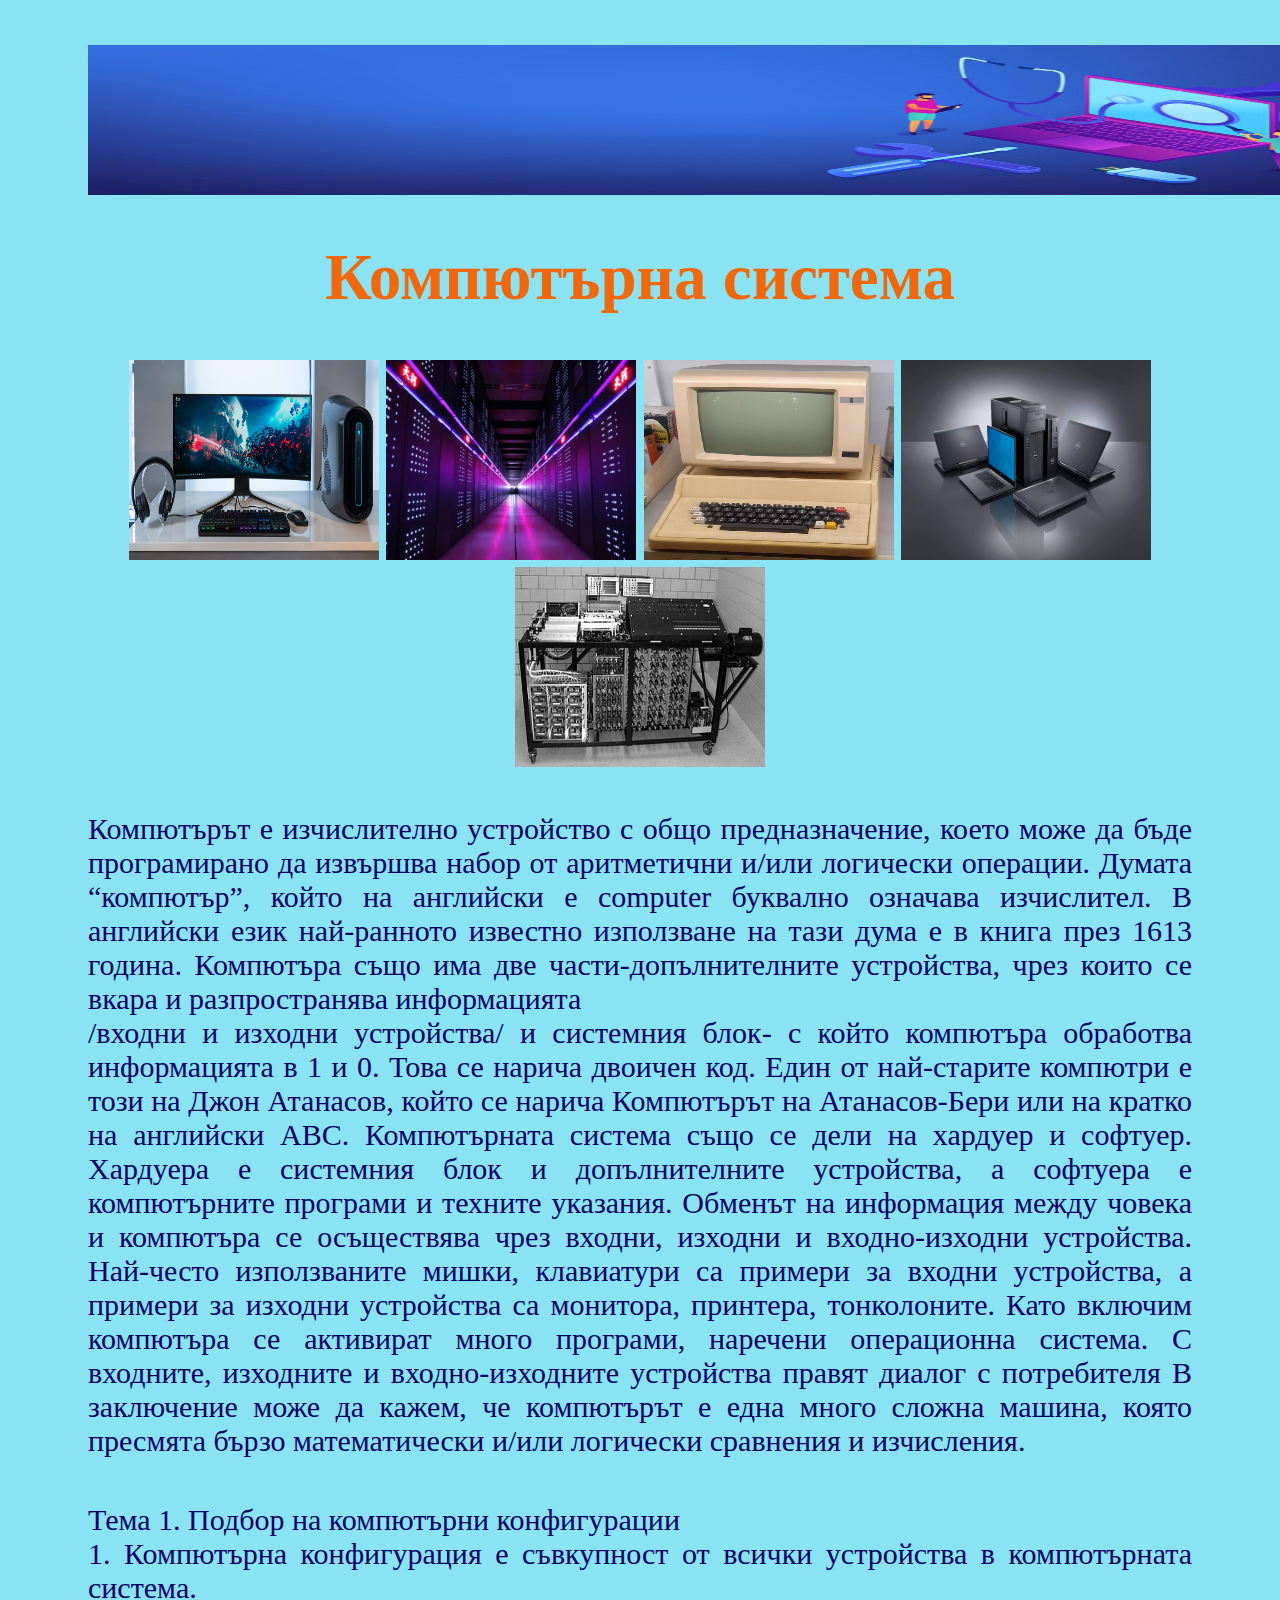
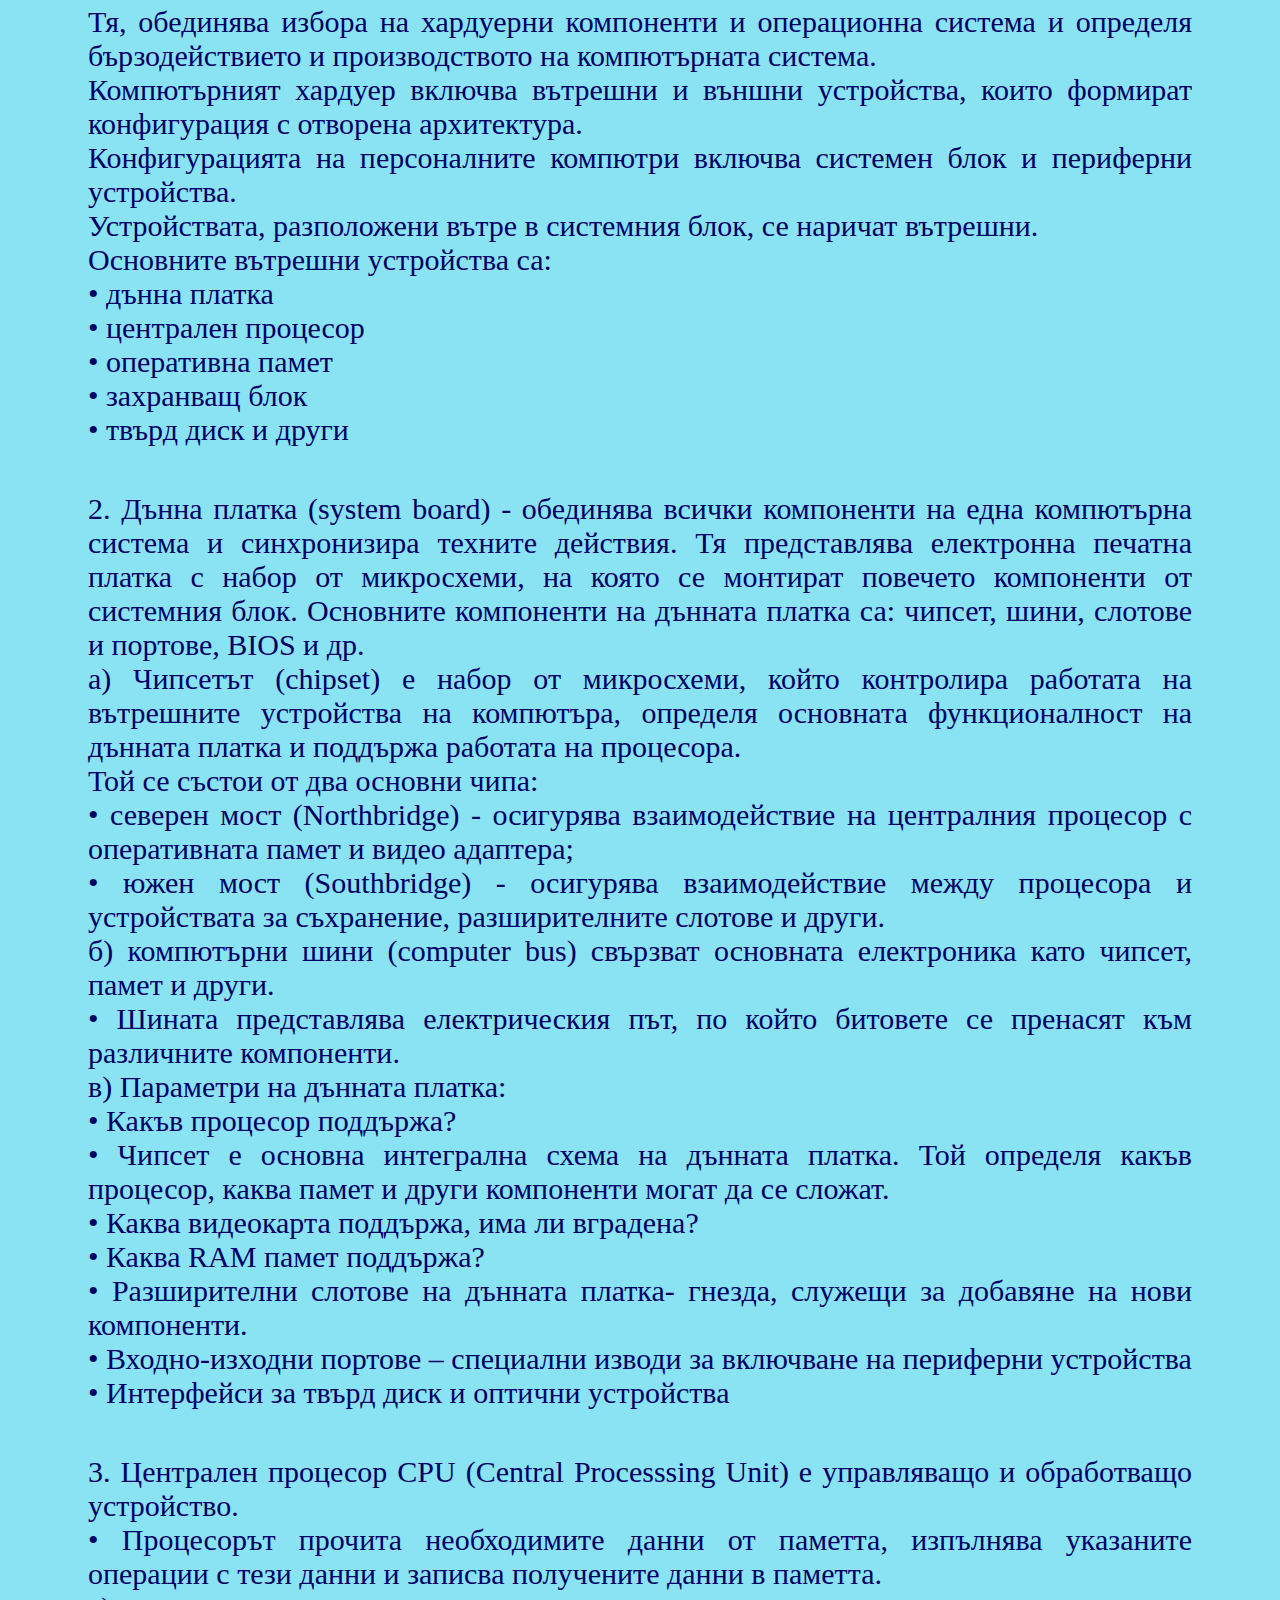
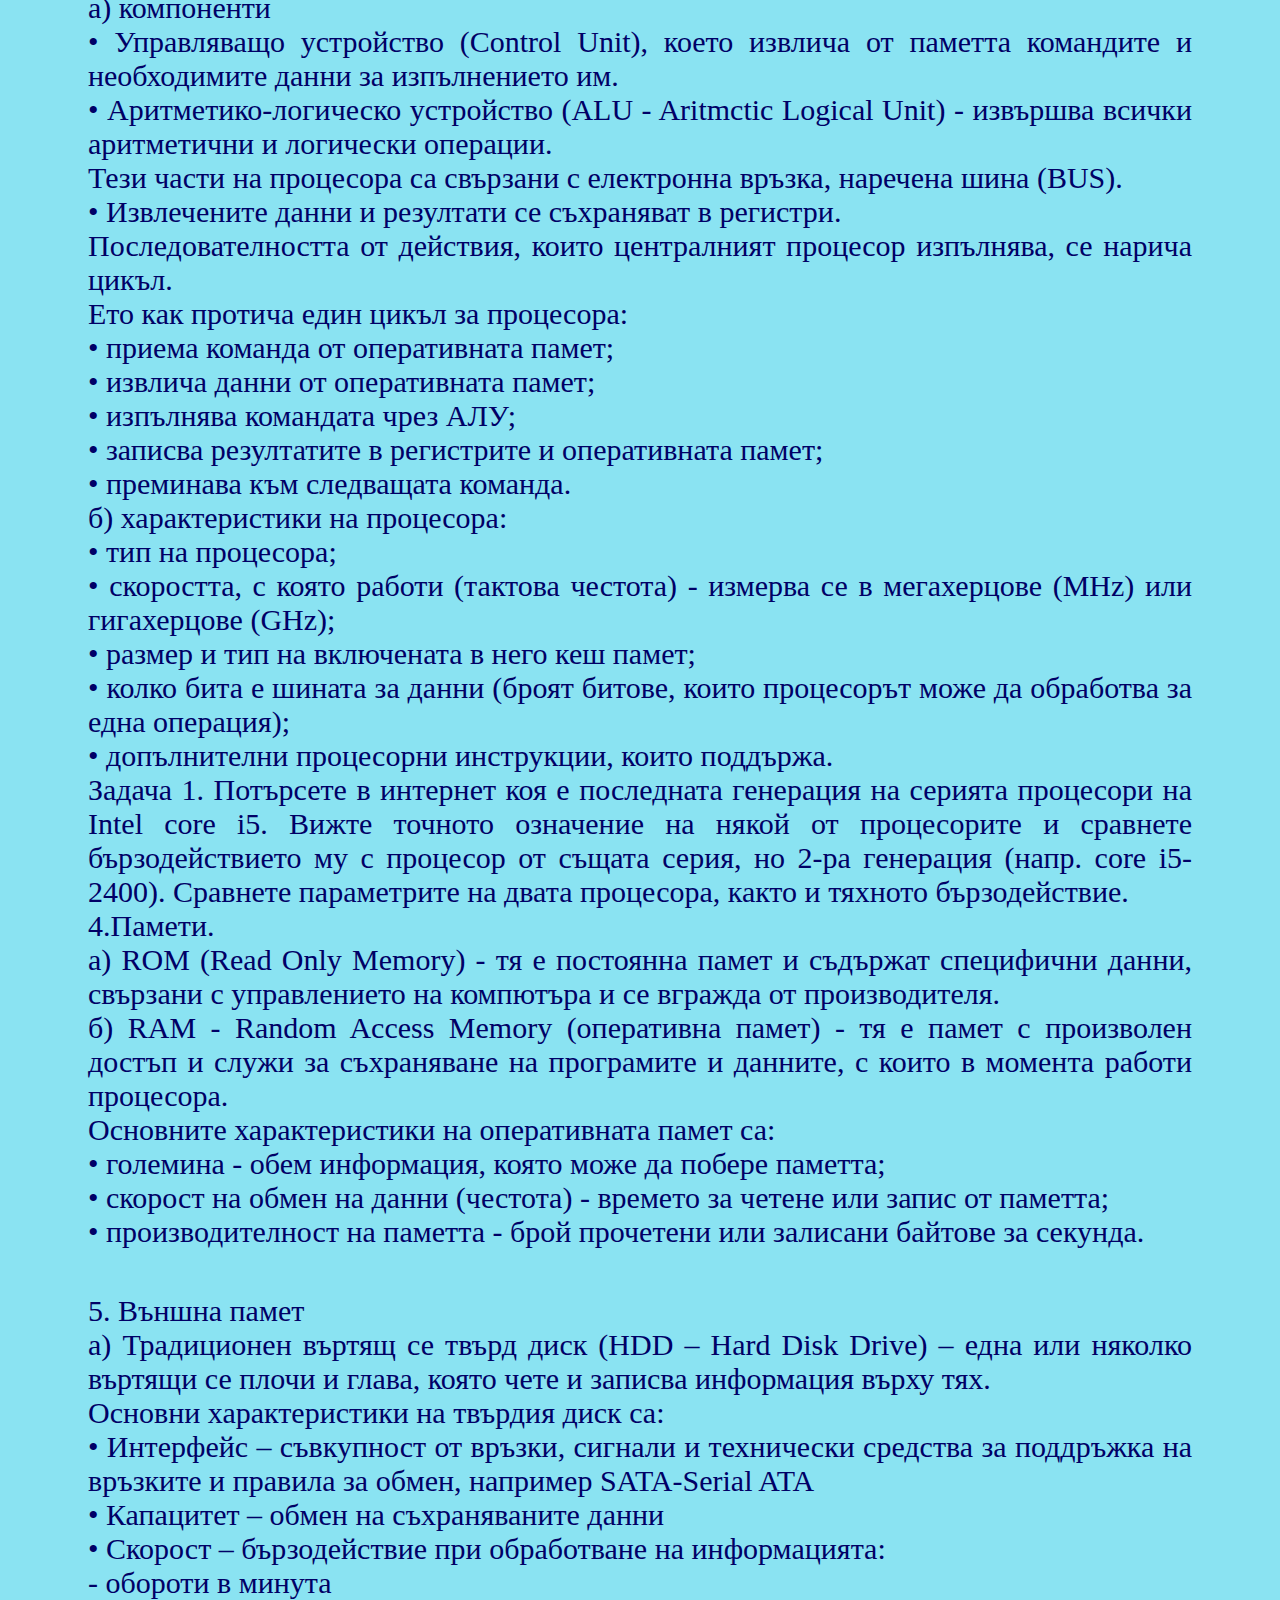
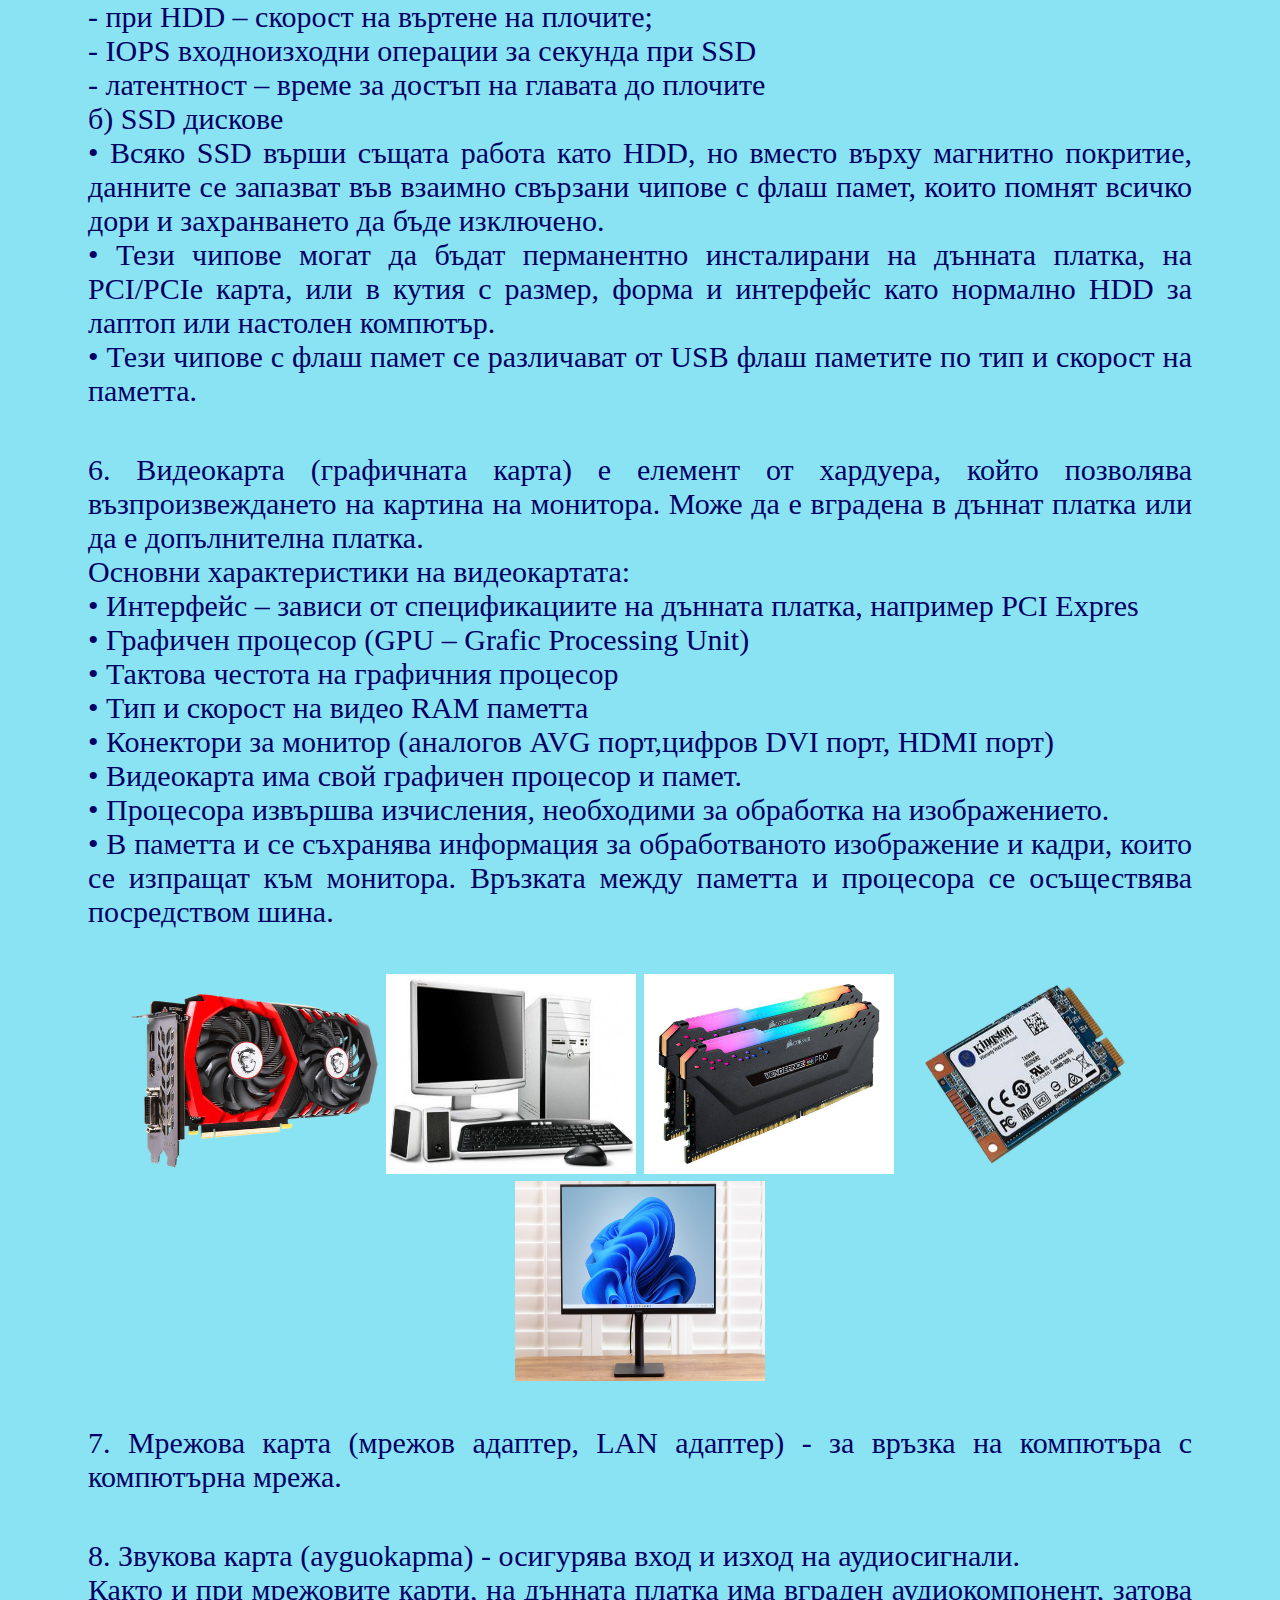
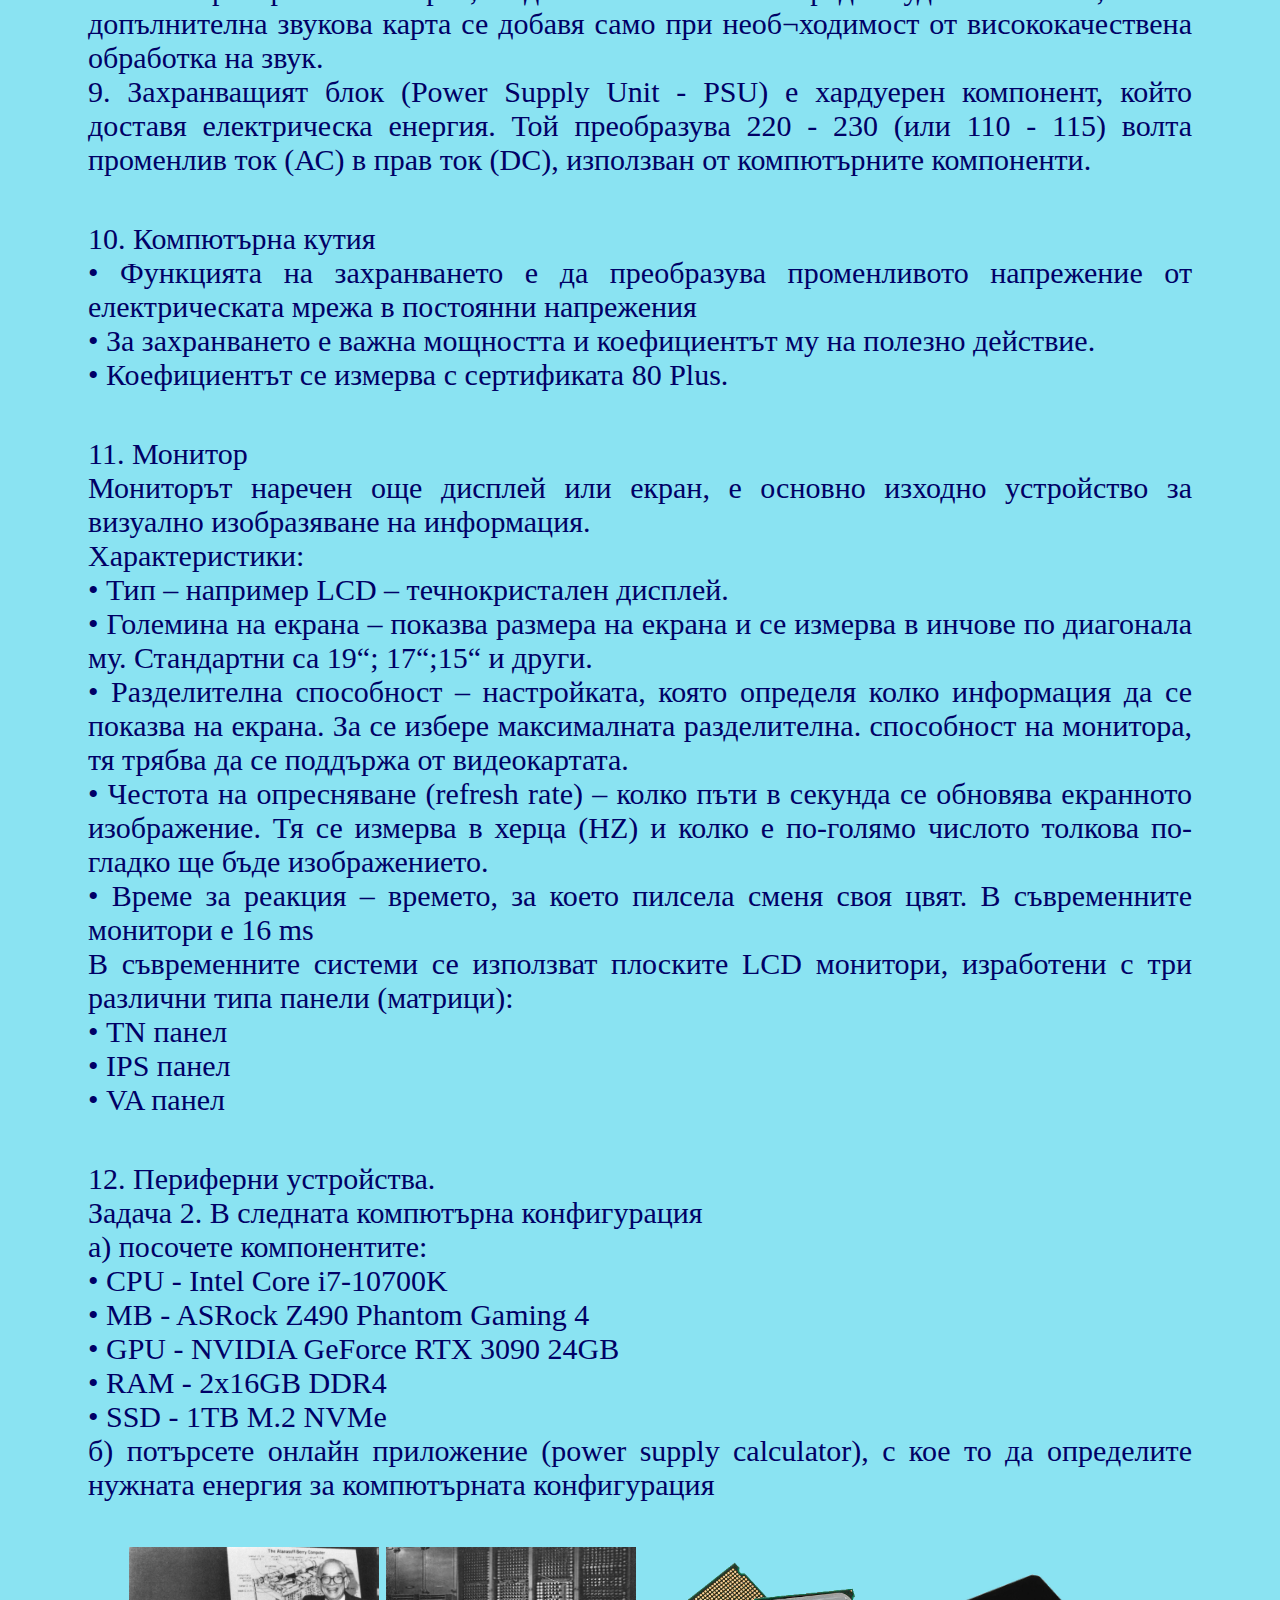
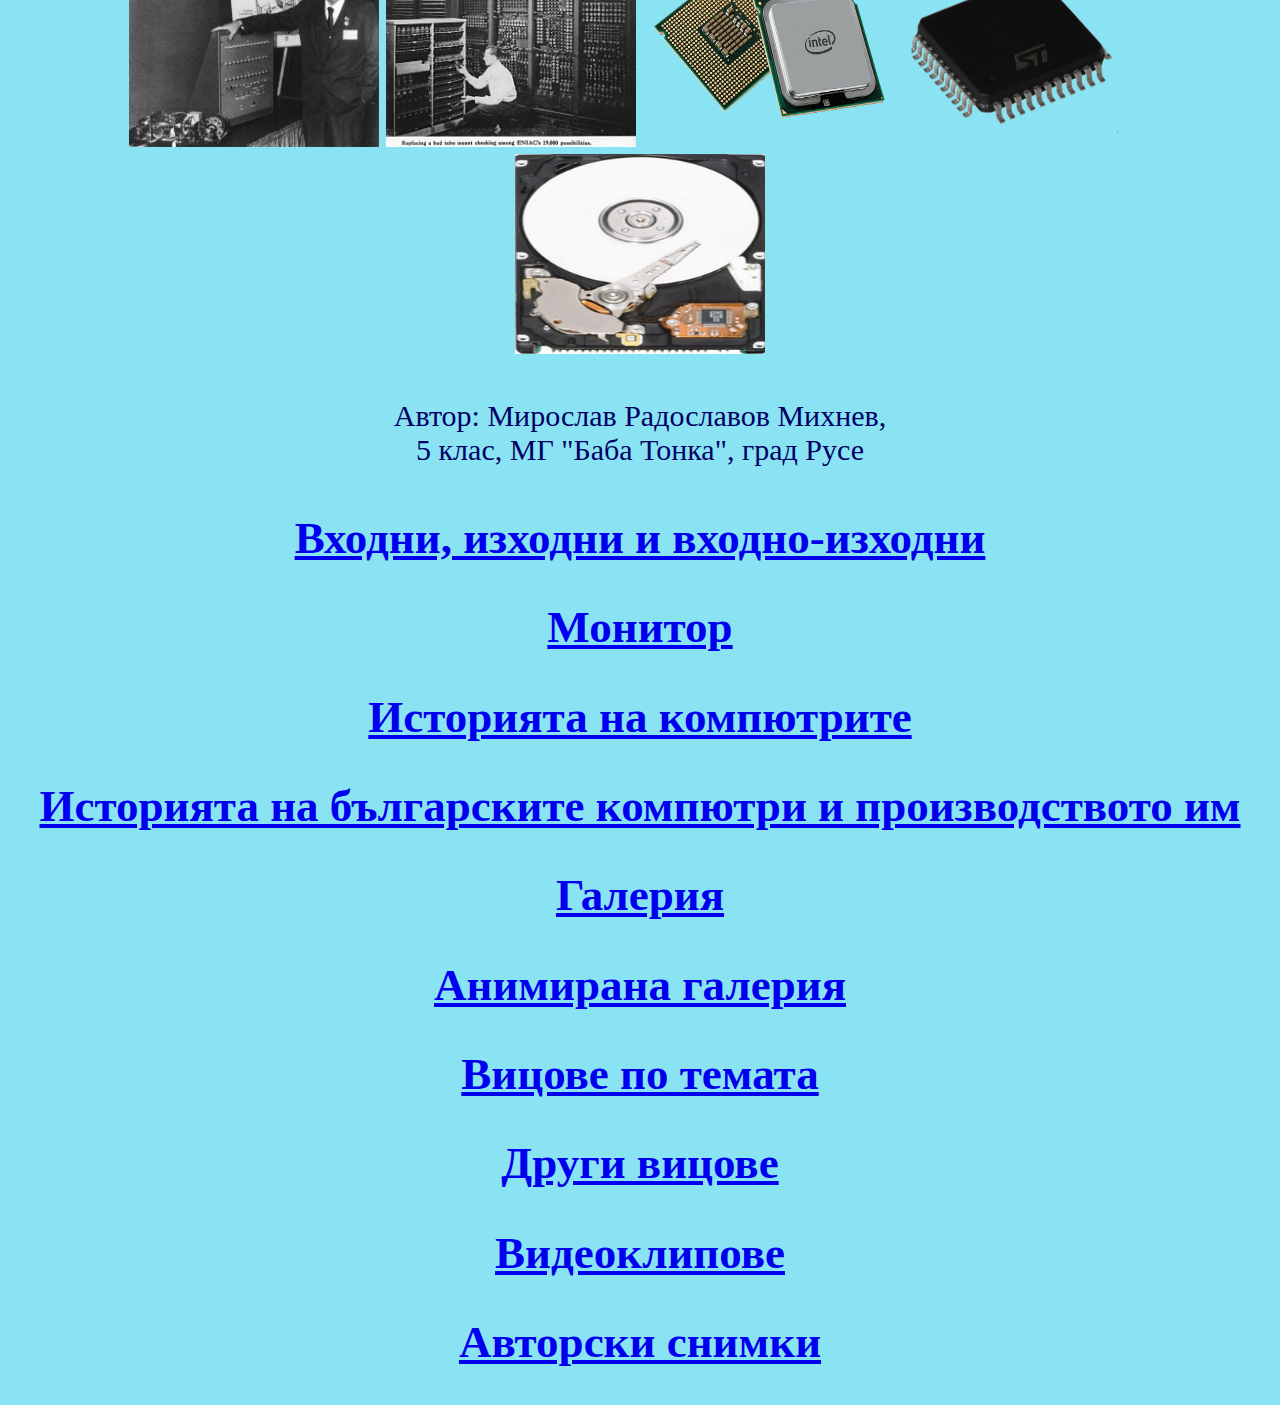
<file: Computer System/index.html>
<html>
<head>
<title>Компютърна система</title>
<link rel="shortcut icon" type="x-icon" href="icon.png">
<meta http-equiv="Content-Type"  content="text/html; charset=utf-8">
<link rel="stylesheet" type="text/css"  href="style.css">
</head>
<body>
<p style="text-align:center">
<img src="kartinki/banner.jpg" style="width:1400;height:150">
<h1>Компютърна система</h1>
<p style="text-align:center">
<img src="kartinki/str1kart1.jpg">
<img src="kartinki/str1kart2.jpg">
<img src="kartinki/str1kart3.jpg">
<img src="kartinki/str1kart4.jpg">
<img src="kartinki/str1kart5.jpg">
</p>
<p>Компютърът е изчислително устройство с общо предназначение, което може да бъде програмирано да извършва
набор от аритметични и/или логически операции.
Думата “компютър”, който на английски е computer буквално означава изчислител. 
В английски език най-ранното известно използване на тази дума е в книга през 1613 година.
Компютъра също има две части-допълнителните устройства, чрез които се вкара и разпространява информацията<br>
 /входни и изходни устройства/ и системния блок- с който компютъра обработва информацията в 1 и 0. 
Това се нарича двоичен код.
Един от най-старите компютри е този на Джон Атанасов, който се нарича Компютърът на Атанасов-Бери или 
на кратко на английски ABC.
Компютърната система също се дели на хардуер и софтуер. Хардуера е системния блок и  допълнителните
 устройства, а софтуера е компютърните програми и техните указания.
Обменът на информация между човека и компютъра се осъществява чрез входни, изходни и входно-изходни 
устройства. Най-често използваните мишки, клавиатури са примери за входни устройства, а примери за изходни
 устройства са монитора, принтера, тонколоните.
Като включим компютъра се активират много програми, наречени операционна система. 
С входните, изходните и входно-изходните устройства правят диалог с потребителя
В заключение може да кажем, че компютърът е една много сложна машина, която пресмята бързо 
математически и/или логически сравнения и изчисления. </p>
<p>
Тема 1. Подбор на компютърни конфигурации<br>
1. Компютърна конфигурация
е съвкупност от всички устройства в компютърната система. <br>
Тя, обединява избора на хардуерни компоненти и операционна система и определя бързодействието и 
производството на компютърната система.<br>

Компютърният хардуер включва вътрешни и външни устройства, които формират конфигурация с отворена архитектура.<br>

Конфигурацията на персоналните компютри включва системен блок и периферни устройства. <br>
Устройствата, разположени вътре в системния блок, се наричат вътрешни. <br>
Основните вътрешни устройства са:<br>
•	дънна платка<br>
•	централен процесор<br>
•	оперативна памет<br>
•	захранващ блок<br>
•	твърд диск и други
</p>
<p>
2. Дънна платка (system board) - обединява всички компоненти на една компютърна система и синхронизира техните действия. 
Тя представлява електронна печатна платка c набор от микросхеми, на която се монтират повечето компоненти от системния блок.
Основните компоненти на дънната платка са: чипсет, шини, слотове и портове, BIOS и др. <br>
а) Чипсетът (chipset) е набор от микросхеми, който контролира работата на вътрешните устройства на компютъра, 
определя основната функционалност на дънната платка и поддържа работата на процесора.<br> 
Той се състои от два основни чипа:<br>
•	северен мост (Northbridge) - осигурява взаимодействие на централния процесор с оперативната памет и видео адаптера;<br>
•	южен мост (Southbridge) - осигурява взаимодействие между процесора и устройствата за съхранение, разширителните слотове и други.<br>

б) компютърни шини (computer bus) свързват основната електроника като чипсет, памет и други.<br>
•	Шината представлява електрическия път, по който битовете се пренасят към различните компоненти.<br>
в) Параметри на дънната платка:<br>
•	Какъв процесор поддържа?<br>
•	Чипсет е основна интегрална схема на дънната платка. Той определя какъв процесор, каква памет и други компоненти могат да се сложат.<br>
•	Каква видеокарта поддържа, има ли вградена?<br>
•	Каква RAM памет поддържа?<br>
•	Разширителни слотове на дънната платка- гнезда, служещи за добавяне на нови компоненти.<br>
•	Входно-изходни портове – специални изводи за включване на периферни устройства<br>
•	Интерфейси за твърд диск и оптични устройства<br>

</p>
<p>
3. Централен процесор CPU (Central Processsing Unit) е управляващо и обработващо устройство.<br>
•	Процесорът прочита необходимите данни от паметта, изпълнява указаните операции с тези данни и записва получените данни в паметта. <br>
а) компоненти<br>
•	Управляващо устройство (Control Unit), което извлича от паметта командите и необходимите данни за изпълнението им.<br>
•	Аритметико-логическо устройство (ALU - Aritmctic Logical Unit)  - извършва всички аритметични и логически операции.<br>
Тези части на процесора са свързани с електронна връзка, наречена шина (BUS).<br>
•	Извлечените данни и резултати се съхраняват в регистри.<br>
Последователността от действия, които централният процесор изпълнява, се нарича цикъл.<br>
Ето как протича един цикъл за процесора:<br>
•	приема команда от оперативната памет;<br>
•	извлича данни от оперативната памет;<br>
•	изпълнява командата чрез АЛУ;<br>
•	записва резултатите в регистрите и оперативната памет;<br>
•	преминава към следващата команда.<br>

б) характеристики на процесора:<br>
•	тип на процесора;<br>
•	скоростта, с която работи (тактова честота) - измерва се в мегахерцове (MHz) или гигахерцове (GHz);<br>
•	размер и тип на включената в него кеш памет;<br>
•	колко бита е шината за данни (броят битове, които процесорът може да обработва за една операция);<br>
•	допълнителни процесорни инструкции, които поддържа.<br>

 	Задача 1. Потърсете в интернет коя е последната генерация на серията процесори на Intel core i5. Вижте точното означение на някой от процесорите и 
сравнете бързодействието му с процесор от същата серия, но 2-ра генерация (напр. core i5-2400). Сравнете параметрите на двата процесора, както и тяхното бързодействие.<br>
   4.Памети.<br>
а) ROM (Read Only Memory) - тя е постоянна памет и  съдържат специфични данни, свързани с управлението на компютъра и се вгражда от производителя.<br>
б) RAM - Random Access Memory (оперативна памет) - тя е памет с произволен достъп и служи за съхраняване на програмите и данните, с които в момента работи процесора.<br>

Основните характеристики на оперативната памет са:<br>
•	големина - обем информация, която може да побере паметта;<br>
•	скорост на обмен на данни (честота) - времето за четене или запис от паметта;<br>
•	производителност на паметта - брой прочетени или залисани байтове за секунда.<br>
</p>
<p>
           5.	Външна памет<br>
    а) Традиционен въртящ се твърд диск (HDD – Hard Disk Drive) – една или няколко въртящи се плочи и глава, която чете и записва информация върху тях.<br>

Основни характеристики на твърдия диск са:<br>
•	Интерфейс – съвкупност от връзки, сигнали и технически средства за поддръжка на връзките и правила за обмен, например SATA-Serial ATA<br>
•	Капацитет – обмен на съхраняваните данни<br>
•	Скорост – бързодействие при обработване на информацията:<br>
      - обороти в минута<br>
        - при HDD – скорост на въртене на плочите;<br>
       - IOPS входноизходни операции за секунда при SSD<br>
        - латентност – време за достъп на главата до плочите<br>
б) SSD дискове<br>
•	Всяко SSD върши същата работа като HDD, но вместо върху магнитно покритие, данните се запазват във взаимно свързани чипове с флаш памет, които помнят всичко дори 
и захранването да бъде изключено.<br>
•	Тези чипове могат да бъдат перманентно инсталирани на дънната платка, на PCI/PCIe карта, или в кутия с размер, форма и интерфейс като нормално HDD за лаптоп или настолен компютър.<br>
•	Тези чипове с флаш памет се различават от USB флаш паметите по тип и скорост на паметта.<br>
</p>
<p>
6. Видеокарта (графичната карта) е елемент от хардуера, който позволява възпроизвеждането на картина на монитора. Може да е вградена в дъннат платка или да е допълнителна платка.<br>
Основни характеристики на видеокартата:<br>
•	Интерфейс – зависи от спецификациите на дънната платка, например PCI Expres<br>
•	Графичен процесор (GPU – Grafic Processing Unit)<br>
•	Тактова честота на графичния процесор<br>
•	Тип и скорост на видео RAM паметта<br>
•	Конектори за монитор (аналогов AVG порт,цифров DVI порт, HDMI порт)<br>
•	Видеокарта има свой графичен процесор и памет.<br>
•	Процесора извършва изчисления, необходими за обработка на изображението.<br>
•	В паметта и се съхранява информация за обработваното изображение и кадри, които се изпращат към монитора. Връзката между паметта и процесора се осъществява посредством шина.<br>
</p>
<p style="text-align:center">
<img src="kartinki/str1kart11.png">
<img src="kartinki/str1kart12.jpg">
<img src="kartinki/str1kart13.jpg">
<img src="kartinki/str1kart14.png">
<img src="kartinki/str1kart15.jpg">
</p>
<p>
7. Mрежова карта (мрежов адаптер, LAN адаптер) - за връзка на компютъра с компютърна мрежа.<br>
</p>
<p>
8. Звукова карта (ayguokapma) - осигурява вход и изход на аудиосигнали. <br>
Както и при мрежовите карти, на дънната платка има вграден аудиокомпонент, затова допълнителна звукова карта се добавя само при необ¬ходимост от висококачествена обработка на звук.<br>
9. Захранващият блок (Power Supply Unit - PSU) е хардуерен компонент, който доставя електрическа енергия. Той преобразува 220 - 230 (или 110 - 115) волта променлив ток (АС) в прав ток (DC), използван от 
компютърните компоненти.<br>
</p>
<p>
10. Компютърна кутия<br>
•	Функцията на захранването е да преобразува променливото напрежение от електрическата мрежа в постоянни напрежения<br>
•	За захранването е важна мощността и коефициентът му на полезно действие.<br>
•	Коефициентът се измерва с сертификата 80 Plus.<br>
</p>
<p>
11. Монитор<br>
Мониторът наречен още дисплей или екран, е основно изходно устройство за визуално изобразяване на информация.<br>
Характеристики:<br>
•	Тип – например LCD – течнокристален дисплей.<br>
•	Големина на екрана – показва размера на екрана и се измерва в инчове по диагонала му. Стандартни са 19“; 17“;15“ и други.<br>
•	Разделителна способност – настройката, която определя колко информация да се показва нa екрана. За се избере максималната разделителна. способност на монитора, тя трябва да се поддържа от видеокартата.<br>
•	Честота на опресняване (refresh rate) – колко пъти в секунда се обновява екранното изображение. Тя се измерва в херца (HZ) и колко е по-голямо числото толкова по-гладко ще бъде изображението.<br>
•	Време за реакция – времето, за което пилсела сменя своя цвят. В съвременните монитори е 16 ms<br>
В съвременните системи се използват плоските LCD монитори, изработени с три различни типа панели (матрици):<br>
•	TN панел<br>
•	IPS панел<br>
•	VA панел<br>
</p>
<p>
12. Периферни устройства.<br>
 	Задача 2. В следната компютърна конфигурация<br>
а) посочете компонентите:<br>

•	CPU - Intel Core i7-10700K<br>
•	MB - ASRock Z490 Phantom Gaming 4<br>
•	GPU - NVIDIA GeForce RTX 3090 24GB<br>
•	RAM - 2x16GB DDR4<br>
•	SSD - 1TB M.2 NVMe<br>
б) потърсете онлайн приложение (power supply calculator), с кое то да определите нужната енергия за компютърната конфигурация<br>
</p>
<p style="text-align:center">
<img src="kartinki/str1kart6.jpg">
<img src="kartinki/str1kart7.jpg">
<img src="kartinki/str1kart8.gif">
<img src="kartinki/str1kart9.gif">
<img src="kartinki/str1kart10.gif">
</p>
<p style="text-align:center">
Автор: Мирослав Радославов Михнев,<br>
5 клас, МГ "Баба Тонка", град Русе
</p>
<center>
<a href="stranici/str1.html"><h2>Входни, изходни и входно-изходни</h2></a>
<a href="stranici/str2.html"><h2>Монитор</h2></a>
<a href="stranici/str3.html"><h2>Историята на компютрите</h2></a>
<a href="stranici/str4.html"><h2>Историята на българските компютри и производството им</h2></a>
<a href="stranici/galeria.html"><h2>Галерия</h2></a>
<a href="stranici/animirana_galeria.html"><h2>Анимирана галерия</h2></a>
<a href="stranici/vicove1.html"><h2>Вицове по темата</h2></a>
<a href="stranici/vicove2.html"><h2>Други вицове</h2></a>
<a href="stranici/video.html"><h2>Видеоклипове</h2></a>
<a href="stranici/avtorski_snimki.html"><h2>Авторски снимки</h2></a>
</center>
</body>
</html>
</file>
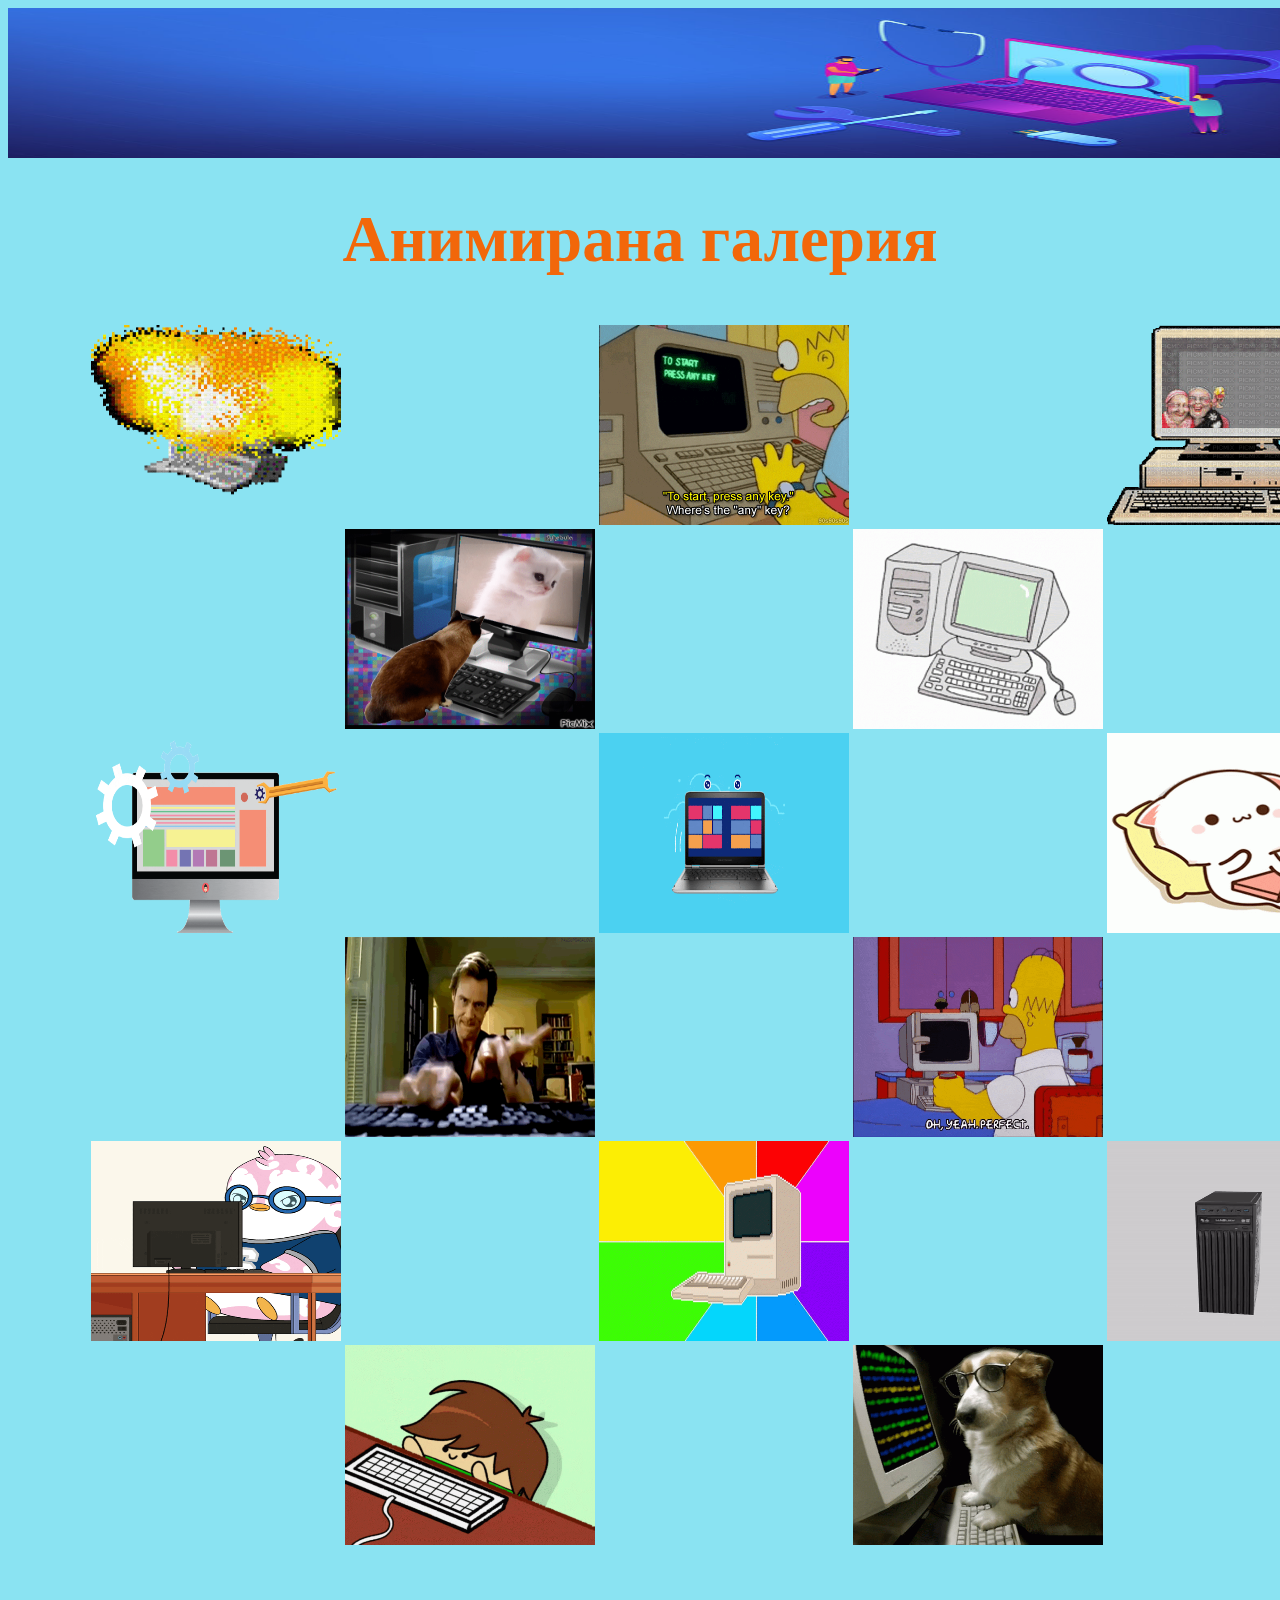
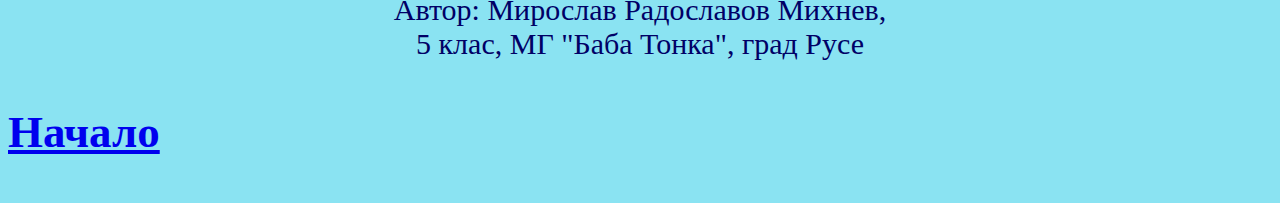
<file: Computer System/stranici/animirana_galeria.html>
<html>
<head>
<title>Анимирана галерия</title>
<link rel="shortcut icon" type="x-icon" href="../icon.png">
<meta http-equiv="Content-Type"  content="text/html; charset=utf-8">
<link rel="stylesheet" type="text/css"  href="../style.css">
</head>
<body>
<div style="text-align:center">
<img src="../kartinki/banner.jpg" style="width:1400;height:150"></div>
<h1>Анимирана галерия</h1>
<p>
<table>
<tr>
<td><img src="../kartinki/animaciya1.gif"></td>
<td> </td>
<td><img src="../kartinki/animaciya2.gif"></td>
<td> </td>
<td><img src="../kartinki/animaciya3.gif"></td>
</tr>
</tr>
<tr>
<td>  </td>
<td><img src="../kartinki/animaciya4.gif"></td>
<td>  </td>
<td><img src="../kartinki/animaciya5.gif"></td>
 <td> </td>
</tr>
<tr>
<td><img src="../kartinki/animaciya6.gif"></td>
<td> </td>
<td><img src="../kartinki/animaciya7.gif"></td>
<td> </td>
<td><img src="../kartinki/animaciya8.gif"></td>
</tr>
<tr>
<td> </td>
<td><img src="../kartinki/animaciya9.gif"></td>
<td> </td>
<td><img src="../kartinki/animaciya10.gif"></td>
<td> </td>
</tr>

<tr>
<td><img src="../kartinki/animaciya11.gif"></td>
<td> </td>
<td><img src="../kartinki/animaciya12.gif"></td>
<td> </td>
<td><img src="../kartinki/animaciya13.gif"></td>
</tr>

<tr>
<td> </td>
<td><img src="../kartinki/animaciya14.gif"></td>
<td> </td>
<td><img src="../kartinki/animaciya15.gif"></td>
<td> </td>
</tr>
</table>
</p>
<p style="text-align:center">
Автор: Мирослав Радославов Михнев,<br>
5 клас, МГ "Баба Тонка", град Русе
<a href="../index.html"><h2>Начало</h2></a>
</p>
</body>
</html>
</file>
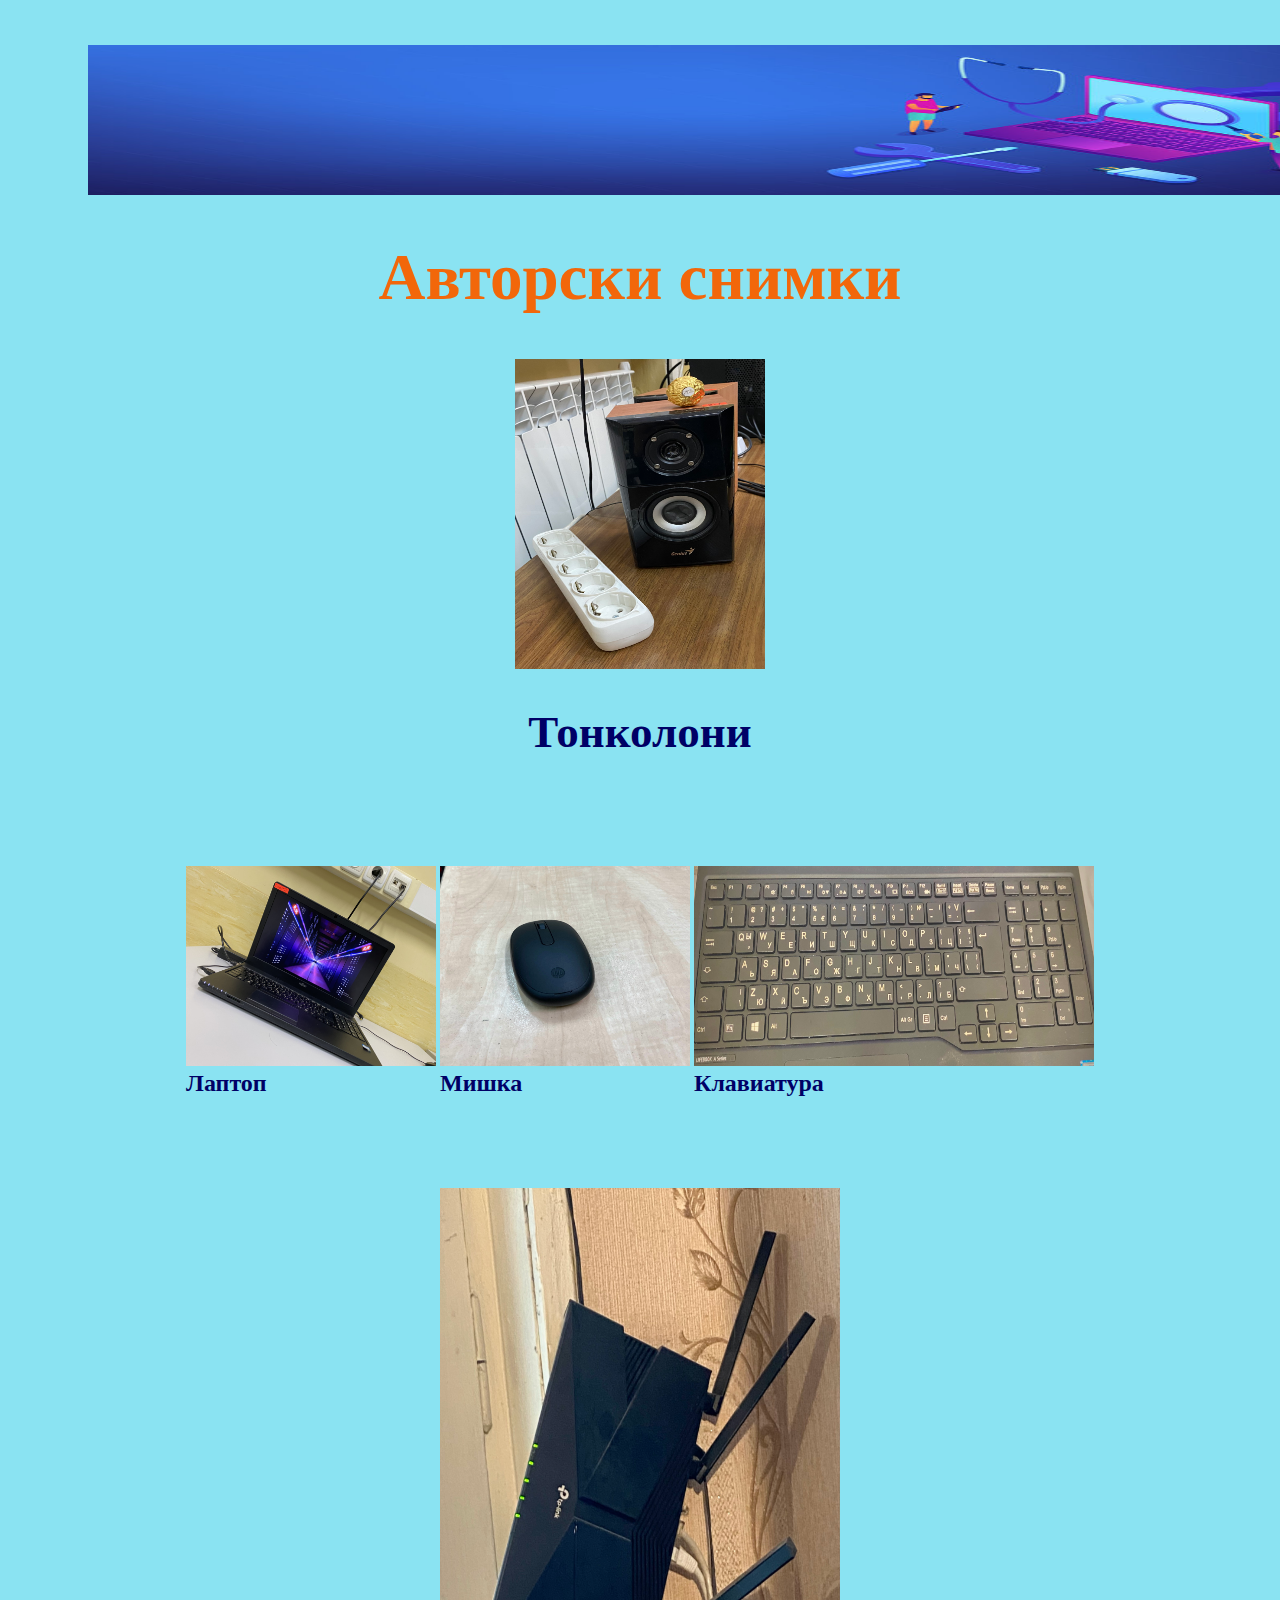
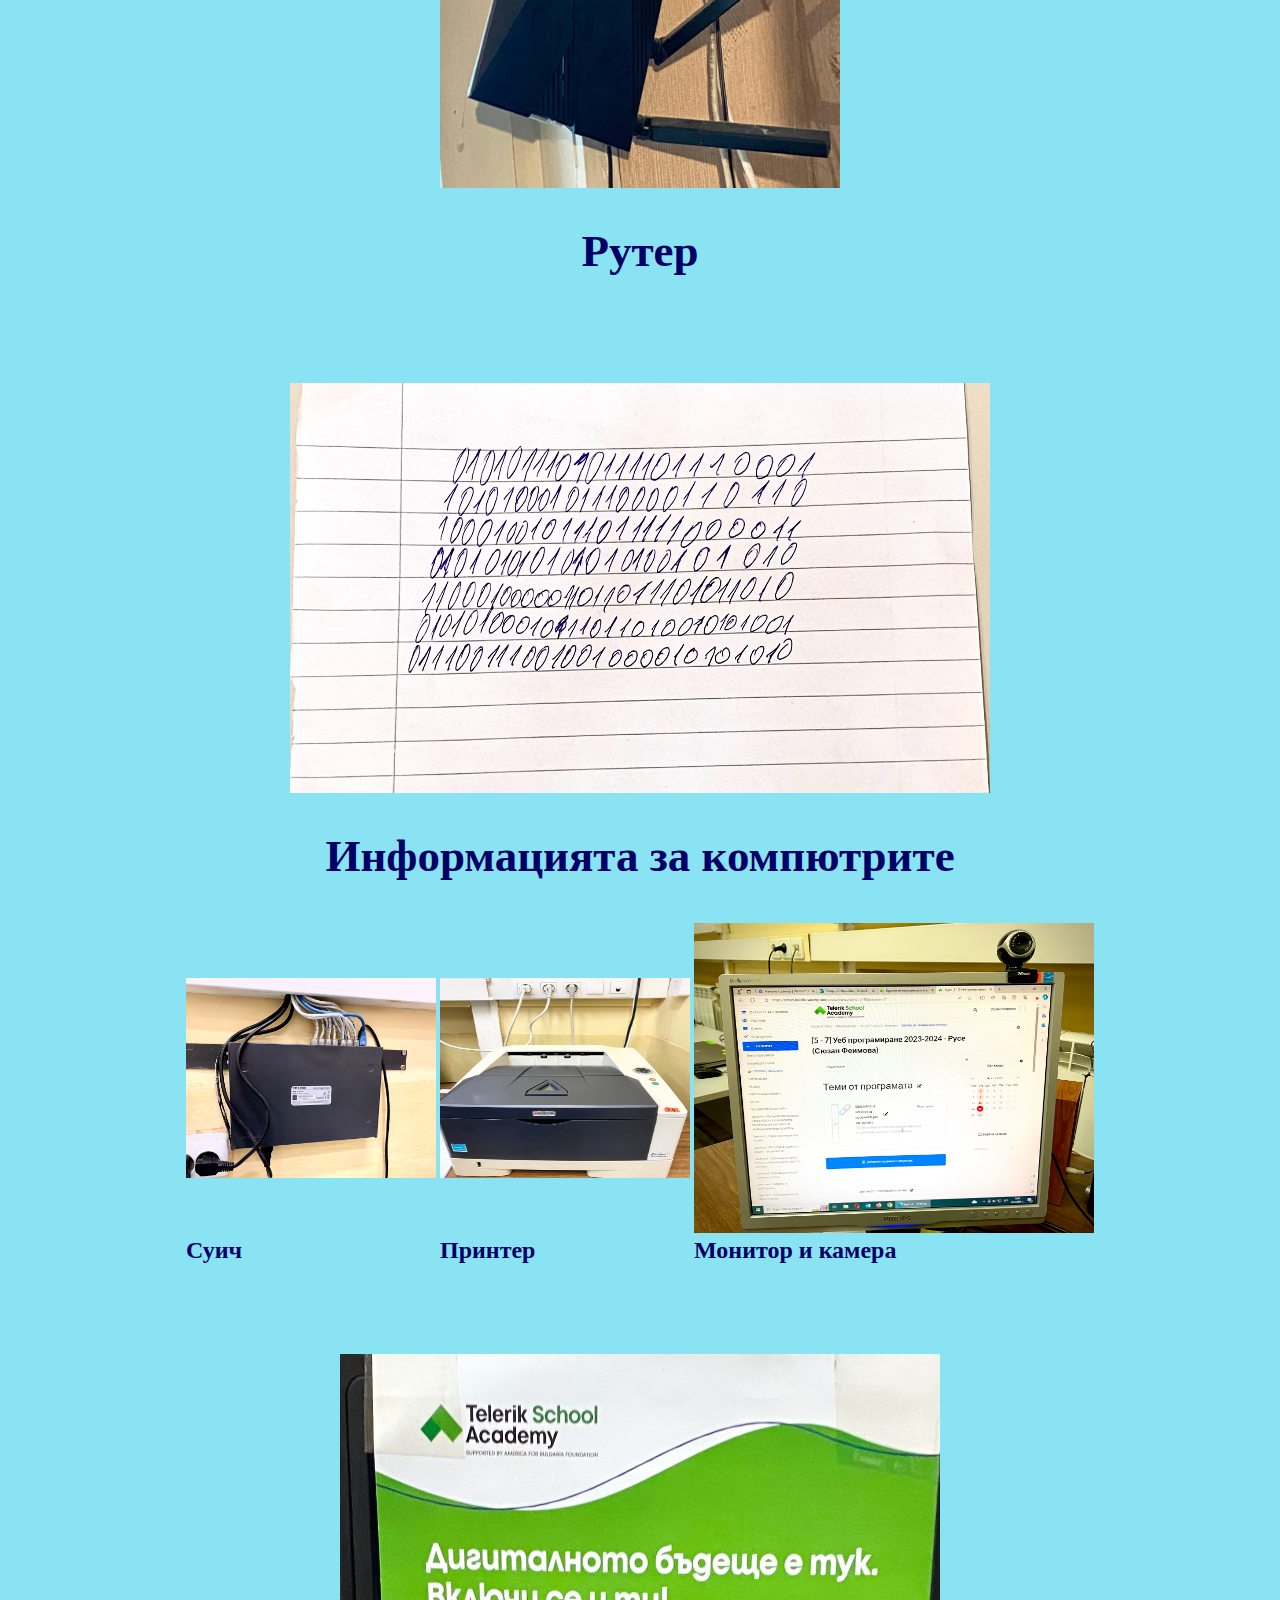
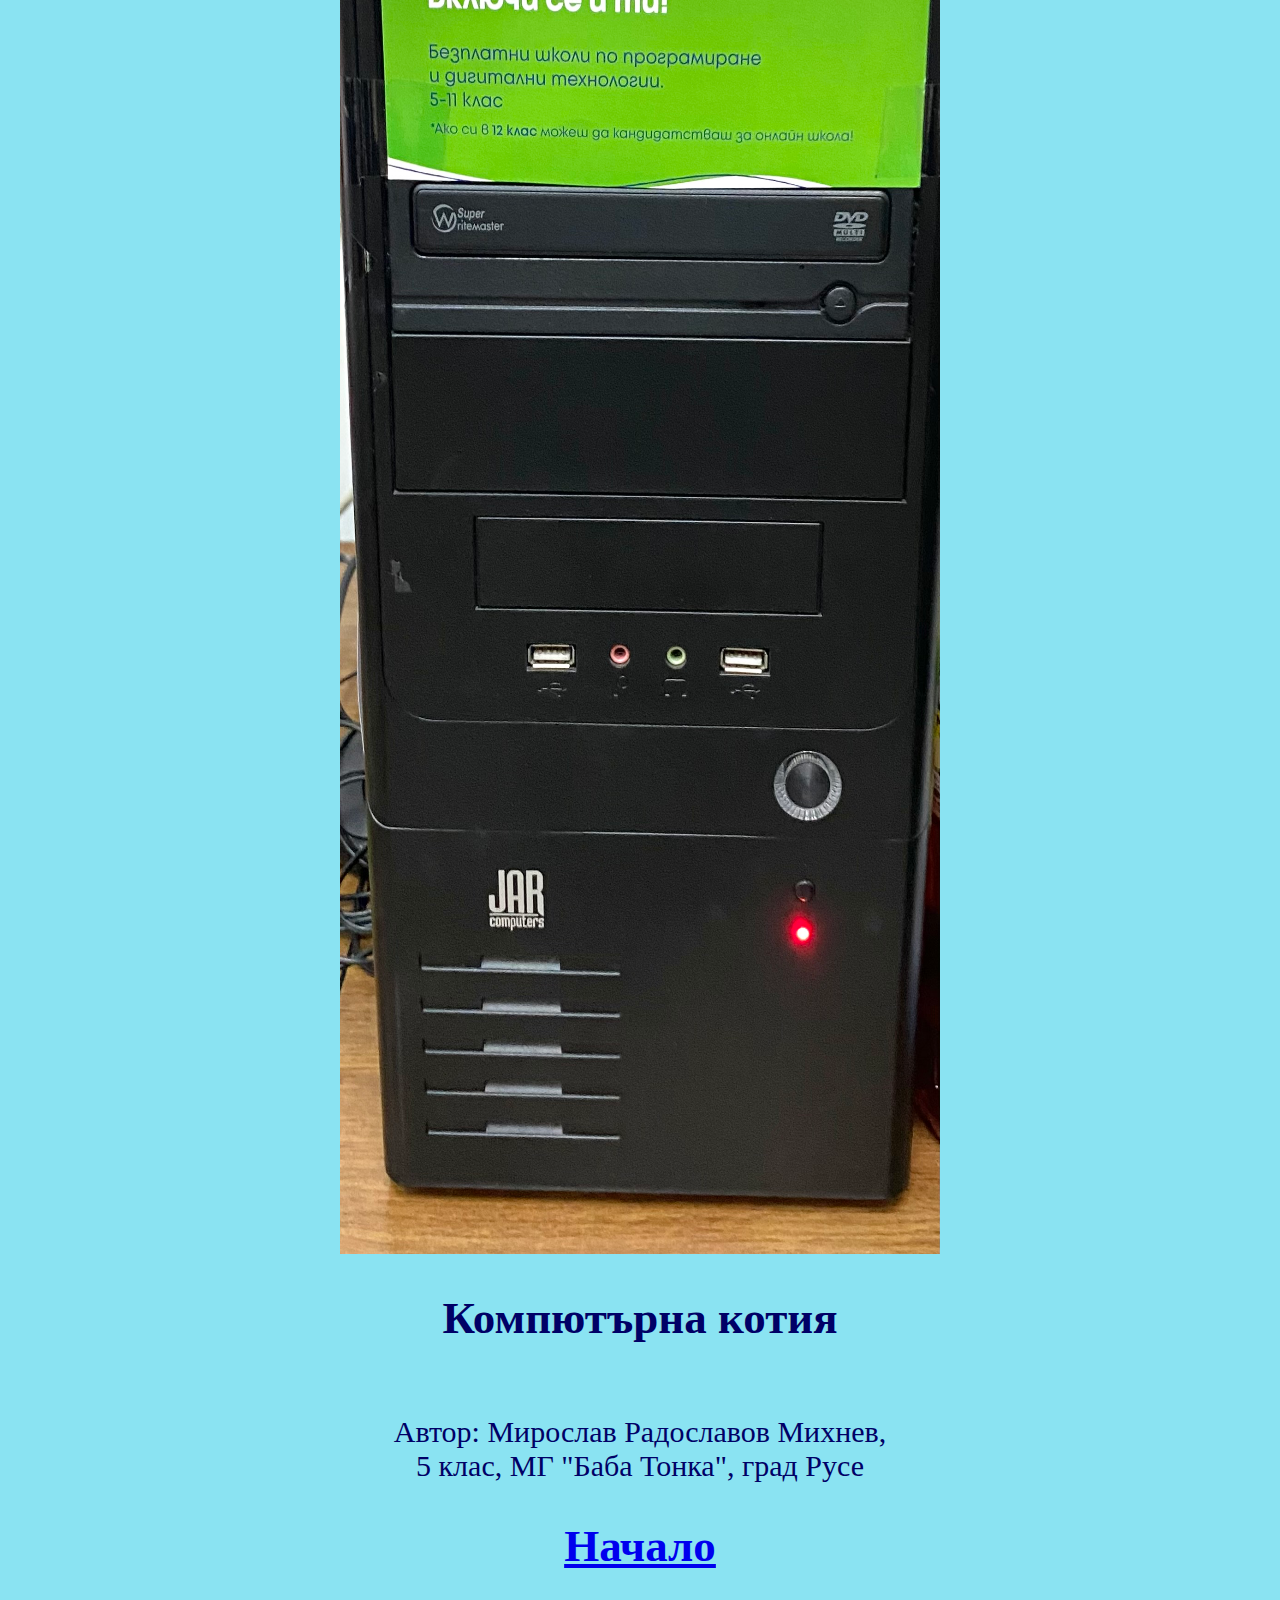
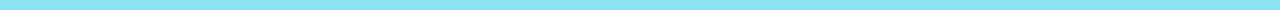
<file: Computer System/stranici/avtorski_snimki.html>
<html>
<head>
<title>Авторски снимки</title>
<link rel="shortcut icon" type="x-icon" href="../icon.png">
<meta http-equiv="Content-Type"  content="text/html; charset=utf-8">
<link rel="stylesheet" type="text/css"  href="../style.css">
</head>
<body>
<p style="text-align:center">
<img src="../kartinki/banner.jpg" style="width:1400;height:150">
<h1>Авторски снимки</h1>
<center>
<img src="../kartinki/avtorska_5.jpeg"style="width:250;height:310">
<h2>Тонколони</h2>
<br>
<br>
<table>
<tr>
<td><img src="../kartinki/avtorska_1.jpeg"></td>
<td><img src="../kartinki/avtorska_2.jpeg"></td>
<td><img src="../kartinki/avtorska_3.jpeg"style="width:400;height:200"></td>
</tr>
<tr>
<td><h2>Лаптоп</h2></td>
<td><h2>Мишка</h2></td>
<td><h2>Клавиатура</h2></td>
</tr>
</table>
<br>
<br>
<img src="../kartinki/avtorska_4.jpeg"style="width:400;height:600">
<h2>Рутер</h2>
<br>
<br>
<img src="../kartinki/avtorska_6.jpeg"style="width:700;height:410">
<h2>Информацията за компютрите</h2>
<table>
<tr >
<td><img src="../kartinki/avtorska_7.jpeg"></td>
<td><img src="../kartinki/avtorska_8.jpeg"></td>
<td><img src="../kartinki/avtorska_10.jpeg"style="width:400;height:310"></td>
</tr>
<tr>
<td><h2>Суич</h2></td>
<td><h2>Принтер</h2></td>
<td><h2>Монитор и камера</h2></td>
</tr>
</table>
<br>
<br>
</center>
<center>
<img src="../kartinki/avtorska_9.jpeg"style="width:600;height:1500">
<h2>Компютърна котия</h2>
<br>
Автор: Мирослав Радославов Михнев,<br>
5 клас, МГ "Баба Тонка", град Русе
<a href="../index.html"><h2>Начало</h2></a>
</center>
</body>
</html>
</file>
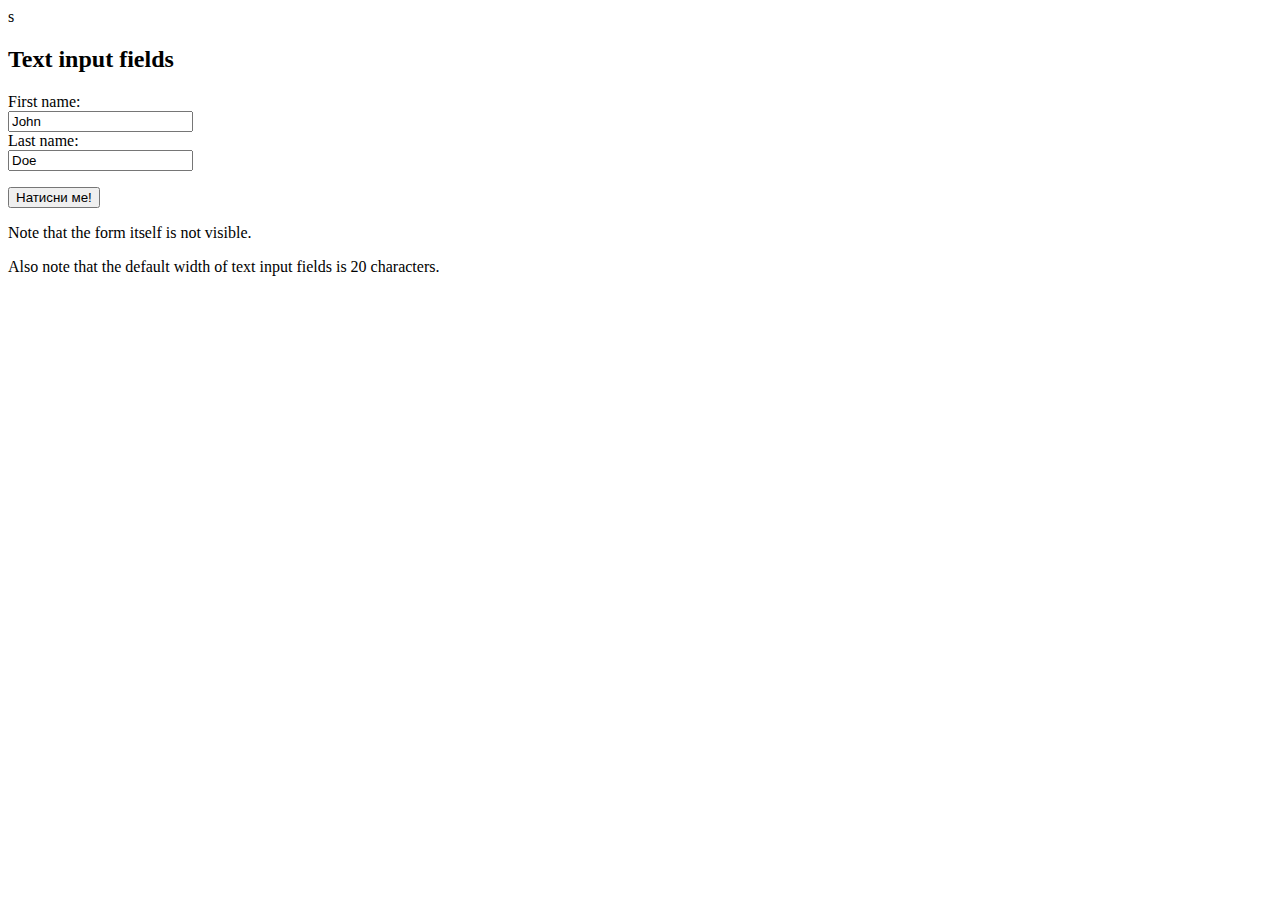
<file: Computer System/stranici/avtorski_videoklip.html>
s<!DOCTYPE html>
<html>
<body>

<h2>Text input fields</h2>

<form>
  <label for="fname">First name:</label><br>
  <input type="text" id="fname" name="fname" value="John"><br>
  <label for="lname">Last name:</label><br>
  <input type="text" id="lname" name="lname" value="Doe">
</form>
<input type="button" onclick="alert('Здрасти!')" value="Натисни ме!">

<p>Note that the form itself is not visible.</p>

<p>Also note that the default width of text input fields is 20 characters.</p>

</body>
</html>
</file>
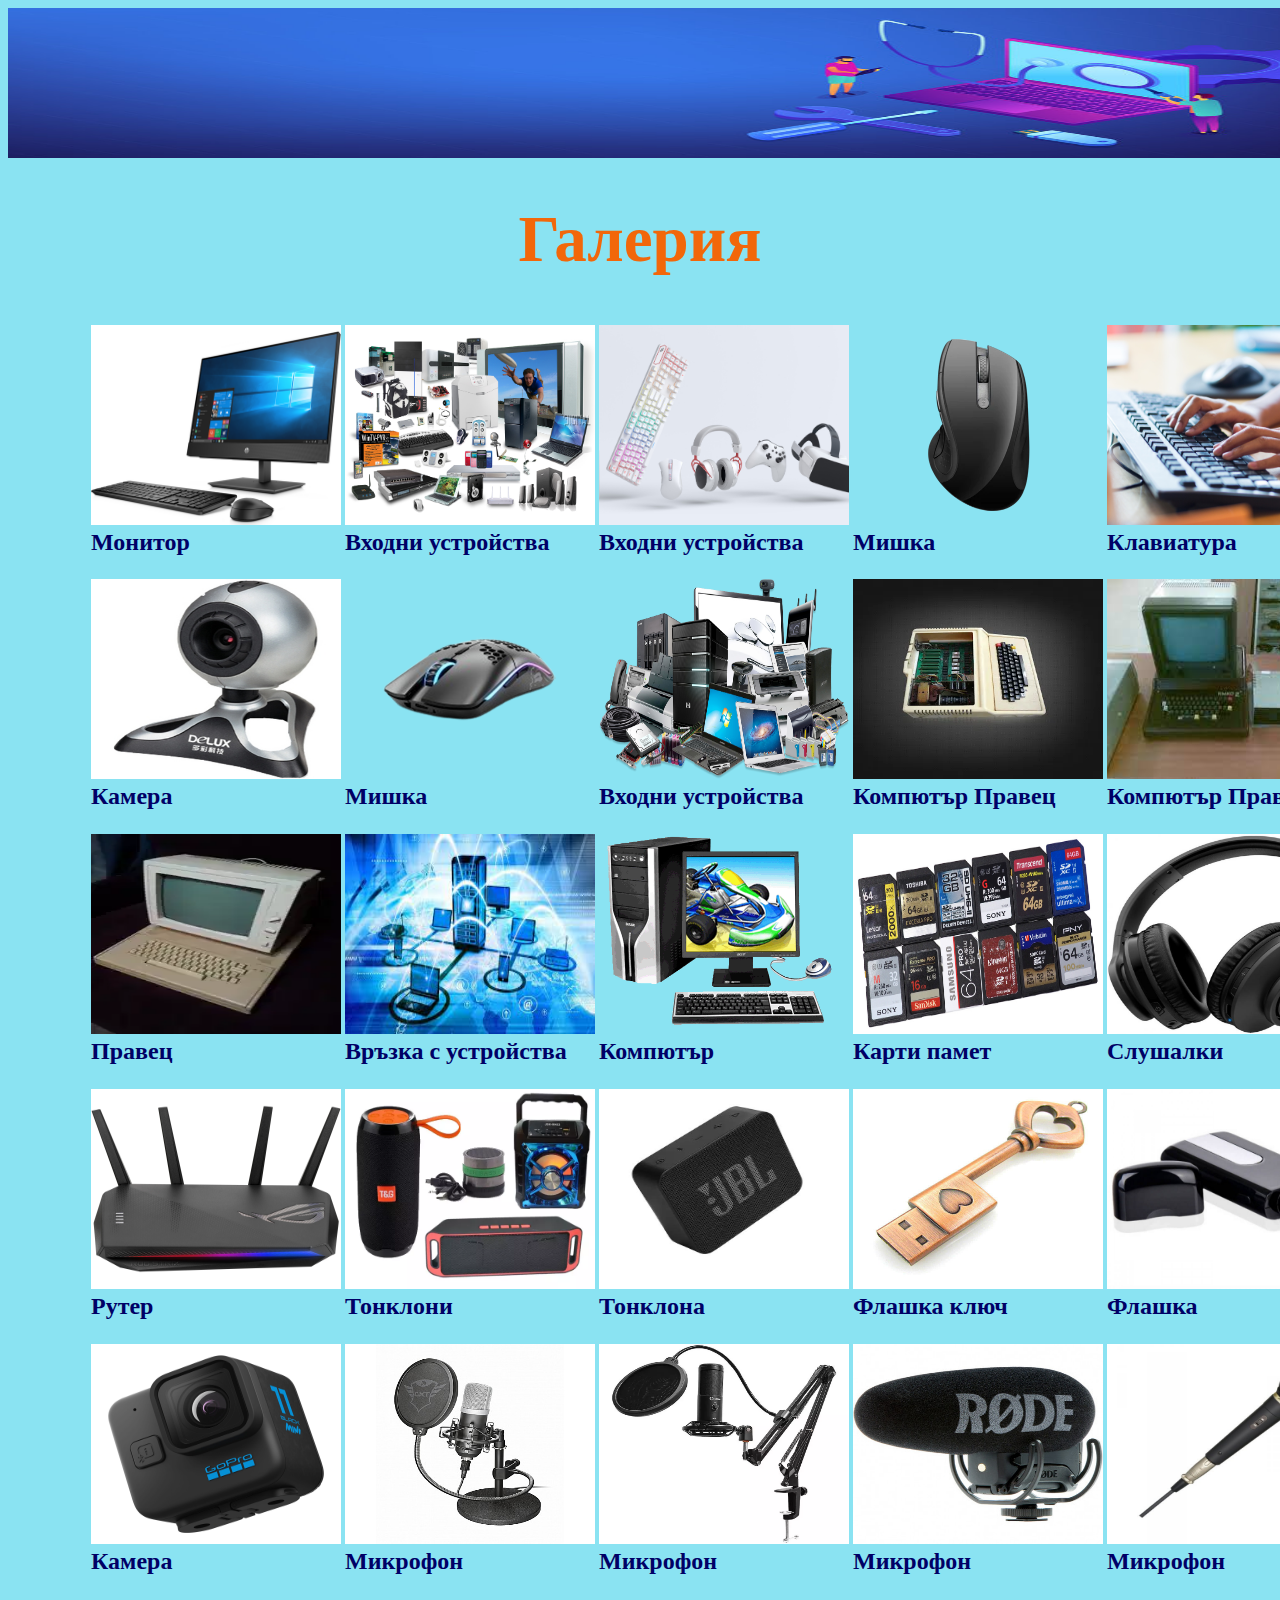
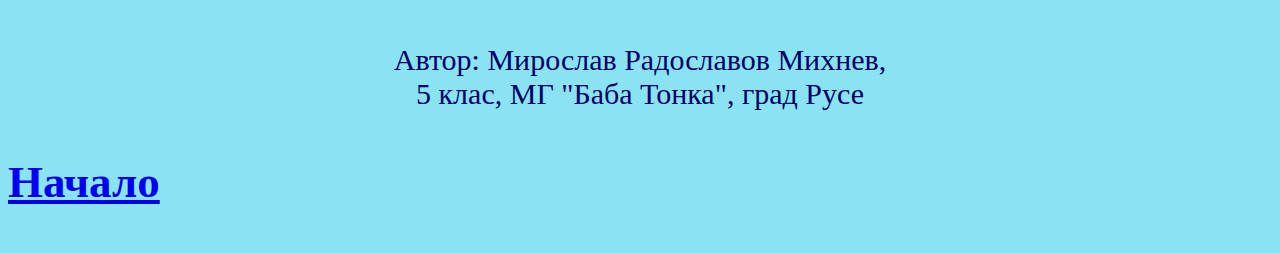
<file: Computer System/stranici/galeria.html>
<html>
<head>
<title>Галерия</title>
<meta http-equiv="Content-Type"  content="text/html; charset=utf-8">
<link rel="stylesheet" type="text/css"  href="../style.css">
<link rel="shortcut icon" type="x-icon" href="../icon.png">
</head>
<body>
<div style="text-align:center">
<img src="../kartinki/banner.jpg" style="width:1400;height:150"></div>
<h1>Галерия</h1>
<p>
<table>
<tr>
<td><img src="../kartinki/kart1.png"></td>
<td><img src="../kartinki/kart2.png"></td>
<td><img src="../kartinki/kart3.jpg"></td>
<td><img src="../kartinki/kart4.png"></td>
<td><img src="../kartinki/kart5.jpg"></td>
</tr>
<tr>
<td><h2>Монитор</h2></td>
<td><h2>Входни устройства</h2></td>
<td><h2>Входни устройства</h2></td>
<td><h2>Мишка</h2></td>
<td><h2>Клавиатура</h2></td>
</tr>
<tr>
<td><img src="../kartinki/kart6.png"></td>
<td><img src="../kartinki/kart7.jpg"></td>
<td><img src="../kartinki/kart8.png"></td>
<td><img src="../kartinki/kart9.png"></td>
<td><img src="../kartinki/kart10.jpg"></td>
</tr>
<tr>
<td><h2>Камера</h2></td>
<td><h2>Мишка</h2></td>
<td><h2>Входни устройства</h2></td>
<td><h2>Компютър Правец</h2></td>
<td><h2>Компютър Правец</h2></td>
</tr>
<tr>
<td><img src="../kartinki/kart11.jpg"></td>
<td><img src="../kartinki/kart12.jpg"></td>
<td><img src="../kartinki/kart13.jpg"></td>
<td><img src="../kartinki/kart14.jpg"></td>
<td><img src="../kartinki/kart15.jpg"></td>
</tr>
<tr>
<td><h2>Правец</h2></td>
<td><h2>Връзка с устройства</h2></td>
<td><h2>Компютър</h2></td>
<td><h2>Карти памет</h2></td>
<td><h2>Слушалки</h2></td>
</tr>
<tr>
<td><img src="../kartinki/kart16.jpg"></td>
<td><img src="../kartinki/kart17.jpg"></td>
<td><img src="../kartinki/kart18.jpg"></td>
<td><img src="../kartinki/kart19.jpg"></td>
<td><img src="../kartinki/kart20.jpg"></td>
</tr>
<tr>
<td><h2>Рутер</h2></td>
<td><h2>Тонклони</h2></td>
<td><h2>Тонклона</h2></td>
<td><h2>Флашка ключ</h2></td>
<td><h2>Флашка</h2></td>
</tr>
<tr>
<td><img src="../kartinki/kart21.jpg"></td>
<td><img src="../kartinki/kart22.jpg"></td>
<td><img src="../kartinki/kart23.jpg"></td>
<td><img src="../kartinki/kart24.jpg"></td>
<td><img src="../kartinki/kart25.jpg"></td>
</tr>
<tr>
<td><h2>Камера</h2></td>
<td><h2>Микрофон</h2></td>
<td><h2>Микрофон</h2></td>
<td><h2>Микрофон</h2></td>
<td><h2>Микрофон</h2></td>
</tr>
</table>
<p style="text-align:center">
Автор: Мирослав Радославов Михнев,<br>
5 клас, МГ "Баба Тонка", град Русе
<a href="../index.html"><h2>Начало</h2></a>
</p>
</body>
</html>
</file>
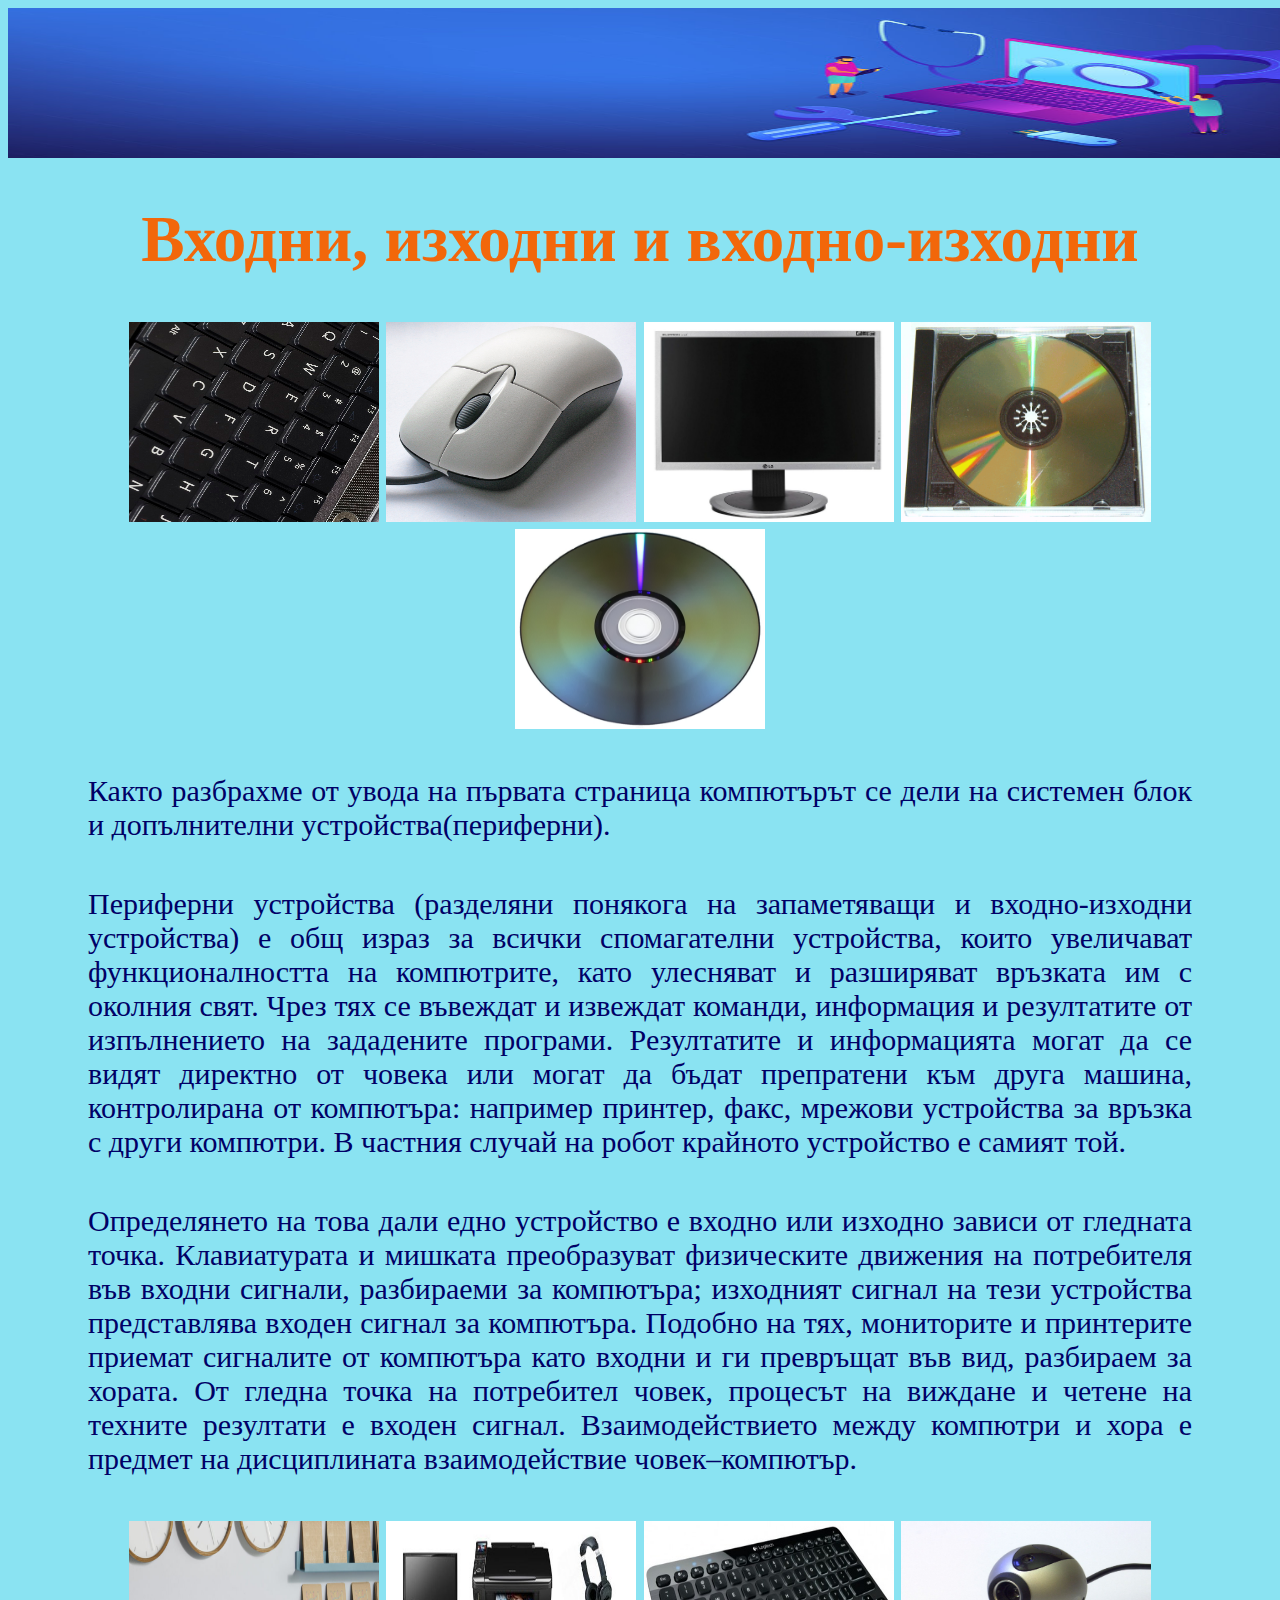
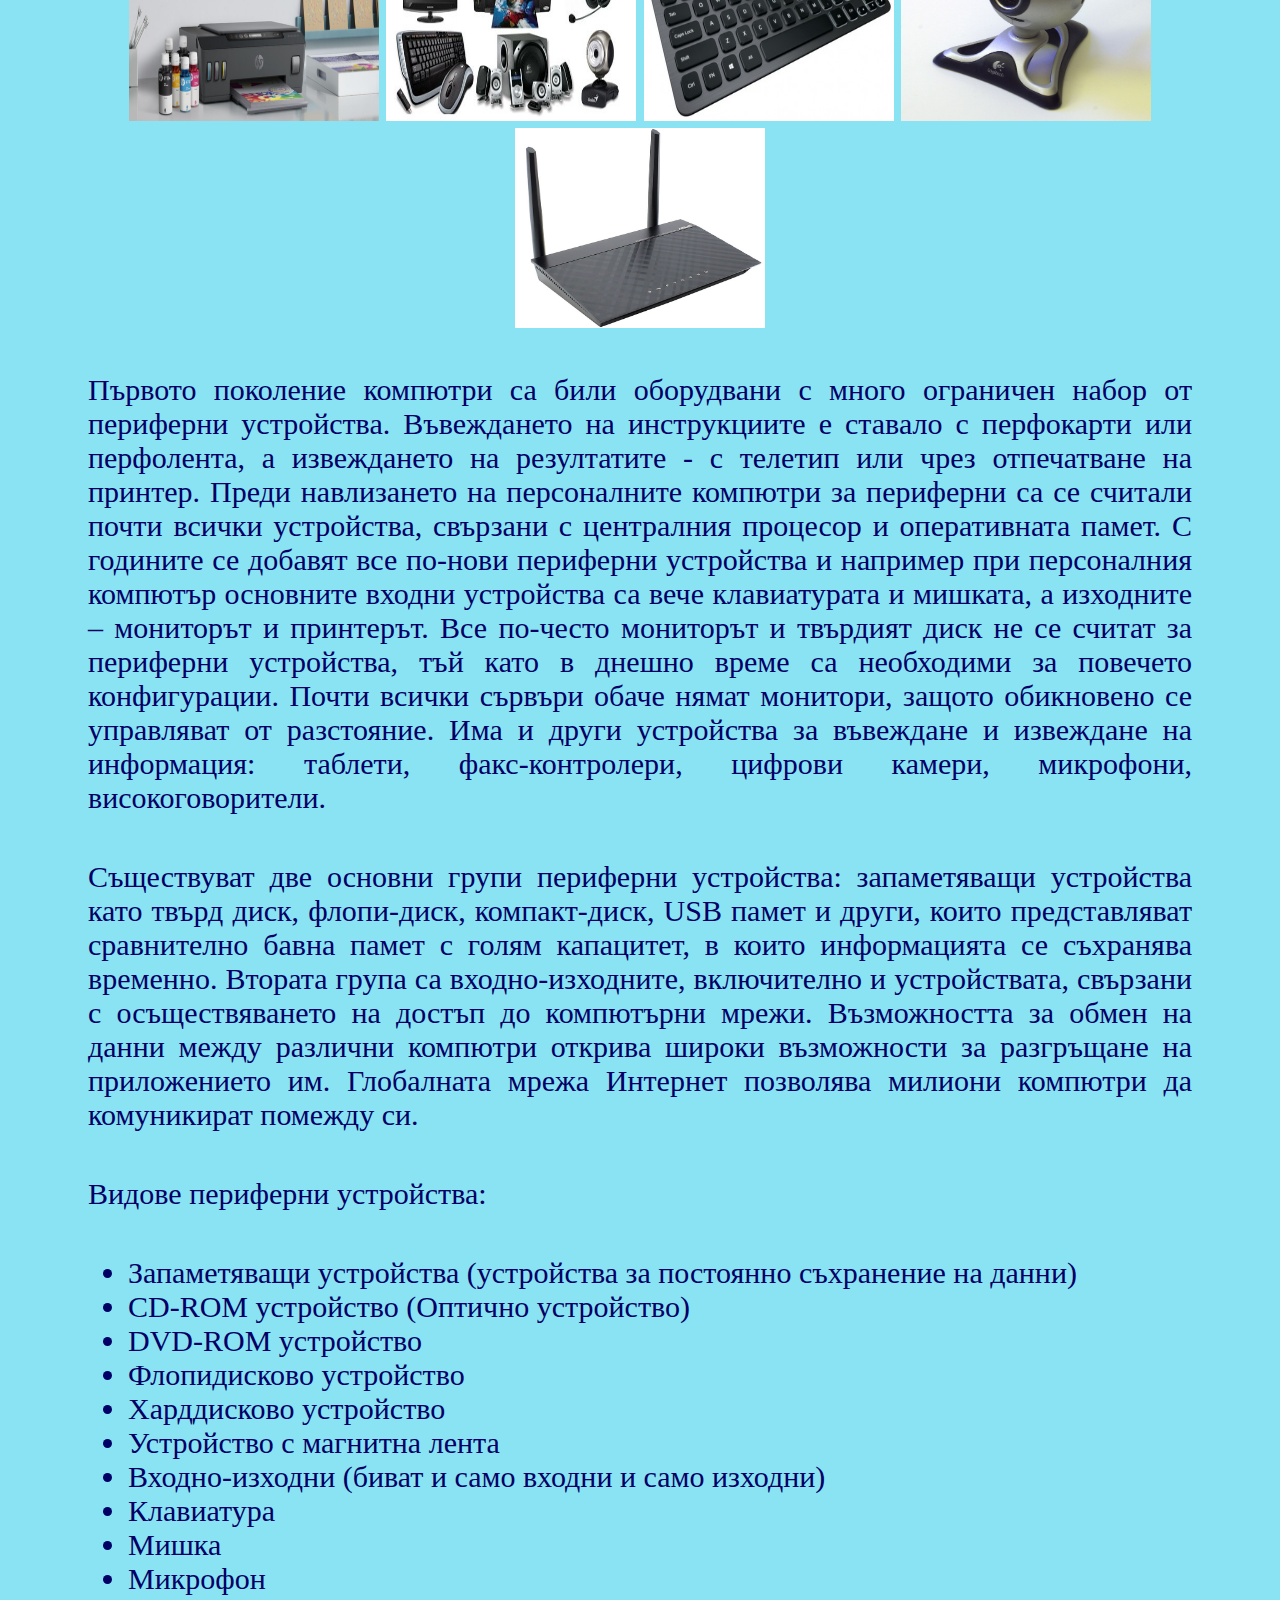
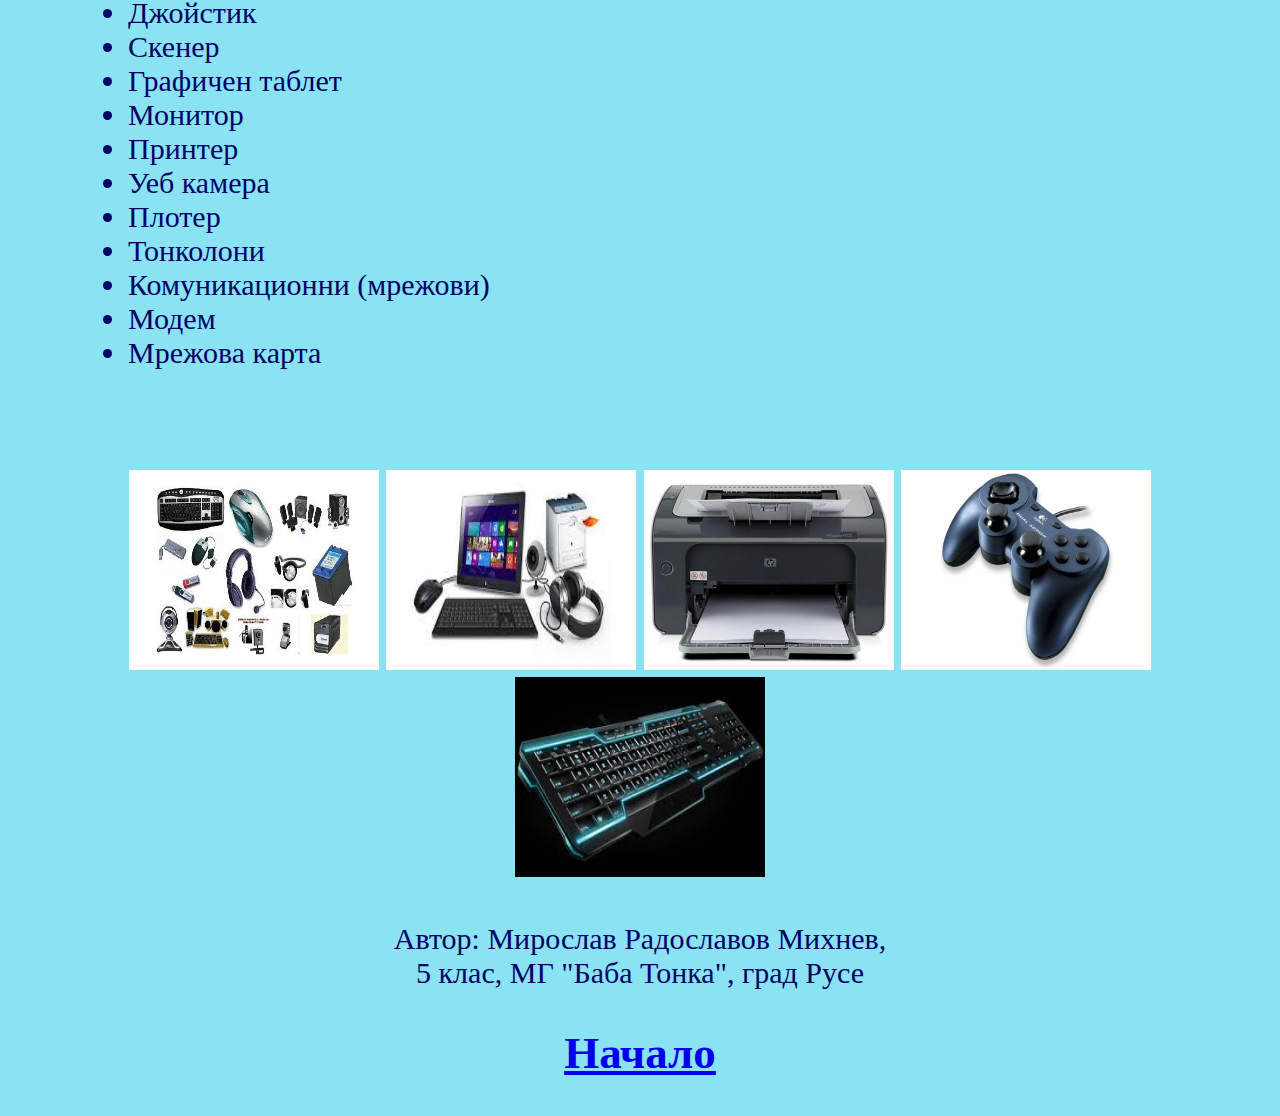
<file: Computer System/stranici/str1.html>
<html>
<head>
<title>Входни, изходни и входно-изходни</title>
<meta http-equiv="Content-Type"  content="text/html; charset=utf-8">
<link rel="shortcut icon" type="x-icon" href="../icon.png">
<link rel="stylesheet" type="text/css"  href="../style.css">
</head>
<body>
<div style="text-align:center">
<img src="../kartinki/banner.jpg" style="width:1400;height:150">
</div>
<h1>Входни, изходни и входно-изходни</h1>
<p style="text-align:center">
<img src="../kartinki/str2kart1.jpg">
<img src="../kartinki/str2kart2.jpg">
<img src="../kartinki/str2kart3.jpg">
<img src="../kartinki/str2kart4.png">
<img src="../kartinki/str2kart5.jpg">
</p>
<p>
Както разбрахме от увода на първата страница компютърът се дели на системен блок и допълнителни устройства(периферни).
</p>
<p>
Периферни устройства (разделяни понякога на запаметяващи и входно-изходни устройства) е общ израз за всички спомагателни устройства,
които увеличават функционалността на компютрите, като улесняват и разширяват връзката им с околния свят. Чрез тях се въвеждат и извеждат
 команди, информация и резултатите от изпълнението на зададените програми. Резултатите и информацията могат да се видят директно от човека 
или могат да бъдат препратени към друга машина, контролирана от компютъра: например принтер, факс, мрежови устройства за връзка с други компютри.
 В частния случай на робот крайното устройство е самият той.
</p>
<p>
Определянето на това дали едно устройство е входно или изходно зависи от гледната точка. Клавиатурата и мишката преобразуват физическите движения 
на потребителя във входни сигнали, разбираеми за компютъра; изходният сигнал на тези устройства представлява входен сигнал за компютъра. Подобно на тях, 
мониторите и принтерите приемат сигналите от компютъра като входни и ги превръщат във вид, разбираем за хората. От гледна точка на потребител човек, 
процесът на виждане и четене на техните резултати е входен сигнал. Взаимодействието между компютри и хора е предмет на дисциплината взаимодействие човек–компютър.
<p style="text-align:center">
<img src="../kartinki/str2kart6.jpg">
<img src="../kartinki/str2kart7.jpg">
<img src="../kartinki/str2kart8.jpg">
<img src="../kartinki/str2kart9.jpg">
<img src="../kartinki/str2kart10.jpg">
</p>
<p>
Първото поколение компютри са били оборудвани с много ограничен набор от периферни устройства. Въвеждането на инструкциите е ставало с перфокарти или перфолента,
 а извеждането на резултатите - с телетип или чрез отпечатване на принтер. Преди навлизането на персоналните компютри за периферни са се считали почти всички устройства,
 свързани с централния процесор и оперативната памет. С годините се добавят все по-нови периферни устройства и например при персоналния компютър основните 
 входни устройства са вече клавиатурата и мишката, а изходните – мониторът и принтерът. Все по-често мониторът и твърдият диск не се считат за периферни устройства, тъй като в днешно време са необходими за повечето конфигурации. Почти всички сървъри обаче нямат монитори, защото обикновено се управляват от разстояние.
 Има и други устройства за въвеждане и извеждане на информация: таблети, факс-контролери, цифрови камери, микрофони, високоговорители.
</p>
<p>
Съществуват две основни групи периферни устройства: запаметяващи устройства като твърд диск, флопи-диск, компакт-диск, USB памет и други, които 
представляват сравнително бавна памет с голям капацитет, в които информацията се съхранява временно. Втората група са входно-изходните, включително  
и устройствата, свързани с осъществяването на достъп до компютърни мрежи. Възможността за обмен на данни между различни компютри открива широки възможности 
 за разгръщане на приложението им. Глобалната мрежа Интернет позволява милиони компютри да комуникират помежду си.
</p>
<p>
Видове периферни устройства:
</p>
<ul>
<li>Запаметяващи устройства (устройства за постоянно съхранение на данни)</li>
<li>CD-ROM устройство (Оптично устройство)</li>
<li>DVD-ROM устройство</li>
<li>Флопидисково устройство</li>
<li>Харддисково устройство</li>
<li>Устройство с магнитна лента</li>
<li>Входно-изходни (биват и само входни и само изходни)</li>
<li>Клавиатура</li>
<li>Мишка</li>
<li>Микрофон</li>
<li>Джойстик</li>
<li>Скенер</li>
<li>Графичен таблет</li> 
<li>Монитор</li>
<li>Принтер</li>
<li>Уеб камера</li>
<li>Плотер</td>
<li>Тонколони</li>
<li>Комуникационни (мрежови)</li>
<li>Модем</li>
<li>Мрежова карта</li>
</ul>
</p>
<p style="text-align:center">
<img src="../kartinki/str2kart11.jpg">
<img src="../kartinki/str2kart12.jpg">
<img src="../kartinki/str2kart13.jpg">
<img src="../kartinki/str2kart14.jpg">
<img src="../kartinki/str2kart15.jpg">
</p>
<div style="text-align:center">
Автор: Мирослав Радославов Михнев,<br>
5 клас, МГ "Баба Тонка", град Русе
</divS>
<center>
<a href="../index.html"><h2>Начало</h2></a>
</center>
</body>
</html>
</file>
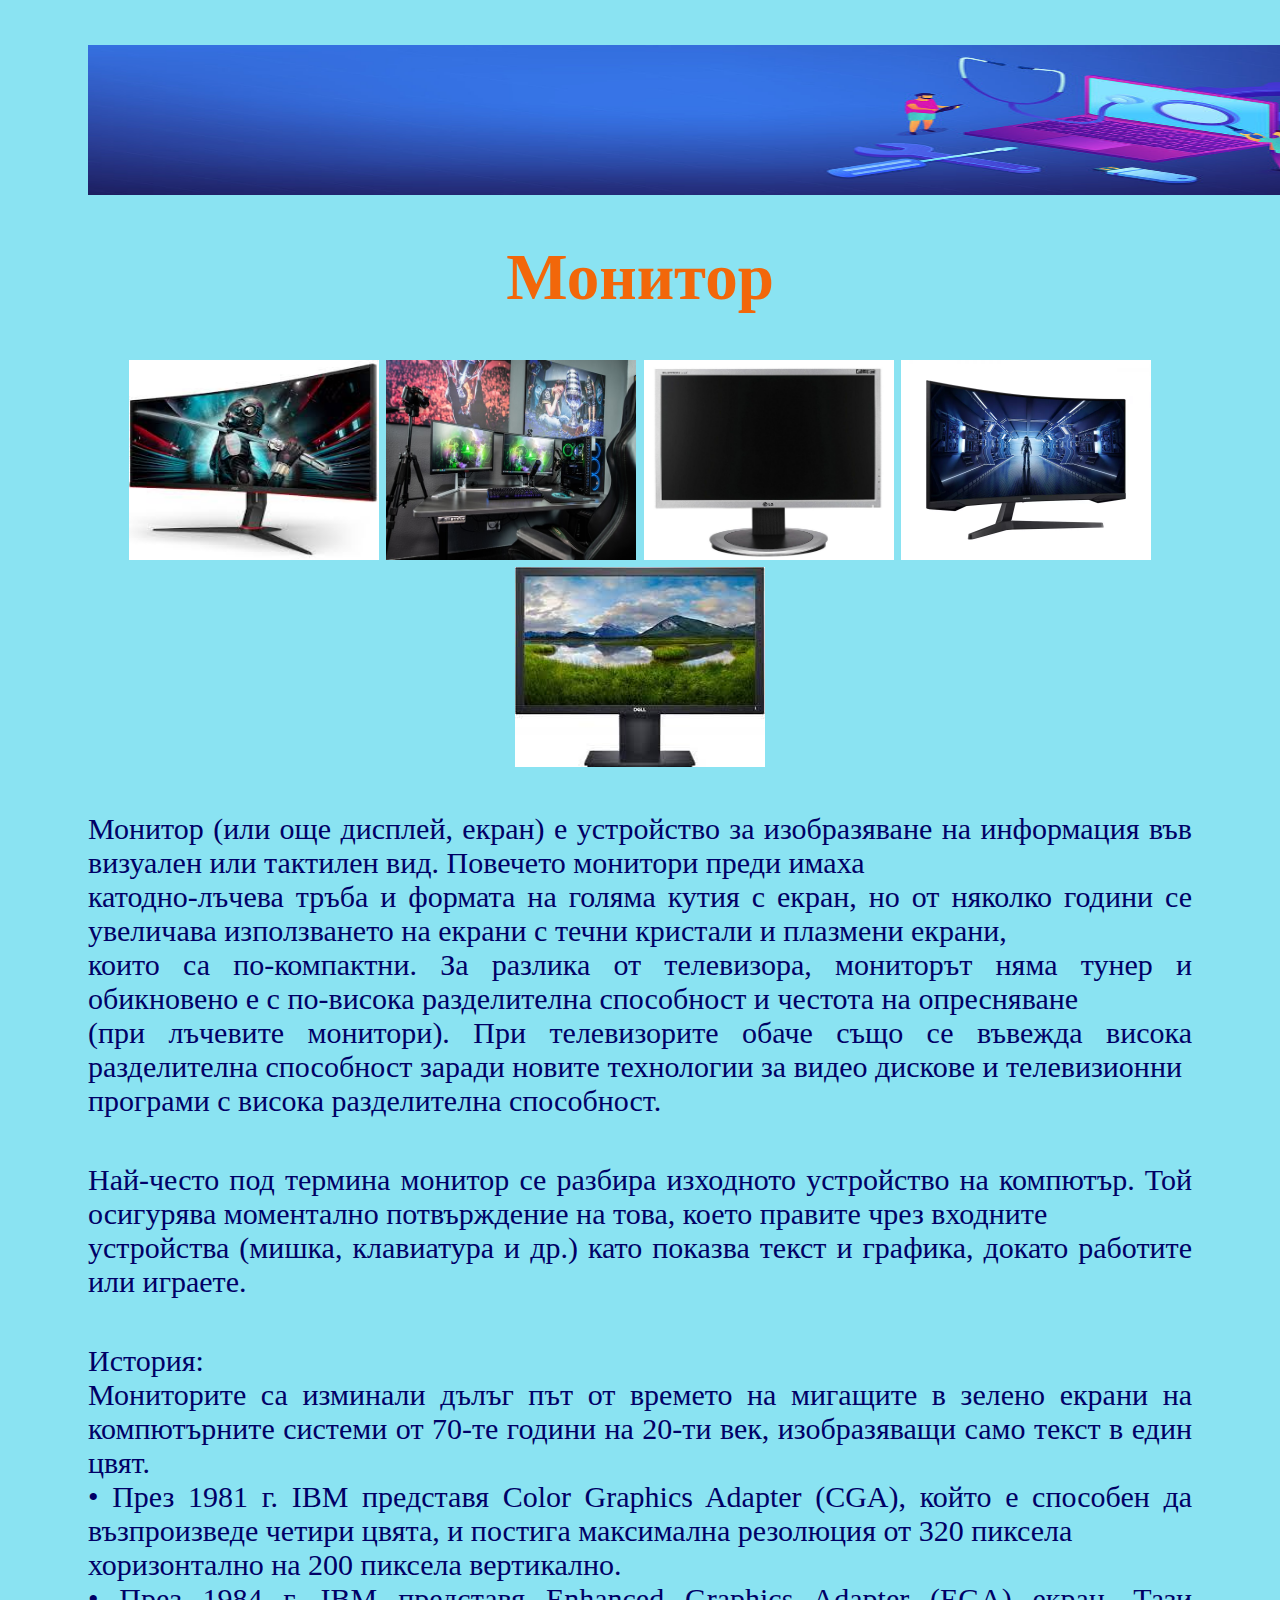
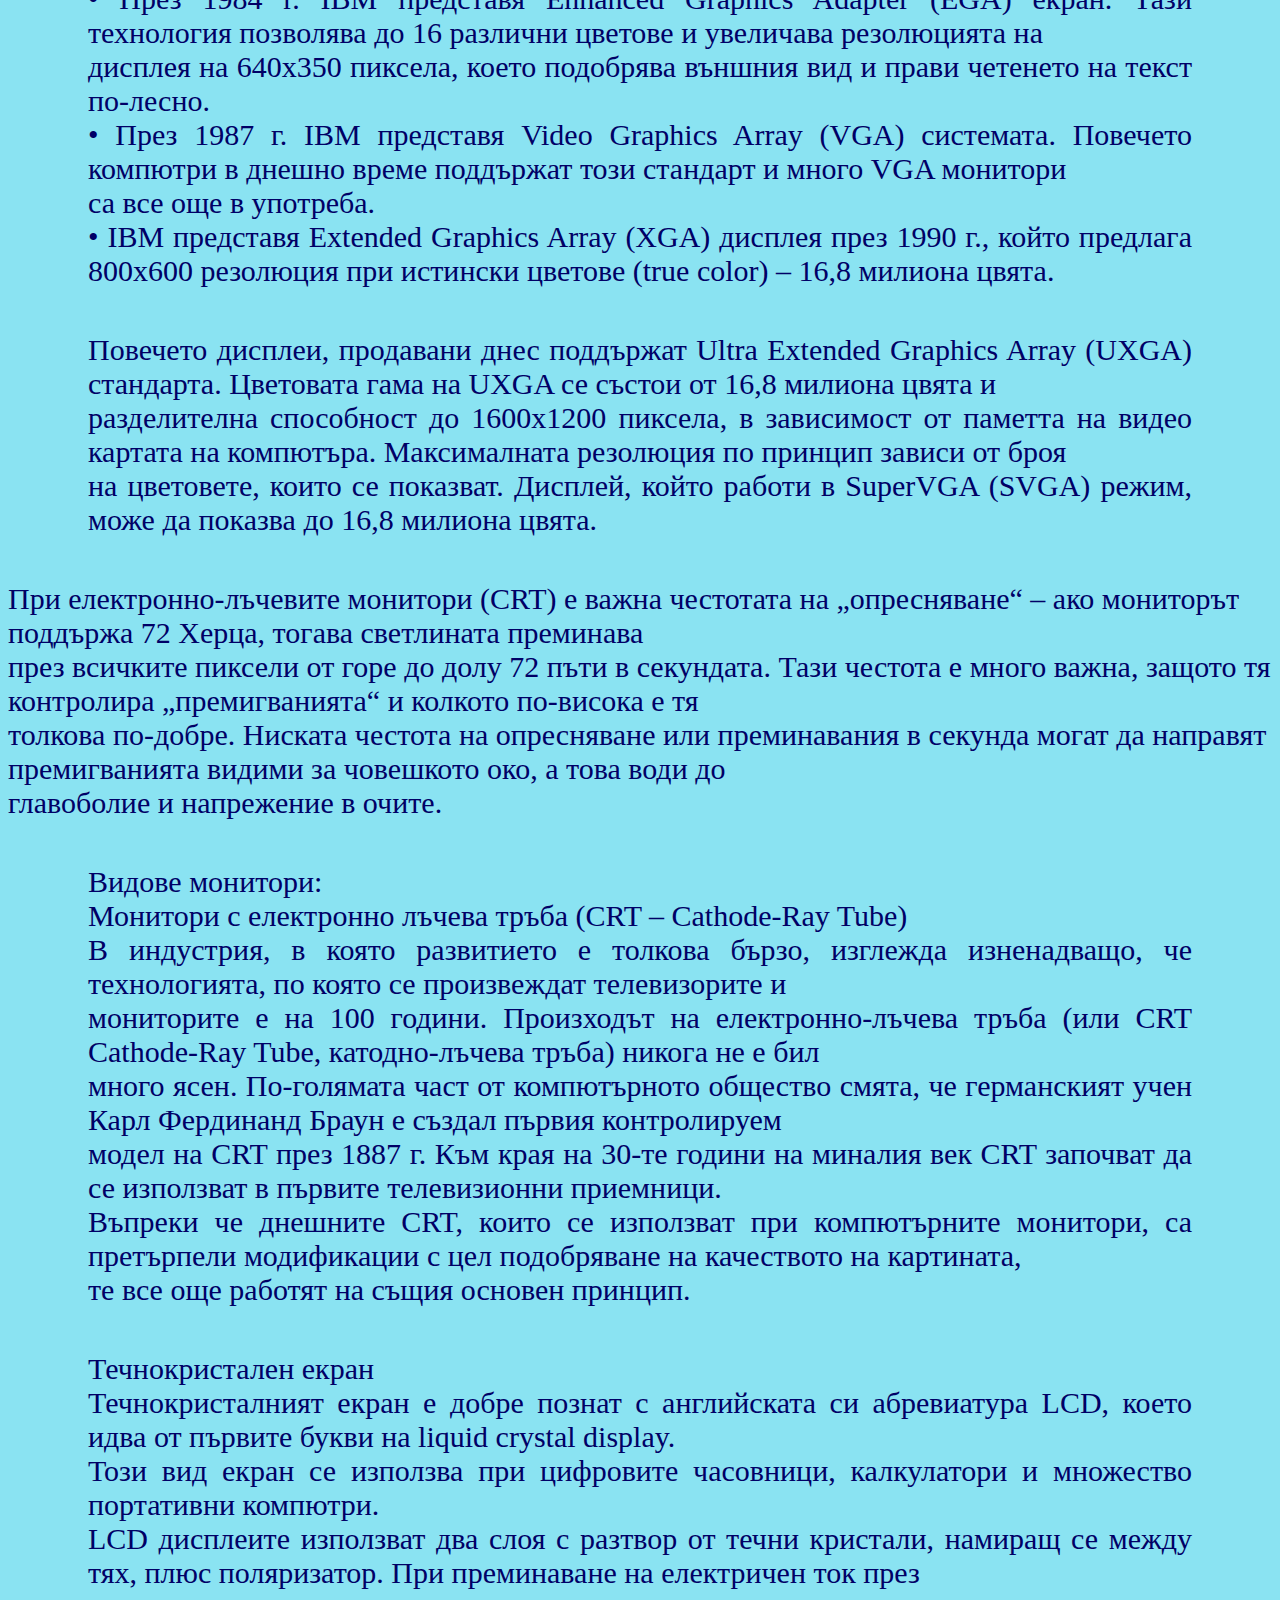
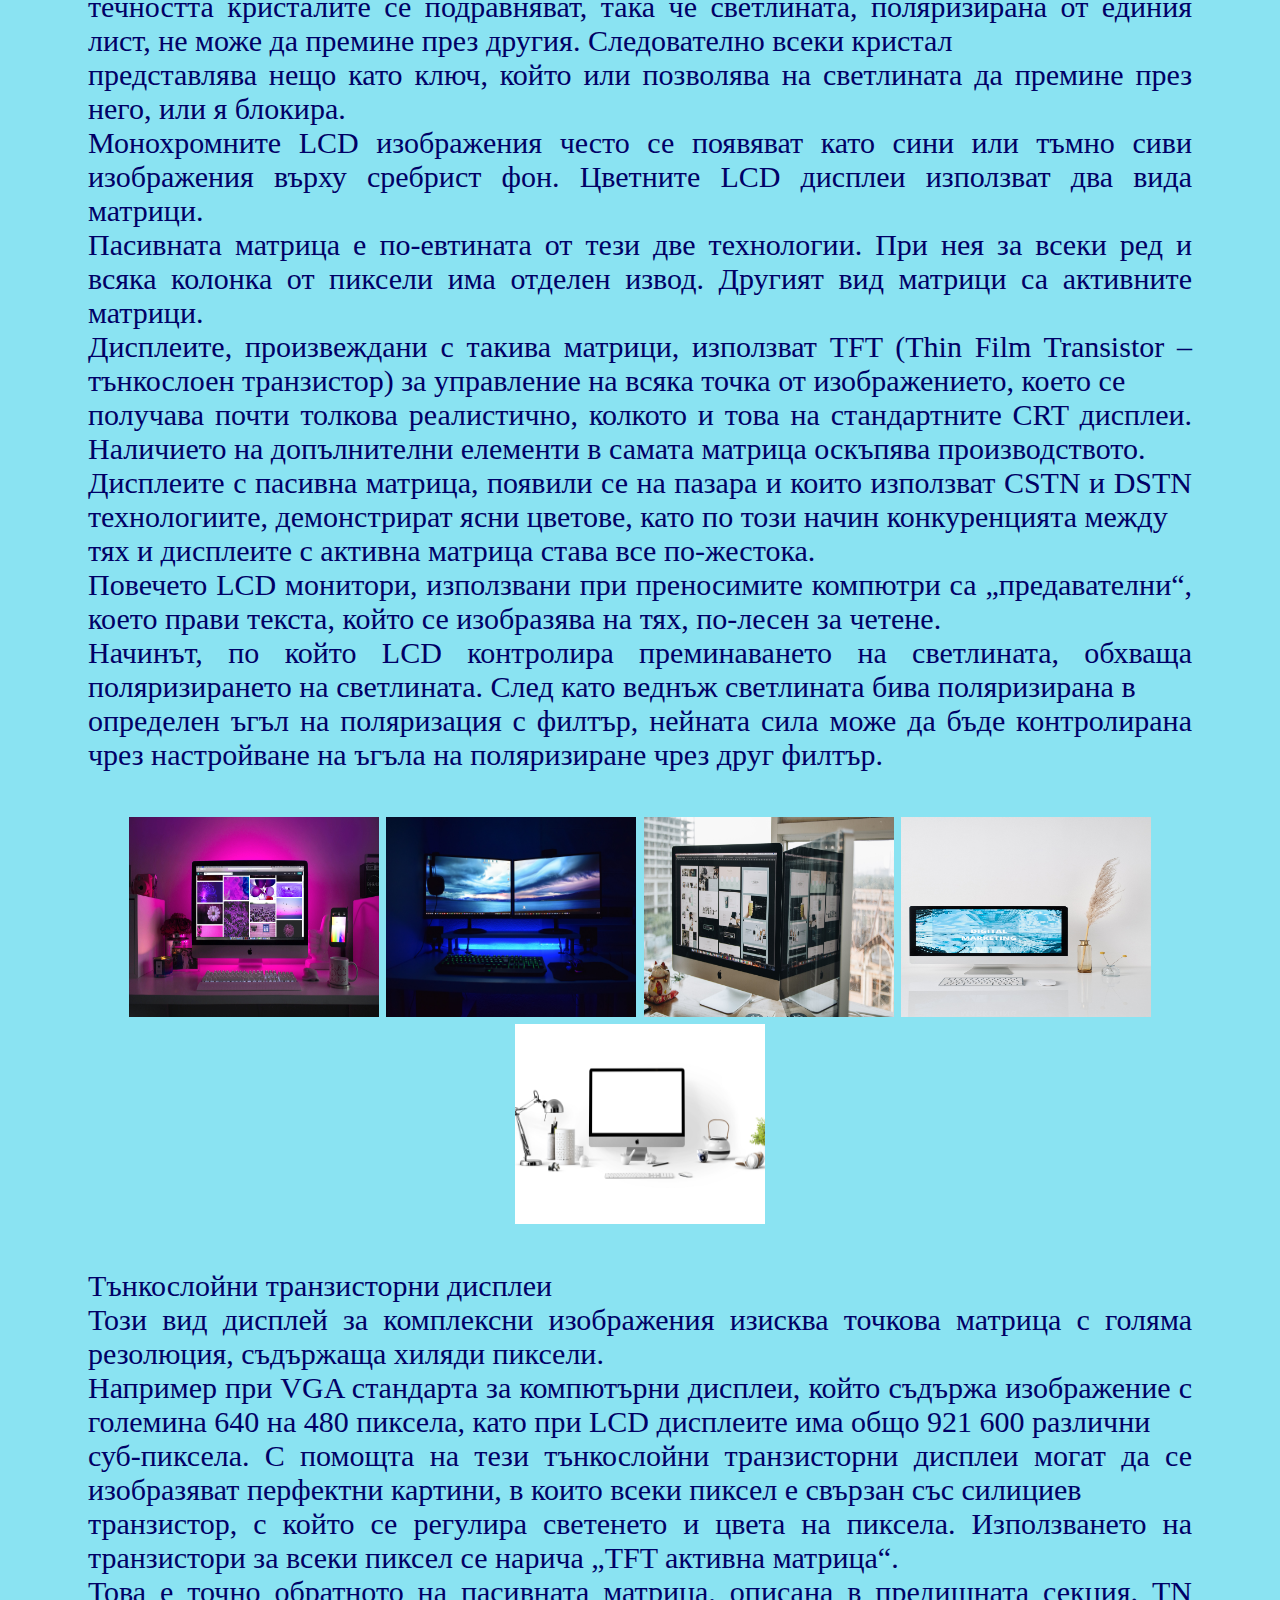
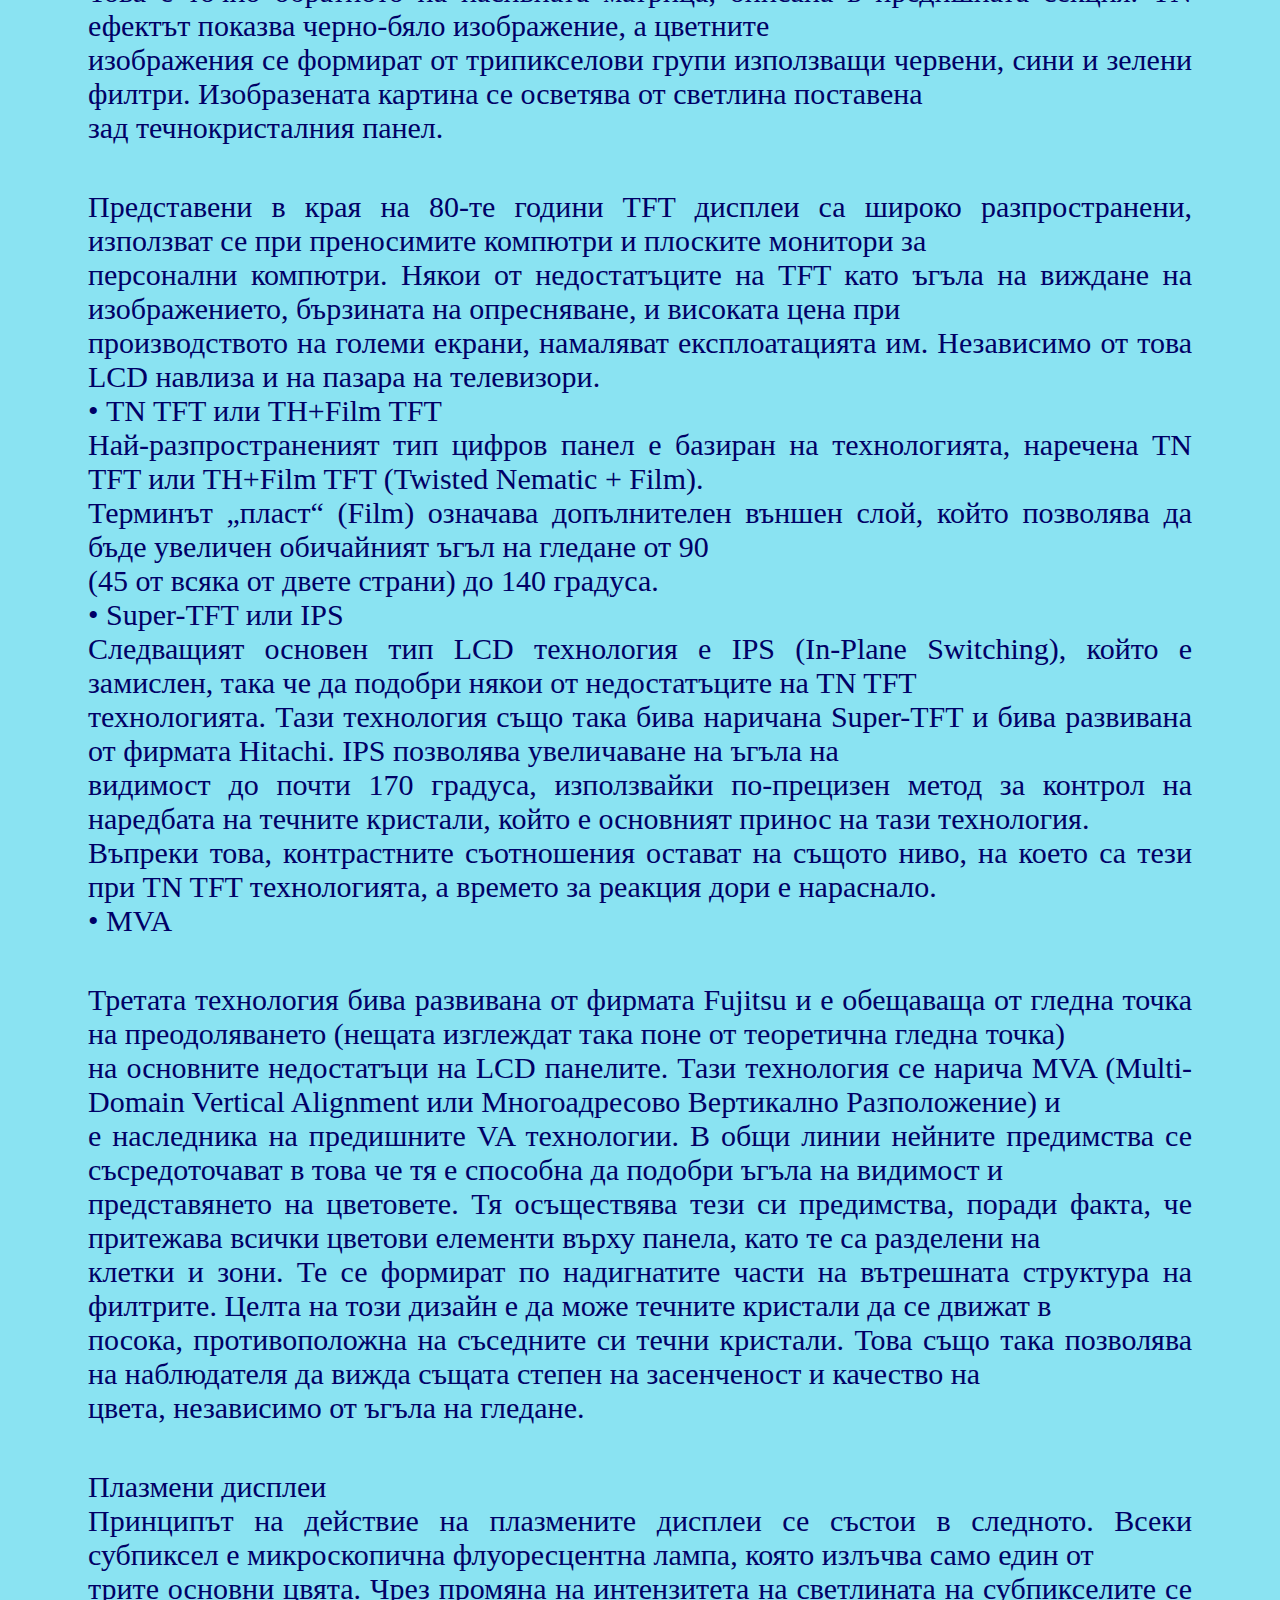
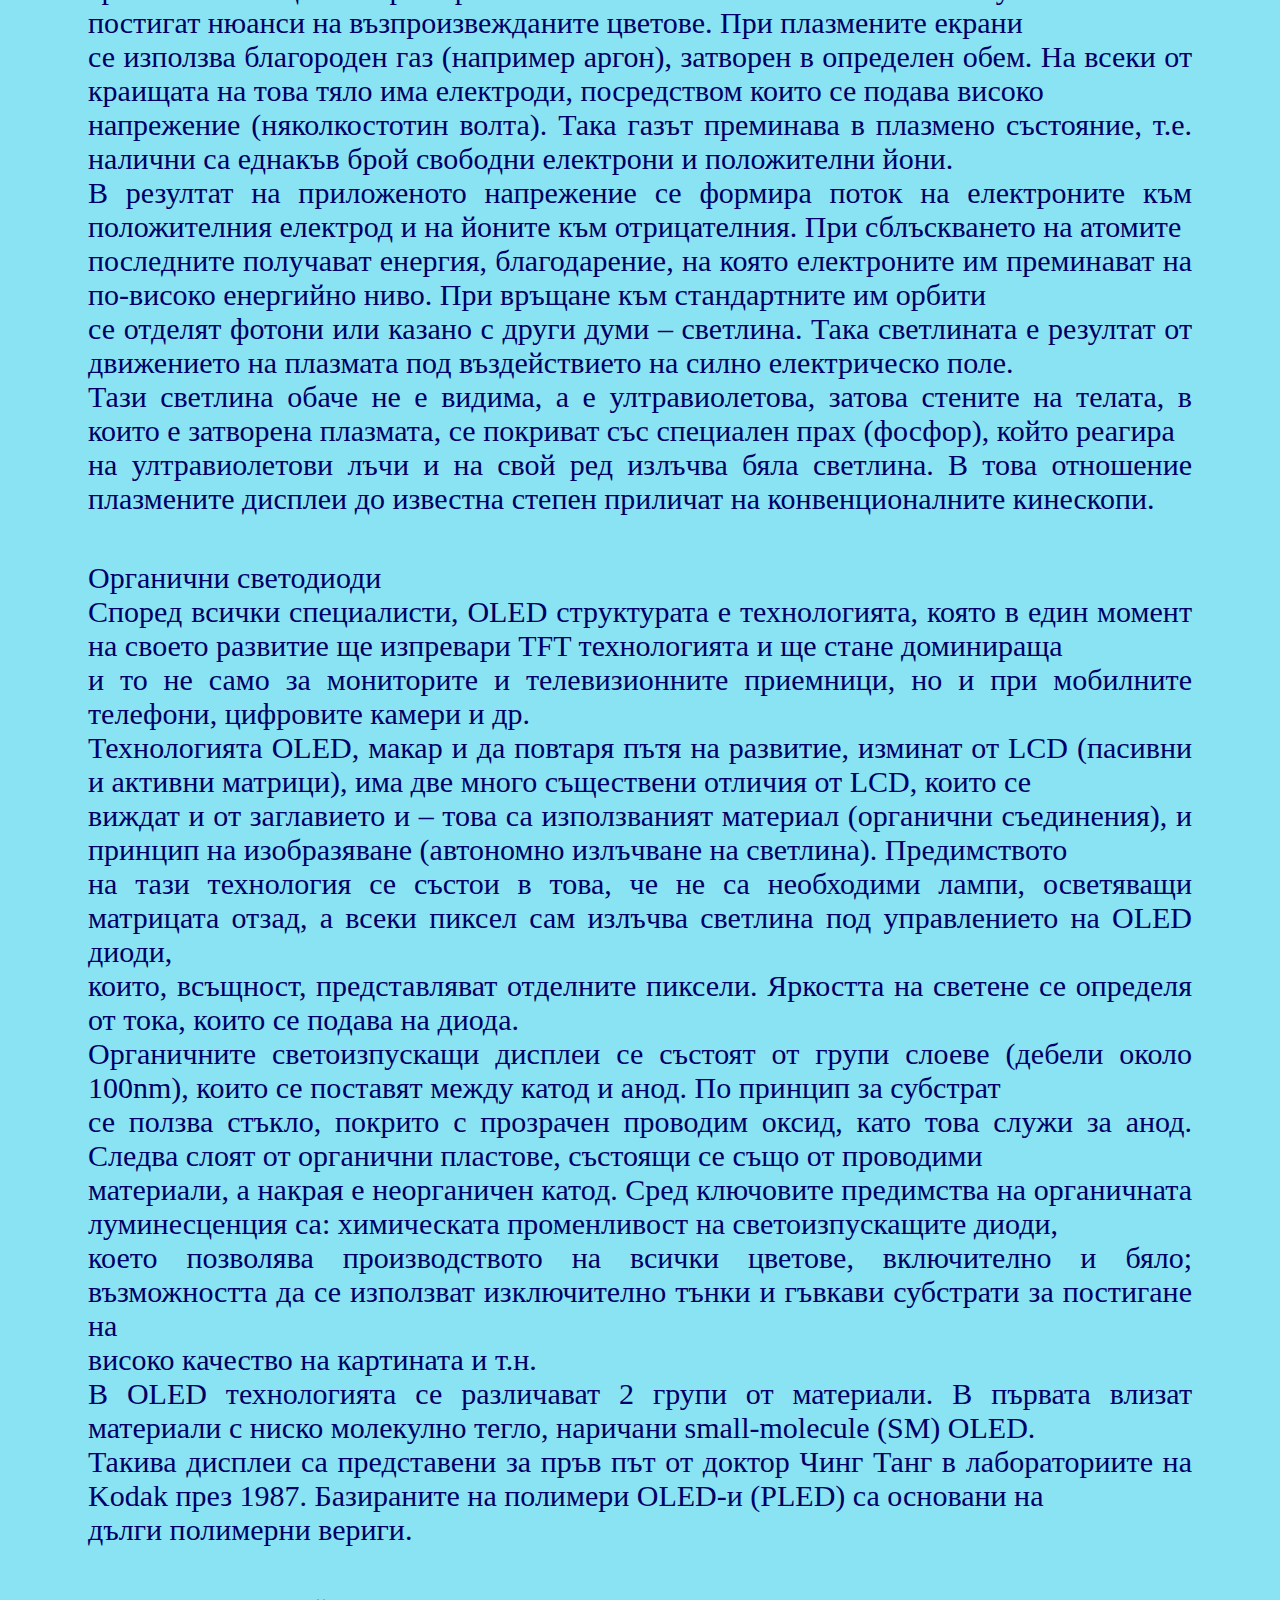
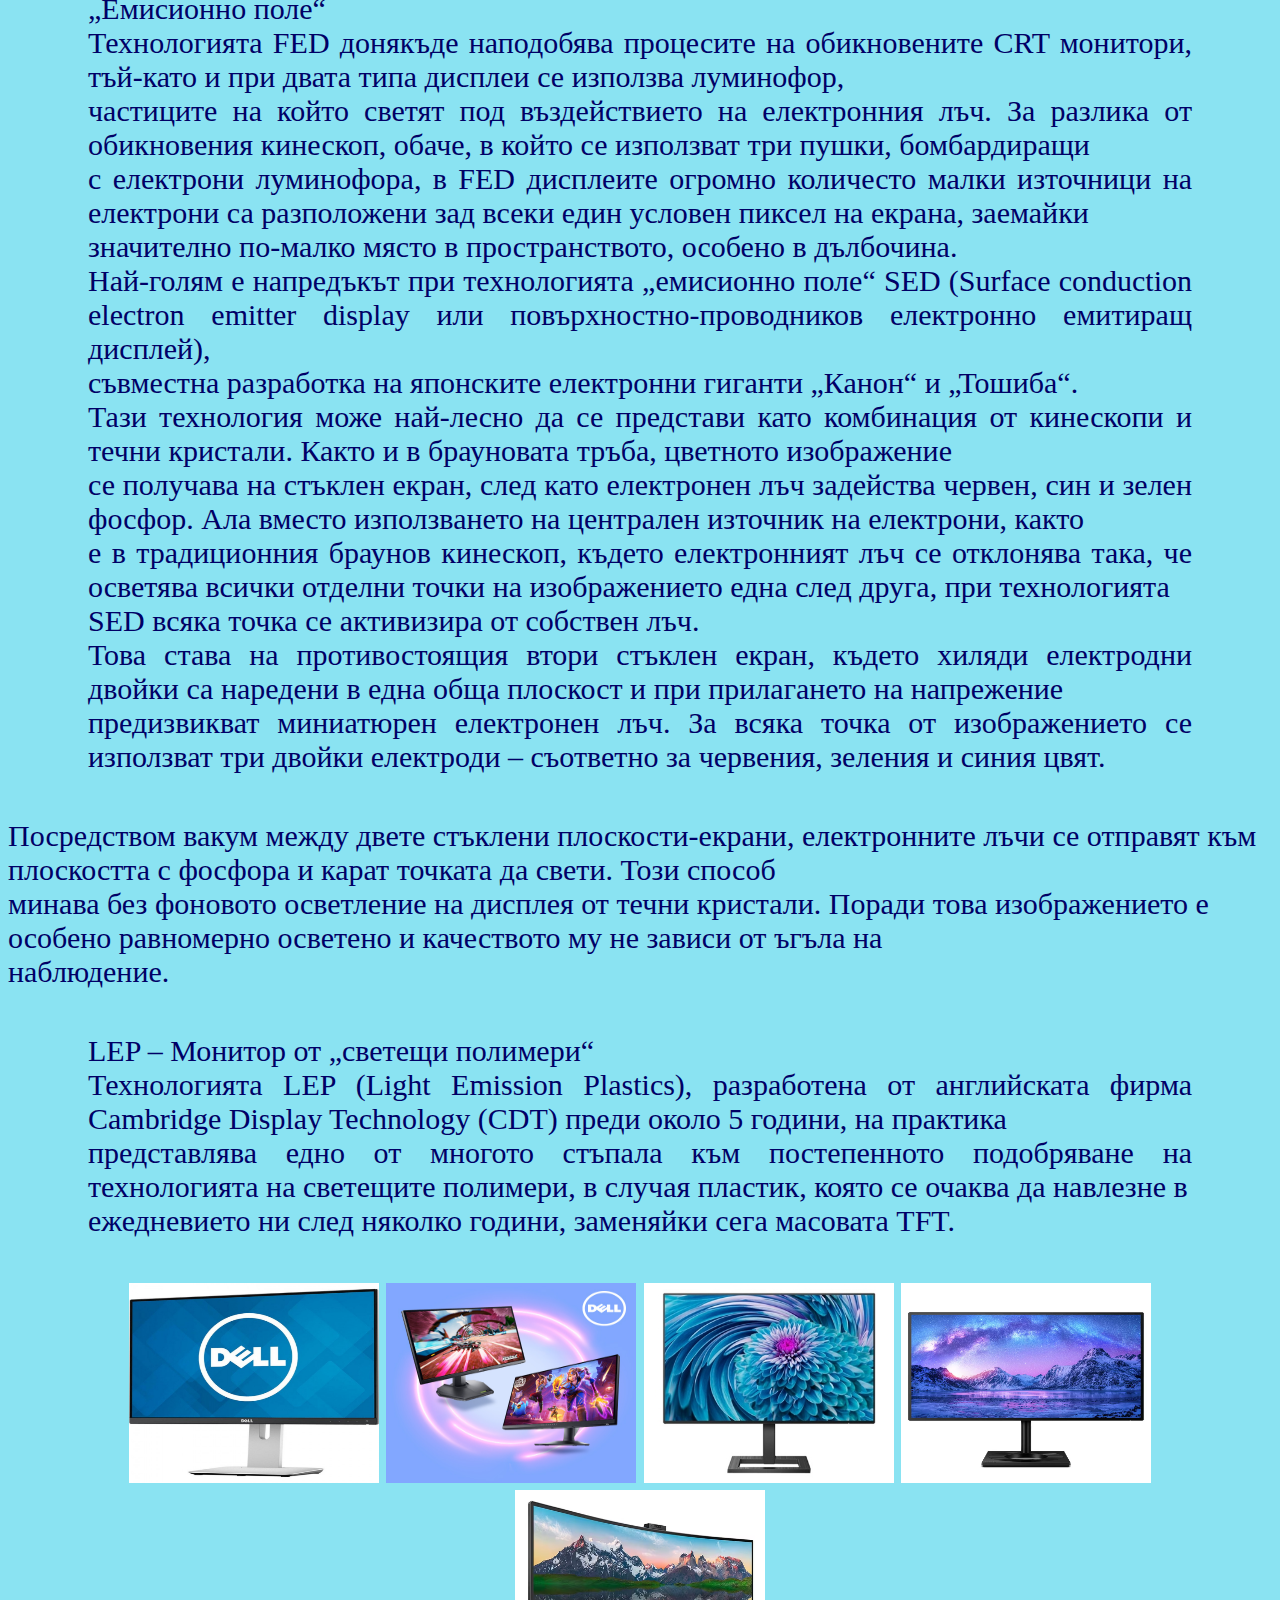
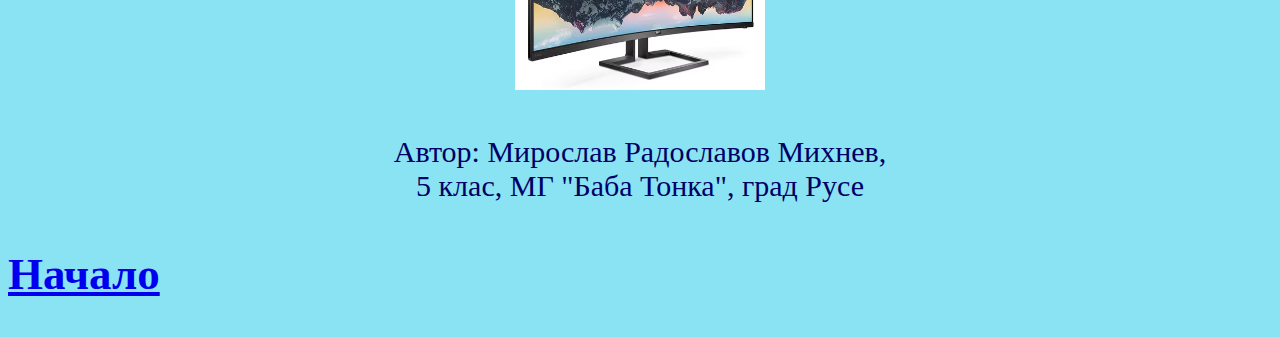
<file: Computer System/stranici/str2.html>
<html>
<head>
<title>Монитор</title>
<meta http-equiv="Content-Type"  content="text/html; charset=utf-8">
<link rel="stylesheet" type="text/css"  href="../style.css">
<link rel="shortcut icon" type="x-icon" href="../icon.png">
</head>
<body>
<p style="text-align:center">
<img src="../kartinki/banner.jpg" style="width:1400;height:150">
<h1>Монитор</h1>
<p style="text-align:center">
<img src="../kartinki/str3kart1.jpg">
<img src="../kartinki/str3kart2.jpg">
<img src="../kartinki/str3kart3.jpg">
<img src="../kartinki/str3kart4.jpg">
<img src="../kartinki/str3kart5.jpg">
</p>
<p>
Монитор (или още дисплей, екран) e устройство за изобразяване на информация във визуален или тактилен вид. Повечето монитори преди имаха <br>
катодно-лъчева тръба и формата на голяма кутия с екран, но от няколко години се увеличава използването на екрани с течни кристали и плазмени екрани, <br> 
които са по-компактни. За разлика от телевизора, мониторът няма тунер и обикновено е с по-висока разделителна способност и честота на опресняване <br>
(при лъчевите монитори). При телевизорите обаче също се въвежда висока разделителна способност заради новите технологии за видео дискове и телевизионни <br>
програми с висока разделителна способност.<br>
</p>
<p>
Най-често под термина монитор се разбира изходното устройство на компютър. Той осигурява моментално потвърждение на това, което правите чрез входните <br>
устройства (мишка, клавиатура и др.) като показва текст и графика, докато работите или играете.<br>
</p>
<p>
История:<br>
Мониторите са изминали дълъг път от времето на мигащите в зелено екрани на компютърните системи от 70-те години на 20-ти век, изобразяващи само текст в един цвят.<br>
•	През 1981 г. IBM представя Color Graphics Adapter (CGA), който е способен да възпроизведе четири цвята, и постига максимална резолюция от 320 пиксела<br>
                  хоризонтално на 200 пиксела вертикално.<br>
•	През 1984 г. IBM представя Enhanced Graphics Adapter (EGA) екран. Тази технология позволява до 16 различни цветове и увеличава резолюцията на <br>
                  дисплея на 640х350 пиксела, което подобрява външния вид и прави четенето на текст по-лесно.<br>
•	През 1987 г. IBM представя Video Graphics Array (VGA) системата. Повечето компютри в днешно време поддържат този стандарт и много VGA монитори <br>
                  са все още в употреба.<br>
•	IBM представя Extended Graphics Array (XGA) дисплея през 1990 г., който предлага 800х600 резолюция при истински цветове (true color) – 16,8 милиона цвята.<br>
</p>
<p>
Повечето дисплеи, продавани днес поддържат Ultra Extended Graphics Array (UXGA) стандарта. Цветовата гама на UXGA се състои от 16,8 милиона цвята и<br>
 разделителна способност до 1600х1200 пиксела, в зависимост от паметта на видео картата на компютъра. Максималната резолюция по принцип зависи от броя<br>
на цветовете, които се показват. Дисплей, който работи в SuperVGA (SVGA) режим, може да показва до 16,8 милиона цвята.<br>
</p>
</p>
При електронно-лъчевите монитори (CRT) е важна честотата на „опресняване“ – ако мониторът поддържа 72 Херца, тогава светлината преминава <br>
през всичките пиксели от горе до долу 72 пъти в секундата. Тази честота е много важна, защото тя контролира „премигванията“ и колкото по-висока е тя<br>
 толкова по-добре. Ниската честота на опресняване или преминавания в секунда могат да направят премигванията видими за човешкото око, а това води до <br>
главоболие и напрежение в очите.<br>
</p>
<p>
Видове монитори:<br>
Монитори с електронно лъчева тръба (CRT – Cathode-Ray Tube)<br> 
В индустрия, в която развитието е толкова бързо, изглежда изненадващо, че технологията, по която се произвеждат телевизорите и <br>
мониторите е на 100 години. Произходът на електронно-лъчева тръба (или CRT Cathode-Ray Tube, катодно-лъчева тръба) никога не е бил <br>
 много ясен. По-голямата част от компютърното общество смята, че германският учен Карл Фердинанд Браун е създал първия контролируем<br>
модел на CRT през 1887 г. Към края на 30-те години на миналия век CRT започват да се използват в първите телевизионни приемници. <br>
Въпреки че днешните CRT, които се използват при компютърните монитори, са претърпели модификации с цел подобряване на качеството на картината, <br>
те все още работят на същия основен принцип.<br>
</p>
<p>
Течнокристален екран<br>
Течнокристалният екран е добре познат с английската си абревиатура LCD, което идва от първите букви на liquid crystal display. <br>
Този вид екран се използва при цифровите часовници, калкулатори и множество портативни компютри. <br>
LCD дисплеите използват два слоя с разтвор от течни кристали, намиращ се между тях, плюс поляризатор. При преминаване на електричен ток през <br>
течността кристалите се подравняват, така че светлината, поляризирана от единия лист, не може да премине през другия. Следователно всеки кристал <br>
представлява нещо като ключ, който или позволява на светлината да премине през него, или я блокира. <br>
Монохромните LCD изображения често се появяват като сини или тъмно сиви изображения върху сребрист фон. Цветните LCD дисплеи използват два вида матрици. <br>
Пасивната матрица е по-евтината от тези две технологии. При нея за всеки ред и всяка колонка от пиксели има отделен извод. Другият вид матрици са активните матрици. <br>
Дисплеите, произвеждани с такива матрици, използват TFT (Thin Film Transistor – тънкослоен транзистор) за управление на всяка точка от изображението, което се <br>
получава почти толкова реалистично, колкото и това на стандартните CRT дисплеи. Наличието на допълнителни елементи в самата матрица оскъпява производството.<br>
Дисплеите с пасивна матрица, появили се на пазара и които използват CSTN и DSTN технологиите, демонстрират ясни цветове, като по този начин конкуренцията между <br>
тях и дисплеите с активна матрица става все по-жестока. <br>
Повечето LCD монитори, използвани при преносимите компютри са „предавателни“, което прави текста, който се изобразява на тях, по-лесен за четене.<br>
Начинът, по който LCD контролира преминаването на светлината, обхваща поляризирането на светлината. След като веднъж светлината бива поляризирана в <br>
 определен ъгъл на поляризация с филтър, нейната сила може да бъде контролирана чрез настройване на ъгъла на поляризиране чрез друг филтър. <br>
</p>

<p style="text-align:center">
<img src="../kartinki/str3kart6.jpg">
<img src="../kartinki/str3kart7.jpg">
<img src="../kartinki/str3kart8.jpg">
<img src="../kartinki/str3kart9.jpg">
<img src="../kartinki/str3kart10.jpg">
</p>

<p>
Тънкослойни транзисторни дисплеи <br>
Този вид дисплей за комплексни изображения изисква точкова матрица с голяма резолюция, съдържаща хиляди пиксели. <br>
Например при VGA стандарта за компютърни дисплеи, който съдържа изображение с големина 640 на 480 пиксела, като при LCD дисплеите има общо 921 600 различни <br>
суб-пиксела. С помощта на тези тънкослойни транзисторни дисплеи могат да се изобразяват перфектни картини, в които всеки пиксел е свързан със силициев<br>
 транзистор, с който се регулира светенето и цвета на пиксела. Използването на транзистори за всеки пиксел се нарича „TFT активна матрица“.<br>
 Това е точно обратното на пасивната матрица, описана в предишната секция. TN ефектът показва черно-бяло изображение, а цветните <br>
изображения се формират от трипикселови групи използващи червени, сини и зелени филтри. Изобразената картина се осветява от светлина поставена<br>
 зад течнокристалния панел.<br>
</p>
<p>
Представени в края на 80-те години TFT дисплеи са широко разпространени, използват се при преносимите компютри и плоските монитори за <br>
персонални компютри. Някои от недостатъците на TFT като ъгъла на виждане на изображението, бързината на опресняване, и високата цена при <br>
производството на големи екрани, намаляват експлоатацията им. Независимо от това LCD навлиза и на пазара на телевизори.<br>
•	TN TFT или ТН+Film TFT<br>
Най-разпространеният тип цифров панел е базиран на технологията, наречена TN TFT или ТН+Film TFT (Twisted Nematic + Film). <br>
Терминът „пласт“ (Film) означава допълнителен външен слой, който позволява да бъде увеличен обичайният ъгъл на гледане от 90<br>
 (45 от всяка от двете страни) до 140 градуса.<br>
•	Super-TFT или IPS<br>
Следващият основен тип LCD технология е IPS (In-Plane Switching), който е замислен, така че да подобри някои от недостатъците на TN TFT <br>
технологията. Тази технология също така бива наричана Super-TFT и бива развивана от фирмата Hitachi. IPS позволява увеличаване на ъгъла на <br>
 видимост до почти 170 градуса, използвайки по-прецизен метод за контрол на наредбата на течните кристали, който е основният принос на тази технология.<br>
 Въпреки това, контрастните съотношения остават на същото ниво, на което са тези при TN TFT технологията, а времето за реакция дори е нараснало.<br>
•	MVA<br>
</p>
<p>
Третата технология бива развивана от фирмата Fujitsu и е обещаваща от гледна точка на преодоляването (нещата изглеждат така поне от теоретична гледна точка)<br>
 на основните недостатъци на LCD панелите. Тази технология се нарича MVA (Multi-Domain Vertical Alignment или Многоадресово Вертикално Разположение) и <br>
е наследника на предишните VA технологии. В общи линии нейните предимства се съсредоточават в това че тя е способна да подобри ъгъла на видимост и <br>
представянето на цветовете. Тя осъществява тези си предимства, поради факта, че притежава всички цветови елементи върху панела, като те са разделени на <br>
клетки и зони. Те се формират по надигнатите части на вътрешната структура на филтрите. Целта на този дизайн е да може течните кристали да се движат в <br>
посока, противоположна на съседните си течни кристали. Това също така позволява на наблюдателя да вижда същата степен на засенченост и качество на <br>
цвета, независимо от ъгъла на гледане.<br>
</p>
<p>
Плазмени дисплеи<br>
Принципът на действие на плазмените дисплеи се състои в следното. Всеки субпиксел е микроскопична флуоресцентна лампа, която излъчва само един от <br>
трите основни цвята. Чрез промяна на интензитета на светлината на субпикселите се постигат нюанси на възпроизвежданите цветове. При плазмените екрани <br>
се използва благороден газ (например аргон), затворен в определен обем. На всеки от краищата на това тяло има електроди, посредством които се подава високо<br>
 напрежение (няколкостотин волта). Така газът преминава в плазмено състояние, т.е. налични са еднакъв брой свободни електрони и положителни йони.<br>
 В резултат на приложеното напрежение се формира поток на електроните към положителния електрод и на йоните към отрицателния. При сблъскването на атомите <br>
последните получават енергия, благодарение, на която електроните им преминават на по-високо енергийно ниво. При връщане към стандартните им орбити <br>
се отделят фотони или казано с други думи – светлина. Така светлината е резултат от движението на плазмата под въздействието на силно електрическо поле. <br>
Тази светлина обаче не е видима, а е ултравиолетова, затова стените на телата, в които е затворена плазмата, се покриват със специален прах (фосфор), който реагира <br>
на ултравиолетови лъчи и на свой ред излъчва бяла светлина. В това отношение плазмените дисплеи до известна степен приличат на конвенционалните кинескопи. <br>
</p>
<p>
Органични светодиоди <br>
Според всички специалисти, OLED структурата е технологията, която в един момент на своето развитие ще изпревари TFT технологията и ще стане доминираща <br>
и то не само за мониторите и телевизионните приемници, но и при мобилните телефони, цифровите камери и др. <br>
Технологията OLED, макар и да повтаря пътя на развитие, изминат от LCD (пасивни и активни матрици), има две много съществени отличия от LCD, които се <br>
виждат и от заглавието и – това са използваният материал (органични съединения), и принцип на изобразяване (автономно излъчване на светлина). Предимството<br>
 на тази технология се състои в това, че не са необходими лампи, осветяващи матрицата отзад, а всеки пиксел сам излъчва светлина под управлението на OLED диоди, <br>
които, всъщност, представляват отделните пиксели. Яркостта на светене се определя от тока, които се подава на диода.<br>
Органичните светоизпускащи дисплеи се състоят от групи слоеве (дебели около 100nm), които се поставят между катод и анод. По принцип за субстрат<br>
 се ползва стъкло, покрито с прозрачен проводим оксид, като това служи за анод. Следва слоят от органични пластове, състоящи се също от проводими <br>
материали, а накрая е неорганичен катод. Сред ключовите предимства на органичната луминесценция са: химическата променливост на светоизпускащите диоди, <br>
което позволява производството на всички цветове, включително и бяло; възможността да се използват изключително тънки и гъвкави субстрати за постигане на <br>
високо качество на картината и т.н.<br>
В OLED технологията се различават 2 групи от материали. В първата влизат материали с ниско молекулно тегло, наричани small-molecule (SM) OLED. <br>
Такива дисплеи са представени за пръв път от доктор Чинг Танг в лабораториите на Kodak през 1987. Базираните на полимери OLED-и (PLED) са основани на <br>
дълги полимерни вериги.<br>
</p>
<p>
„Емисионно поле“<br>
Технологията FED донякъде наподобява процесите на обикновените CRT монитори, тъй-като и при двата типа дисплеи се използва луминофор, <br>
частиците на който светят под въздействието на електронния лъч. За разлика от обикновения кинескоп, обаче, в който се използват три пушки, бомбардиращи <br>
 с електрони луминофора, в FED дисплеите огромно количесто малки източници на електрони са разположени зад всеки един условен пиксел на екрана, заемайки <br>
значително по-малко място в пространството, особено в дълбочина. <br>
Най-голям е напредъкът при технологията „емисионно поле“ SED (Surface conduction electron emitter display или повърхностно-проводников електронно емитиращ дисплей), <br>
съвместна разработка на японските електронни гиганти „Канон“ и „Тошиба“.<br>
Тази технология може най-лесно да се представи като комбинация от кинескопи и течни кристали. Както и в брауновата тръба, цветното изображение<br>
 се получава на стъклен екран, след като електронен лъч задейства червен, син и зелен фосфор. Ала вместо използването на централен източник на електрони, както <br>
е в традиционния браунов кинескоп, където електронният лъч се отклонява така, че осветява всички отделни точки на изображението една след друга, при технологията<br>
 SED всяка точка се активизира от собствен лъч.<br>
Това става на противостоящия втори стъклен екран, където хиляди електродни двойки са наредени в една обща плоскост и при прилагането на напрежение<br>
 предизвикват миниатюрен електронен лъч. За всяка точка от изображението се използват три двойки електроди – съответно за червения, зеления и синия цвят. <br>
</p>
Посредством вакум между двете стъклени плоскости-екрани, електронните лъчи се отправят към плоскостта с фосфора и карат точката да свети. Този способ <br>
минава без фоновото осветление на дисплея от течни кристали. Поради това изображението е особено равномерно осветено и качеството му не зависи от ъгъла на <br>
наблюдение.<br>
</p>
<p>
LEP – Монитор от „светещи полимери“<br>
Технологията LEP (Light Emission Plastics), разработена от английската фирма Cambridge Display Technology (CDT) преди около 5 години, на практика<br>
 представлява едно от многото стъпала към постепенното подобряване на технологията на светещите полимери, в случая пластик, която се очаква да навлезне в <br>
 ежедневието ни след няколко години, заменяйки сега масовата TFT.<br>


<p>

</p>
<p style="text-align:center">
<img src="../kartinki/str3kart11.jpg">
<img src="../kartinki/str3kart12.jpg">
<img src="../kartinki/str3kart13.jpg">
<img src="../kartinki/str3kart14.jpg">
<img src="../kartinki/str3kart15.jpg">
</p>


<p style="text-align:center">
Автор: Мирослав Радославов Михнев,<br>
5 клас, МГ "Баба Тонка", град Русе
</p>
<a href="../index.html"><h2>Начало</h2></a>
</body>
</html>
</file>
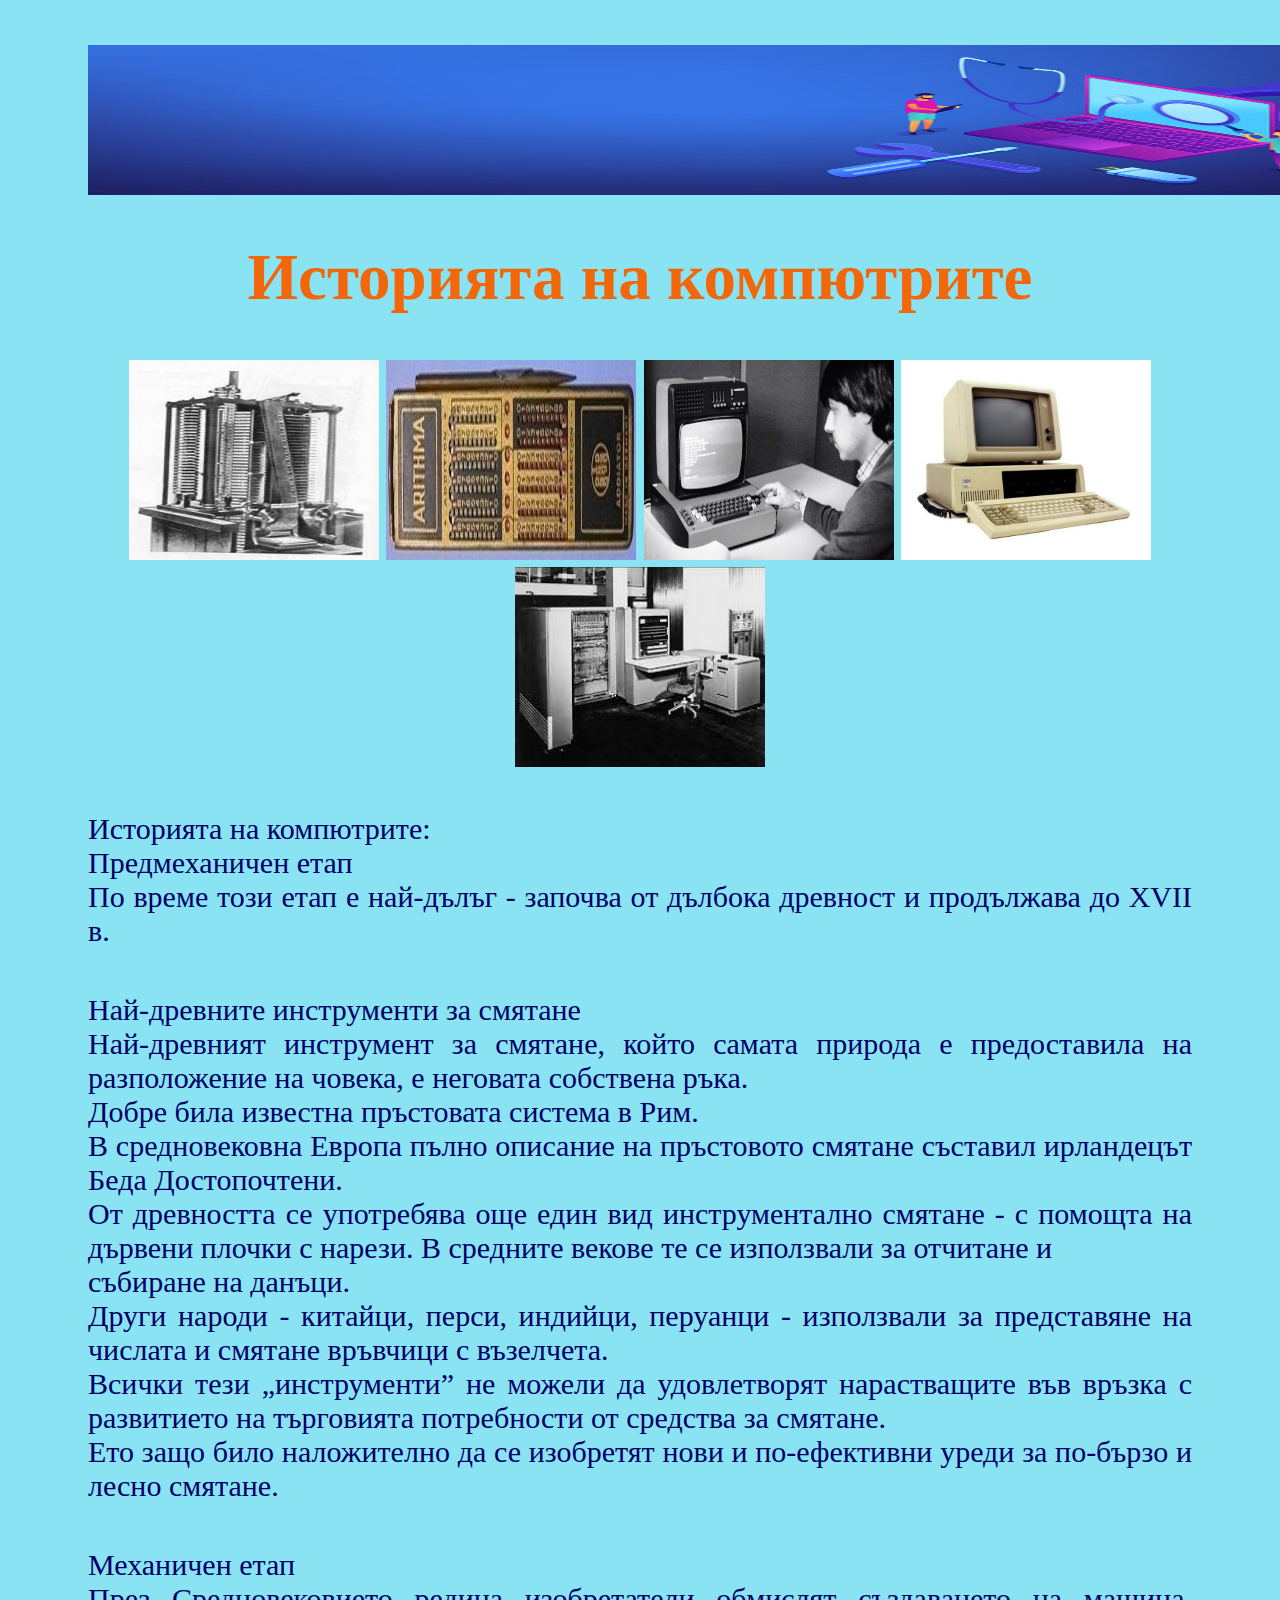
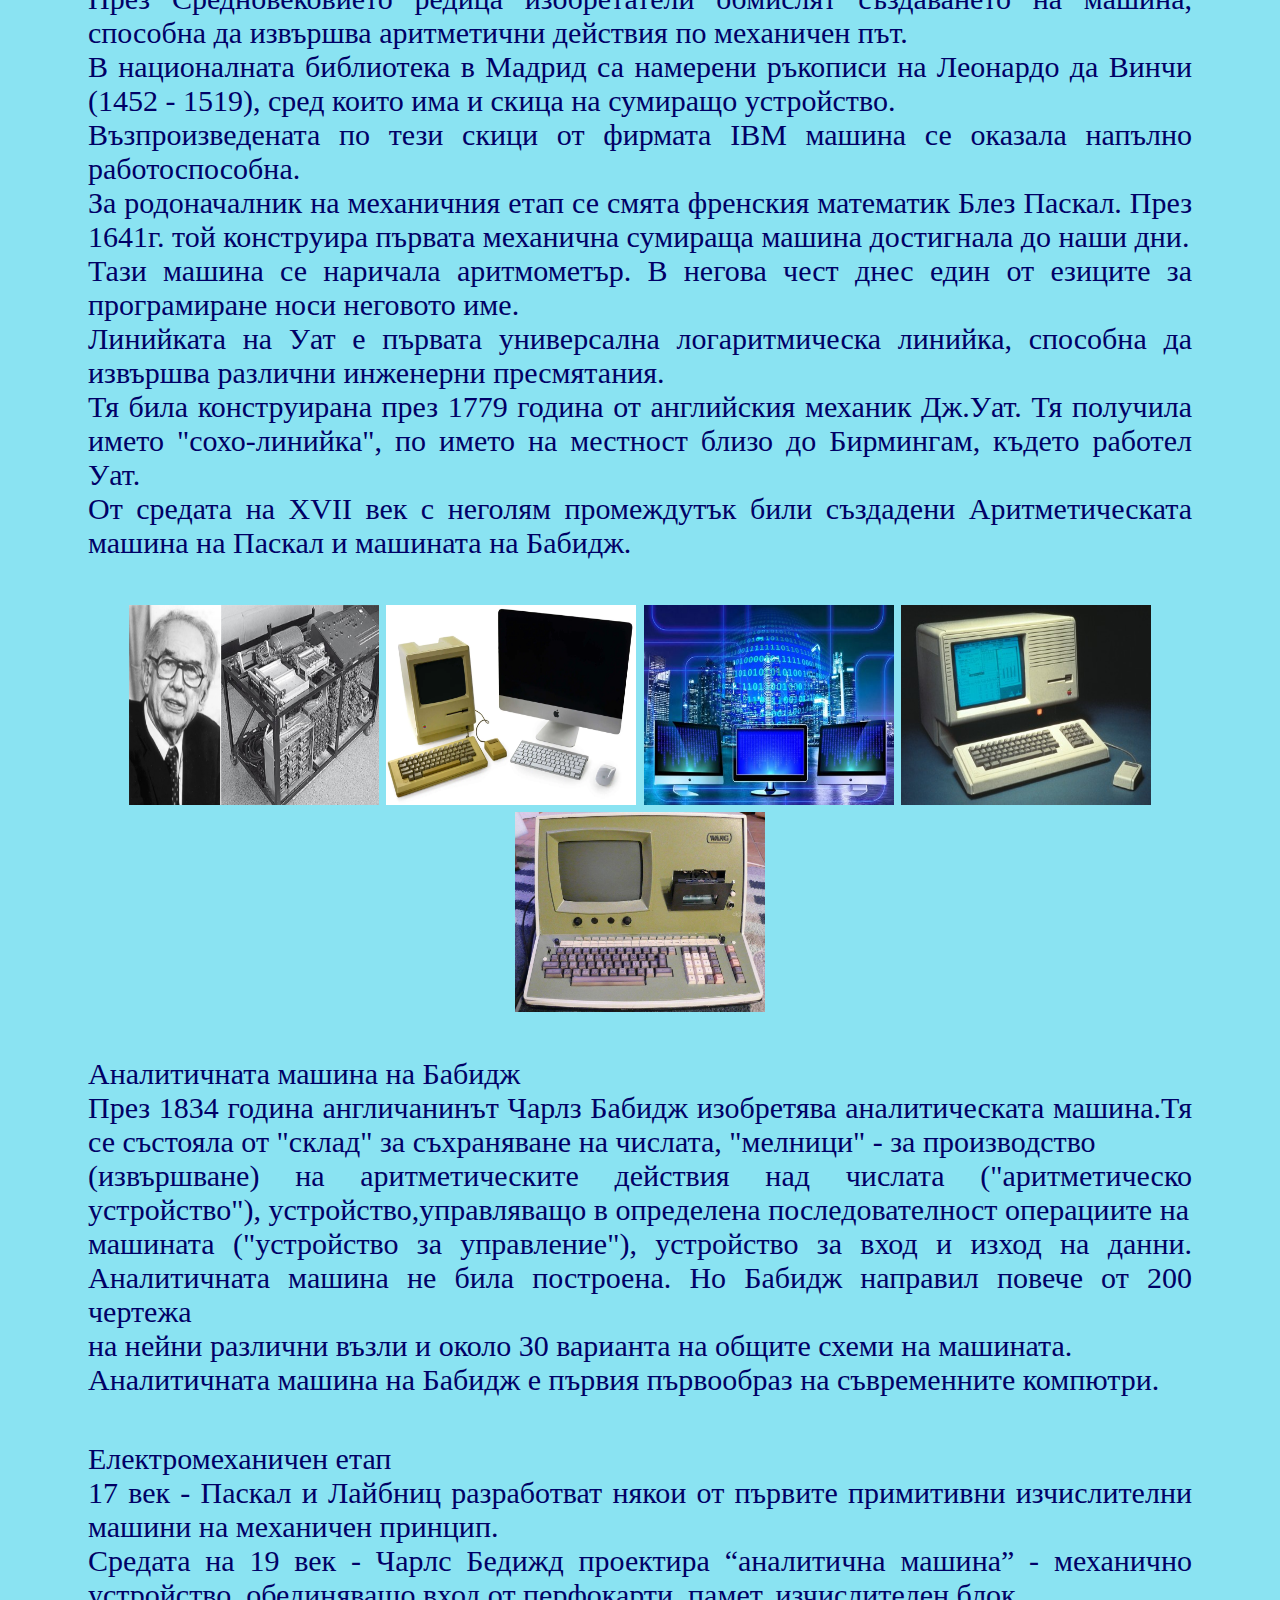
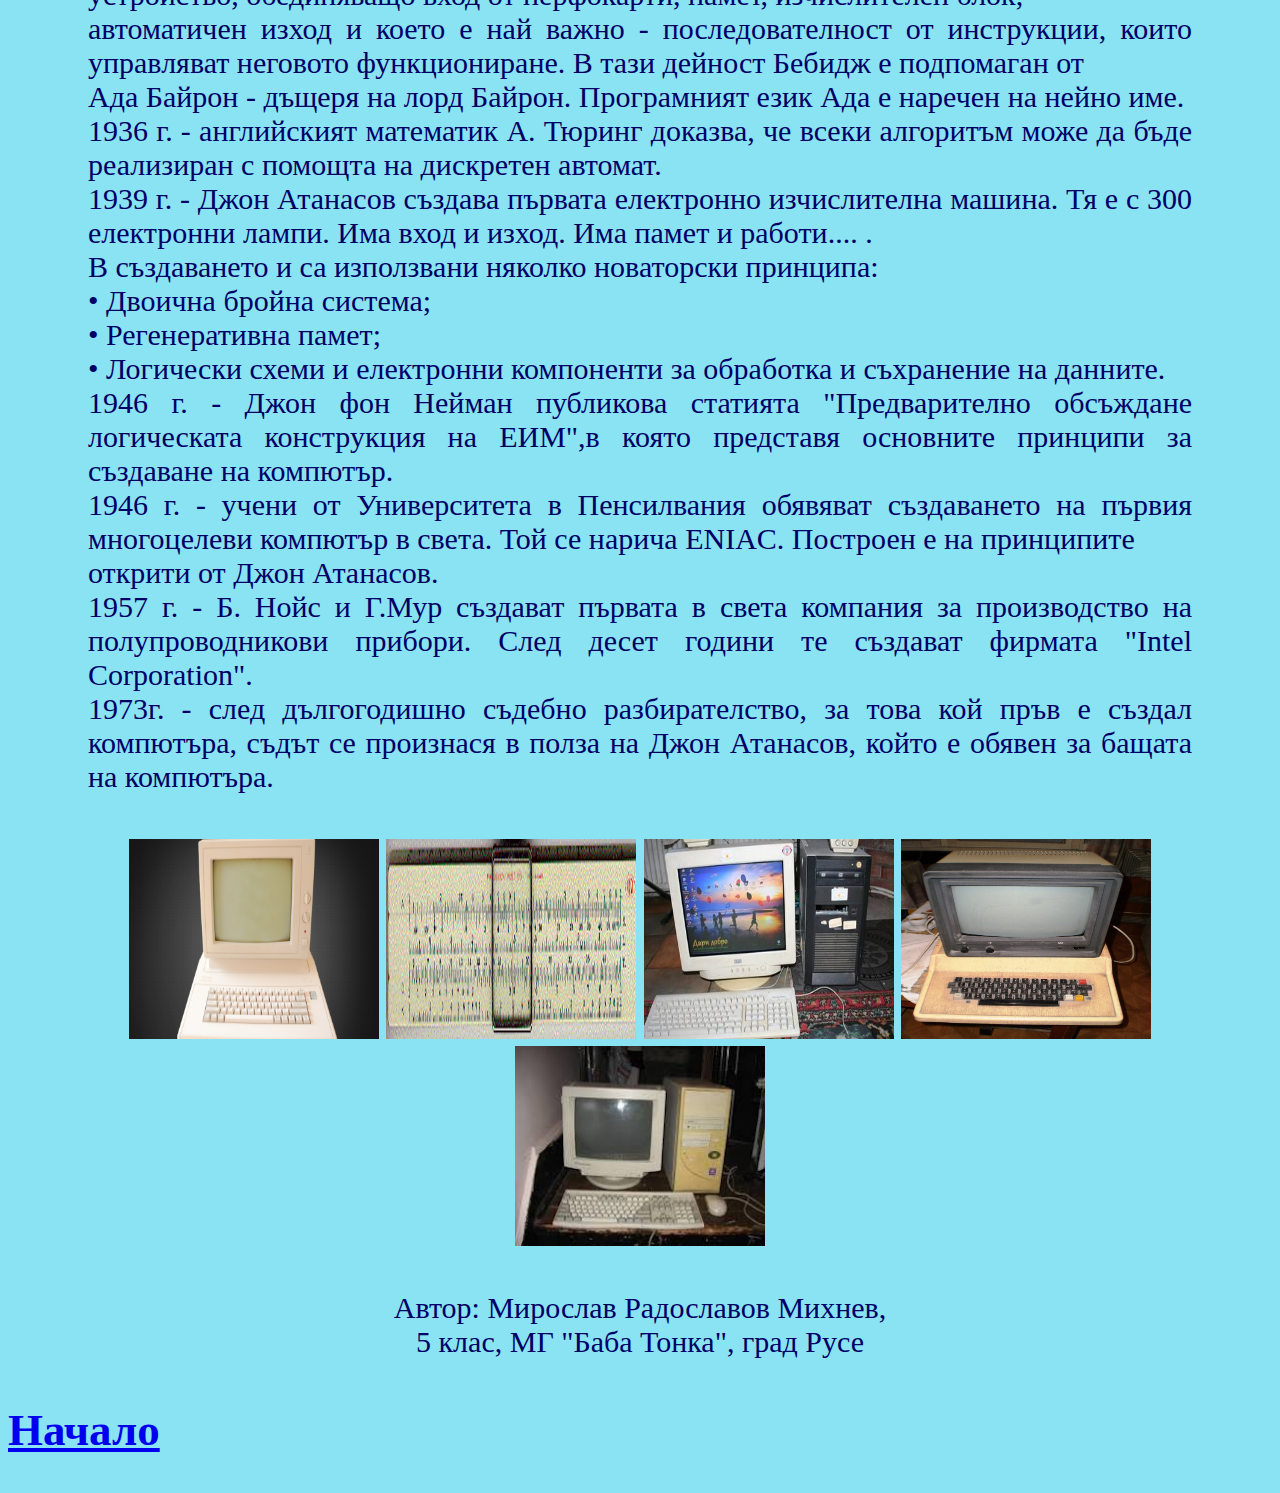
<file: Computer System/stranici/str3.html>
<html>
<head>
<title>Историята на компютрите</title>
<meta http-equiv="Content-Type"  content="text/html; charset=utf-8">
<link rel="shortcut icon" type="x-icon" href="../icon.png">
<link rel="stylesheet" type="text/css"  href="../style.css">
</head>
<body>
<p style="text-align:center">
<img src="../kartinki/banner.jpg" style="width:1400;height:150">
<h1>Историята на компютрите</h1>
<p style="text-align:center">
<img src="../kartinki/str4kart1.jpg">
<img src="../kartinki/str4kart2.jpg">
<img src="../kartinki/str4kart3.jpg">
<img src="../kartinki/str4kart4.jpg">
<img src="../kartinki/str4kart5.jpg">
</p>
<p>
Историята на компютрите:<br>
Предмеханичен етап<br>
По време този етап е най-дълъг - започва от дълбока древност и продължава до ХVII в.<br>
</p>
<p>
Най-древните инструменти за смятане<br>
Най-древният инструмент за смятане, който cамата природа е предоставила на разположение на човека, е неговата собствена ръка. <br>
Добре била известна пръстовата система в Рим. <br>
В средновековна Европа пълно описание на пръстовото смятане съставил ирландецът Беда Достопочтени. <br>
От древността се употребява още един вид инструментално смятане - с помощта на дървени плочки с нарези. В средните векове те се използвали за отчитане и <br>
 събиране на данъци. <br>
Други народи - китайци, перси, индийци, перуанци - използвали за представяне на числата и смятане връвчици с възелчета. <br>
Всички тези „инструменти” не можели да удовлетворят нарастващите във връзка с развитието на търговията потребности от средства за смятане. <br>
Ето защо било наложително да се изобретят нови и по-ефективни уреди за по-бързо и лесно смятане.<br>
</p>
<p>
Механичен етап<br>
През Средновековието редица изобретатели обмислят създаването на машина, способна да извършва аритметични действия по механичен път.<br> 
В националната библиотека в Мадрид са намерени ръкописи на Леонардо да Винчи (1452 - 1519), сред които има и скица на сумиращо устройство. <br>
Възпроизведената по тези скици от фирмата IBM  машина се оказала напълно работоспособна.<br>
За родоначалник на механичния етап се смята френския математик Блез Паскал. През 1641г. той конструира първата механична сумираща машина достигнала до наши дни.<br>
 Тази машина се наричала аритмометър. В негова чест днес един от езиците за програмиране носи неговото име.<br>
Линийката на Уат е първата универсална логаритмическа линийка, способна да извършва различни инженерни пресмятания.<br>
 Тя била конструирана през 1779 година от английския механик Дж.Уат. Тя получила името "сохо-линийка", по името на местност близо до Бирмингам, където работел Уат. <br>
От средата на XVII век с неголям промеждутък били създадени Аритметическата машина на Паскал и машината на Бабидж.<br>
</p>
<p style="text-align:center">
<img src="../kartinki/str4kart6.jpg">
<img src="../kartinki/str4kart7.jpg">
<img src="../kartinki/str4kart8.jpg">
<img src="../kartinki/str4kart9.jpg">
<img src="../kartinki/str4kart10.jpg">
</p>
<p>
Аналитичната машина на Бабидж<br>
През 1834 година англичанинът Чарлз Бабидж изобретява аналитическата машина.Тя се състояла от "склад" за съхраняване на числата, "мелници" - за производство <br>
(извършване) на аритметическите действия над числата ("аритметическо устройство"), устройство,управляващо в определена последователност операциите на <br>
машината ("устройство за управление"), устройство за вход и изход на данни. Аналитичната машина не била построена. Но Бабидж направил повече от 200 чертежа <br>
на нейни различни възли и около 30 варианта на общите схеми на машината. <br>
 Аналитичната машина на Бабидж е първия първообраз на съвременните компютри.<br>
</p>
<p>
Електромеханичен етап<br>
17 век - Паскал и Лайбниц разработват някои от първите примитивни изчислителни  машини на механичен принцип.<br>
Средата на 19 век - Чарлс Бедижд проектира “аналитична машина” - механично устройство, обединяващо вход от перфокарти, памет, изчислителен блок, <br>
автоматичен изход и което е най важно - последователност от инструкции, които управляват неговото функциониране. В тази дейност Бебидж е подпомаган от <br>
Ада Байрон - дъщеря на лорд Байрон. Програмният език Ада е наречен на нейно име.<br>
1936 г. - английският математик А. Тюринг доказва, че всеки алгоритъм може да бъде реализиран с помощта на дискретен  автомат.<br>
 1939 г. - Джон Атанасов  създава първата електронно изчислителна машина. Тя е с 300 електронни лампи. Има вход и изход. Има памет и работи.... .<br>
В създаването и са използвани  няколко  новаторски принципа:<br>
•	Двоична бройна система;<br>
•	Регенеративна памет;<br>
•	Логически схеми и електронни компоненти за обработка и съхранение на данните.<br>
1946 г. - Джон фон Нейман публикова статията "Предварително обсъждане логическата  конструкция на  ЕИМ",в която представя основните принципи за създаване на компютър.<br>
 1946 г. -  учени от Университета в Пенсилвания обявяват създаването на първия многоцелеви компютър в света. Той се нарича ENIAC. Построен е на принципите<br> 
открити от Джон Атанасов.<br>
 1957 г. - Б. Нойс и Г.Мур създават първата в света компания за производство на полупроводникови прибори. След десет години те създават фирмата "Intel Corporation".<br>
 1973г. - след дългогодишно съдебно разбирателство, за това кой пръв е създал компютъра, съдът  се произнася в полза на  Джон Атанасов, който е обявен за бащата на компютъра.<br>
</p>
<p style="text-align:center">
<img src="../kartinki/str4kart11.jpg">
<img src="../kartinki/str4kart12.gif">
<img src="../kartinki/str4kart13.jpg">
<img src="../kartinki/str4kart14.jpg">
<img src="../kartinki/str4kart15.jpg">
</p>
<p style="text-align:center">
Автор: Мирослав Радославов Михнев,<br>
5 клас, МГ "Баба Тонка", град Русе
</p>
<a href="../index.html"><h2>Начало</h2></a>
</body>
</html>
</file>
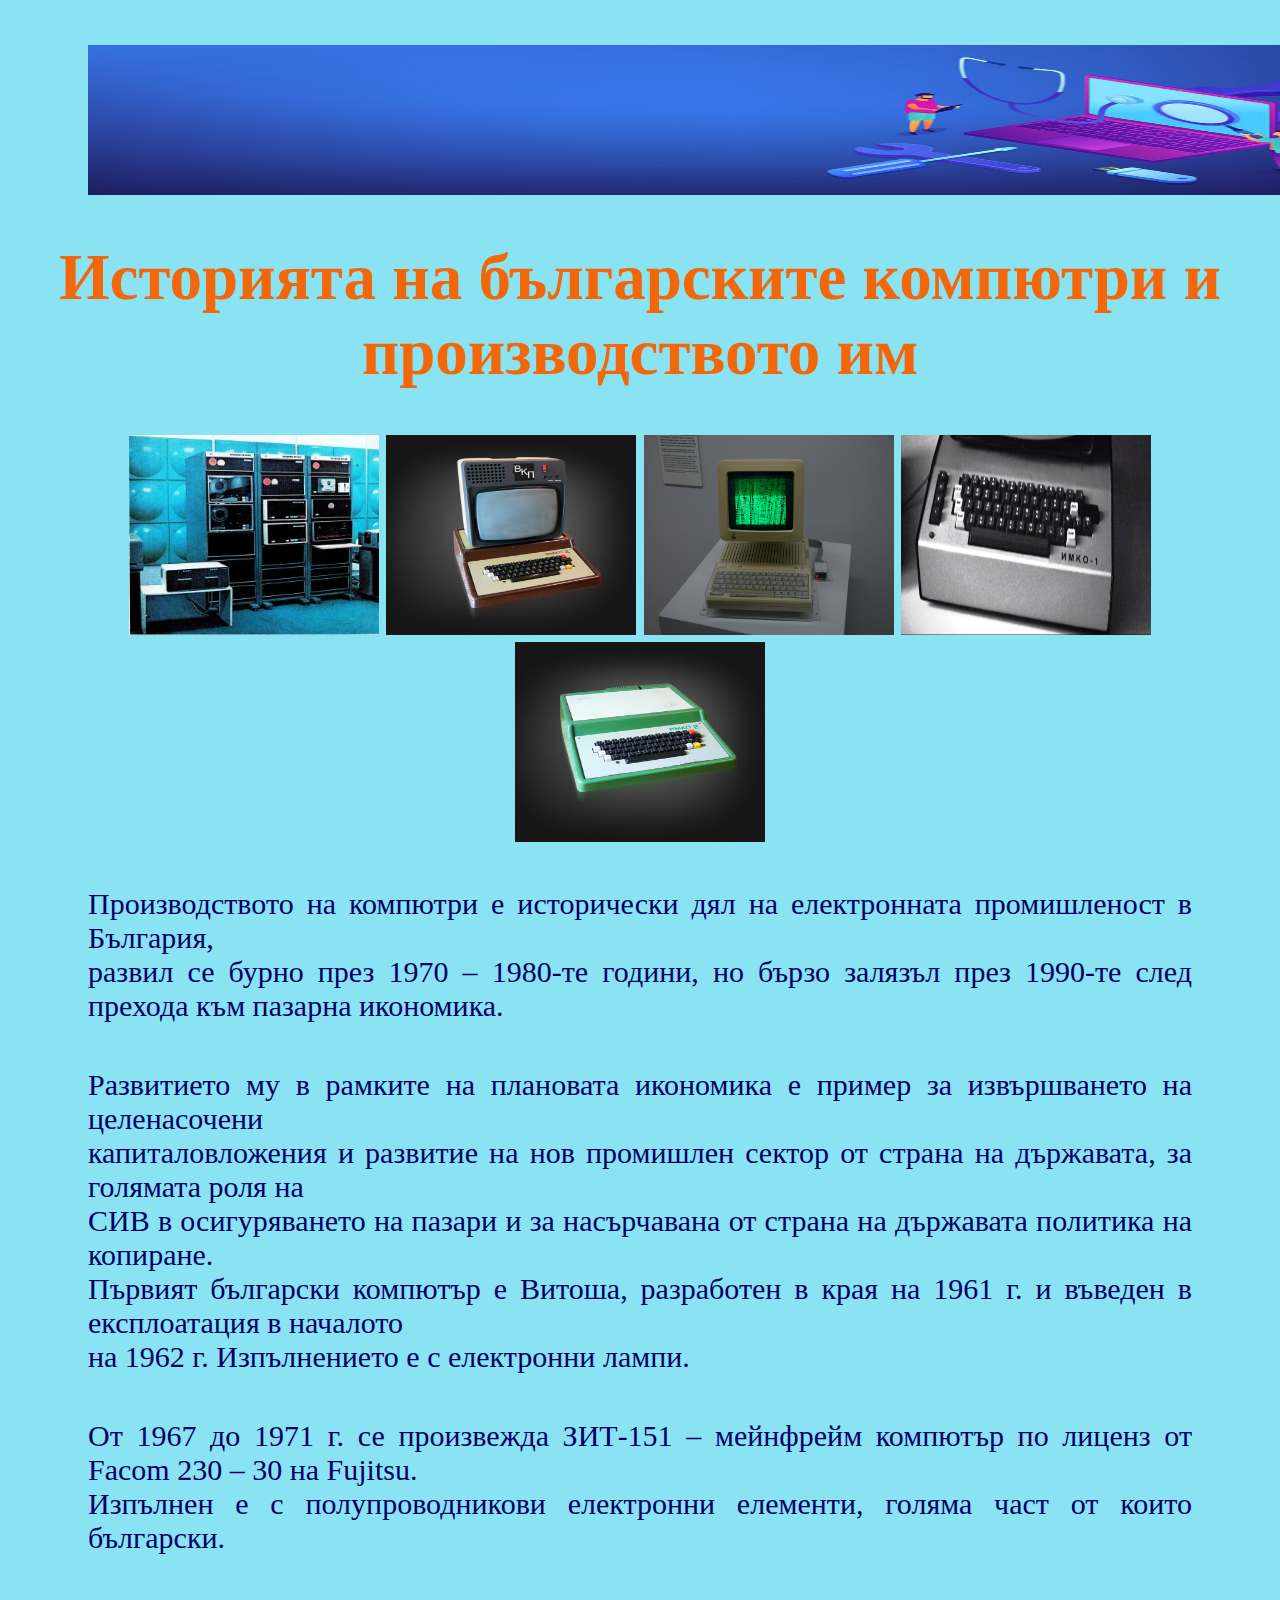
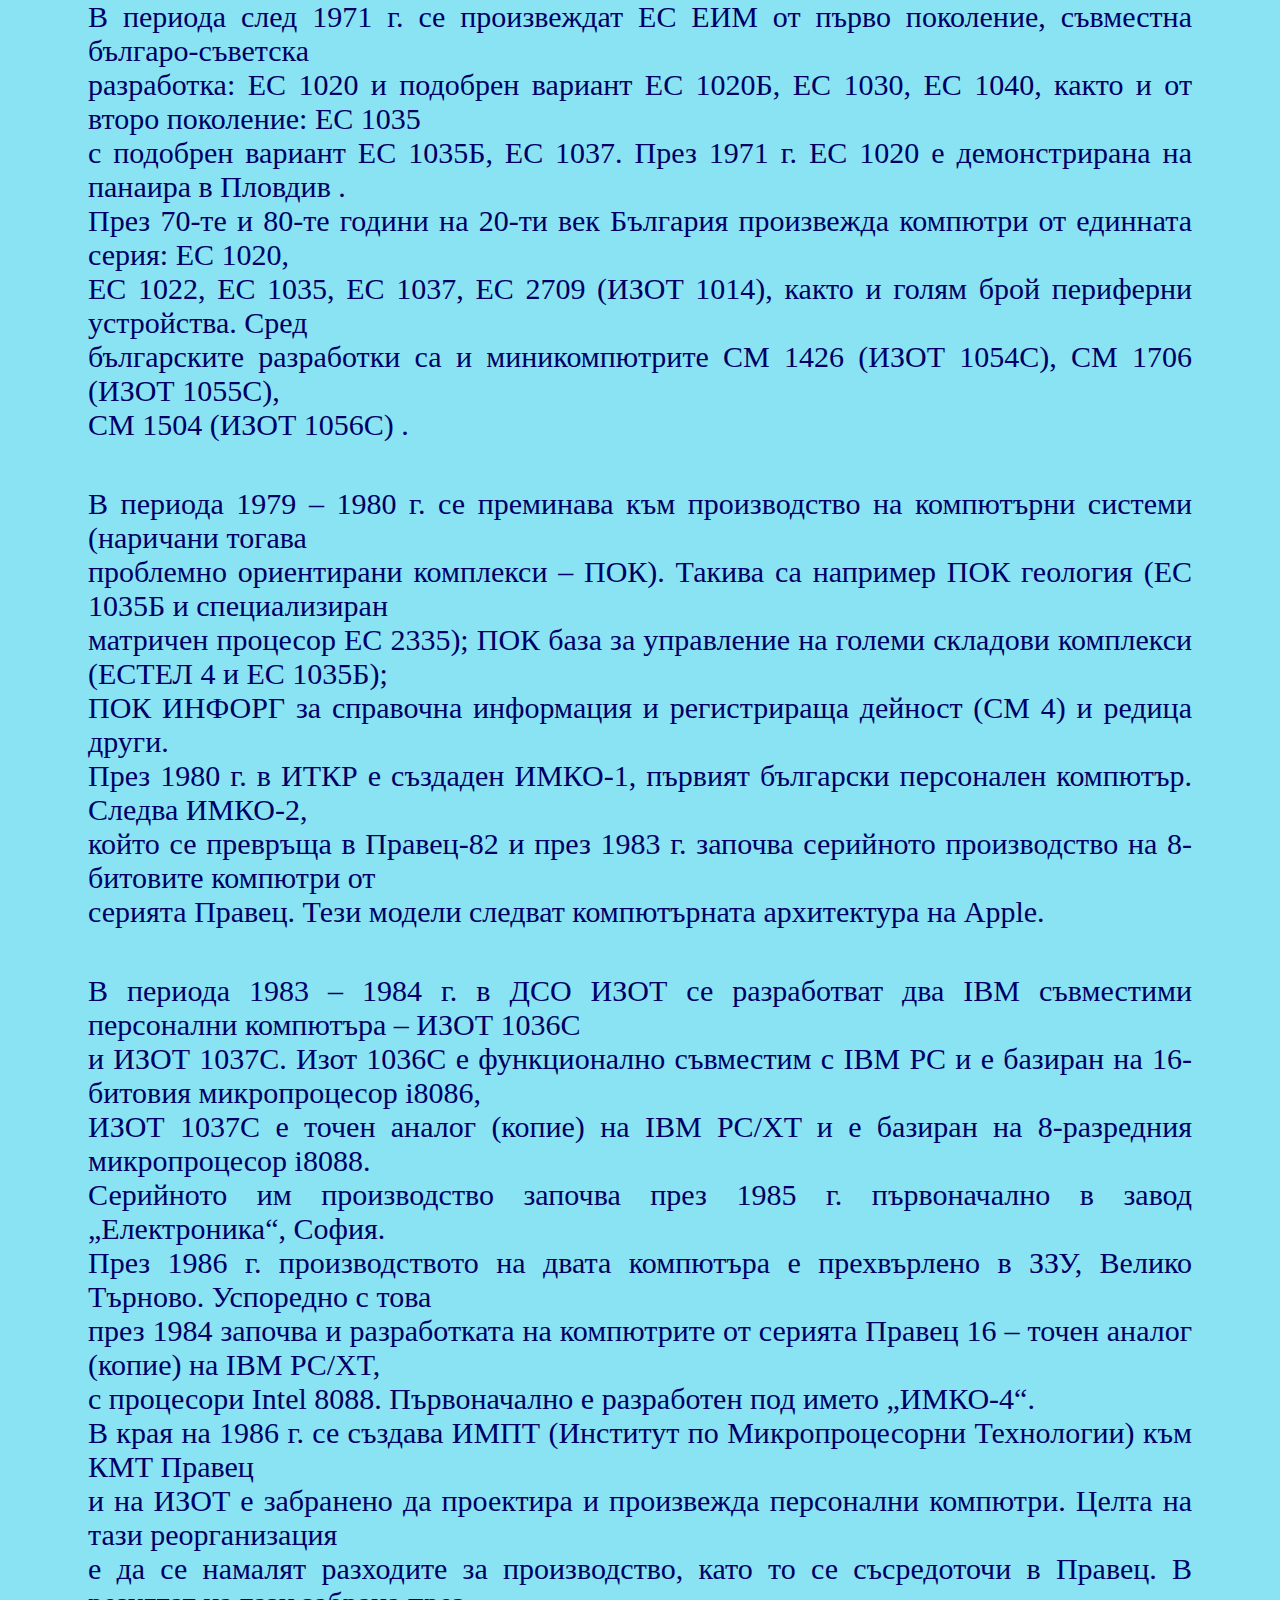
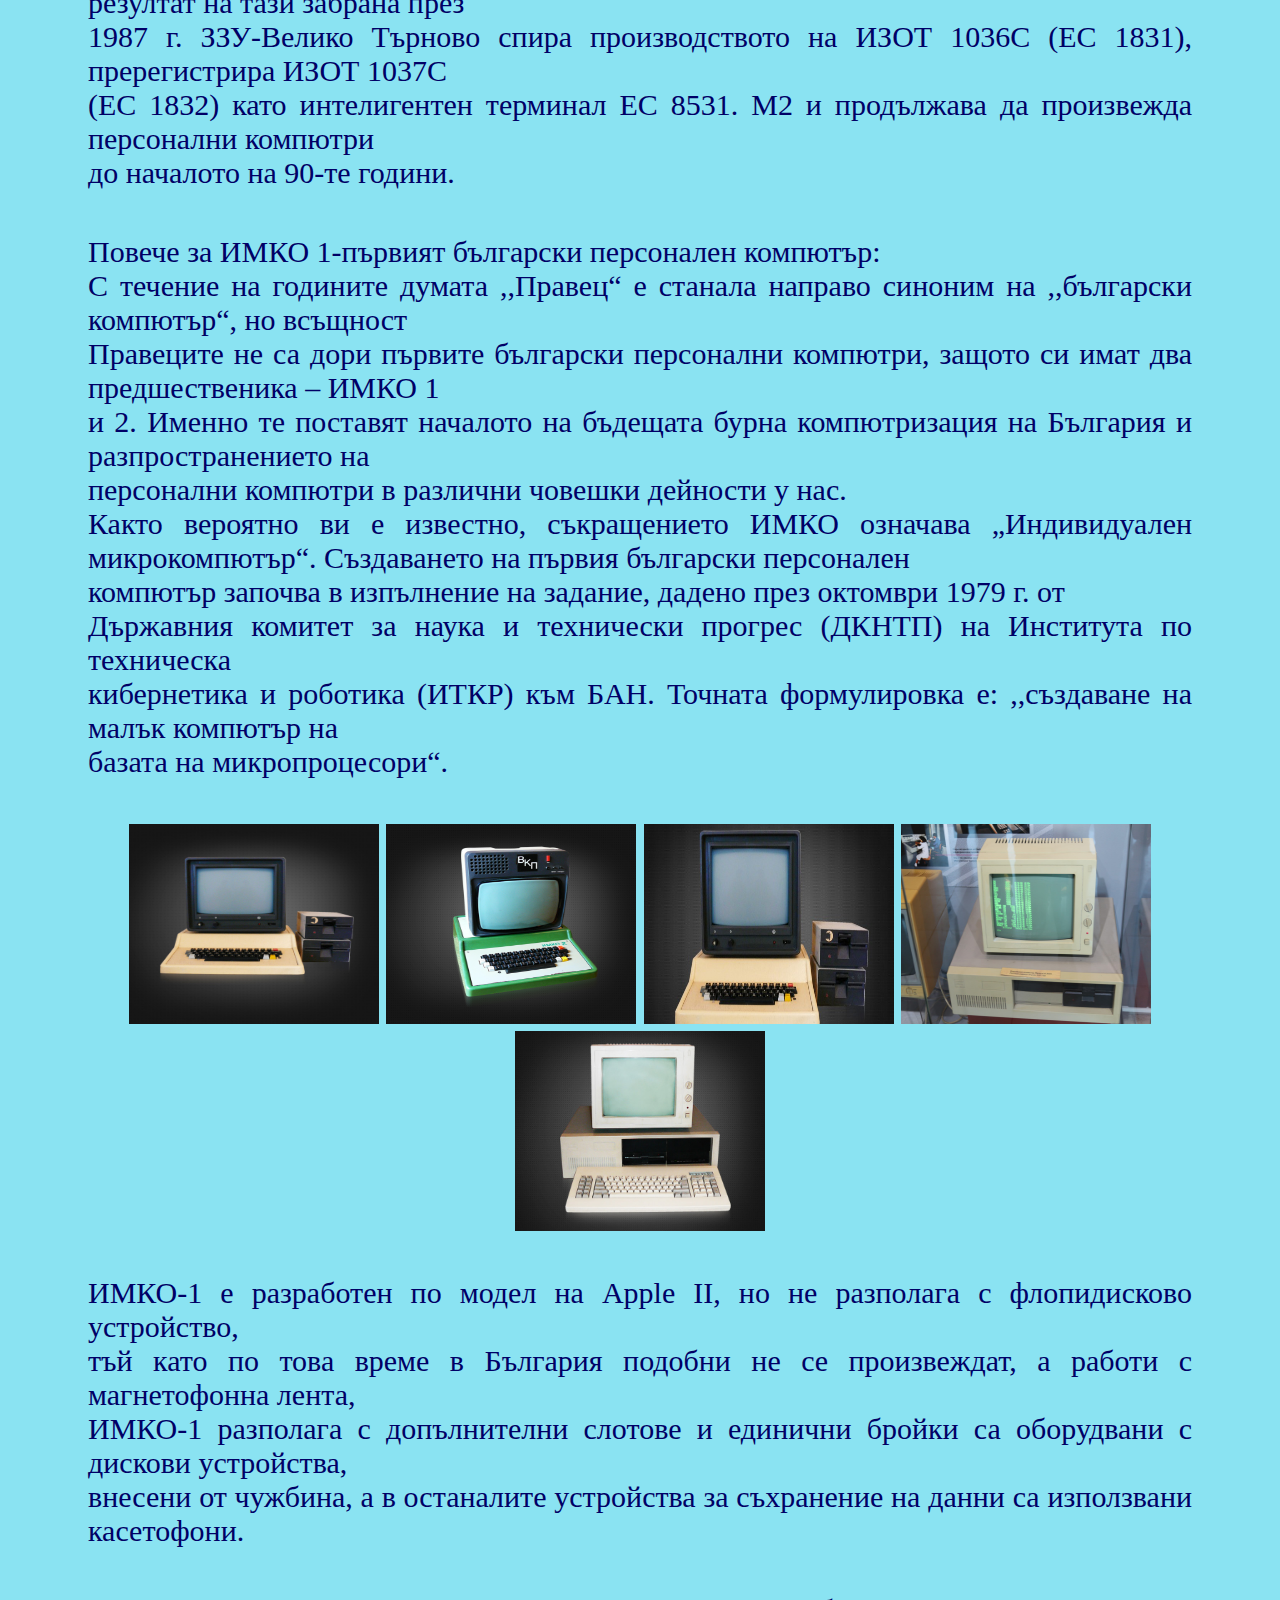
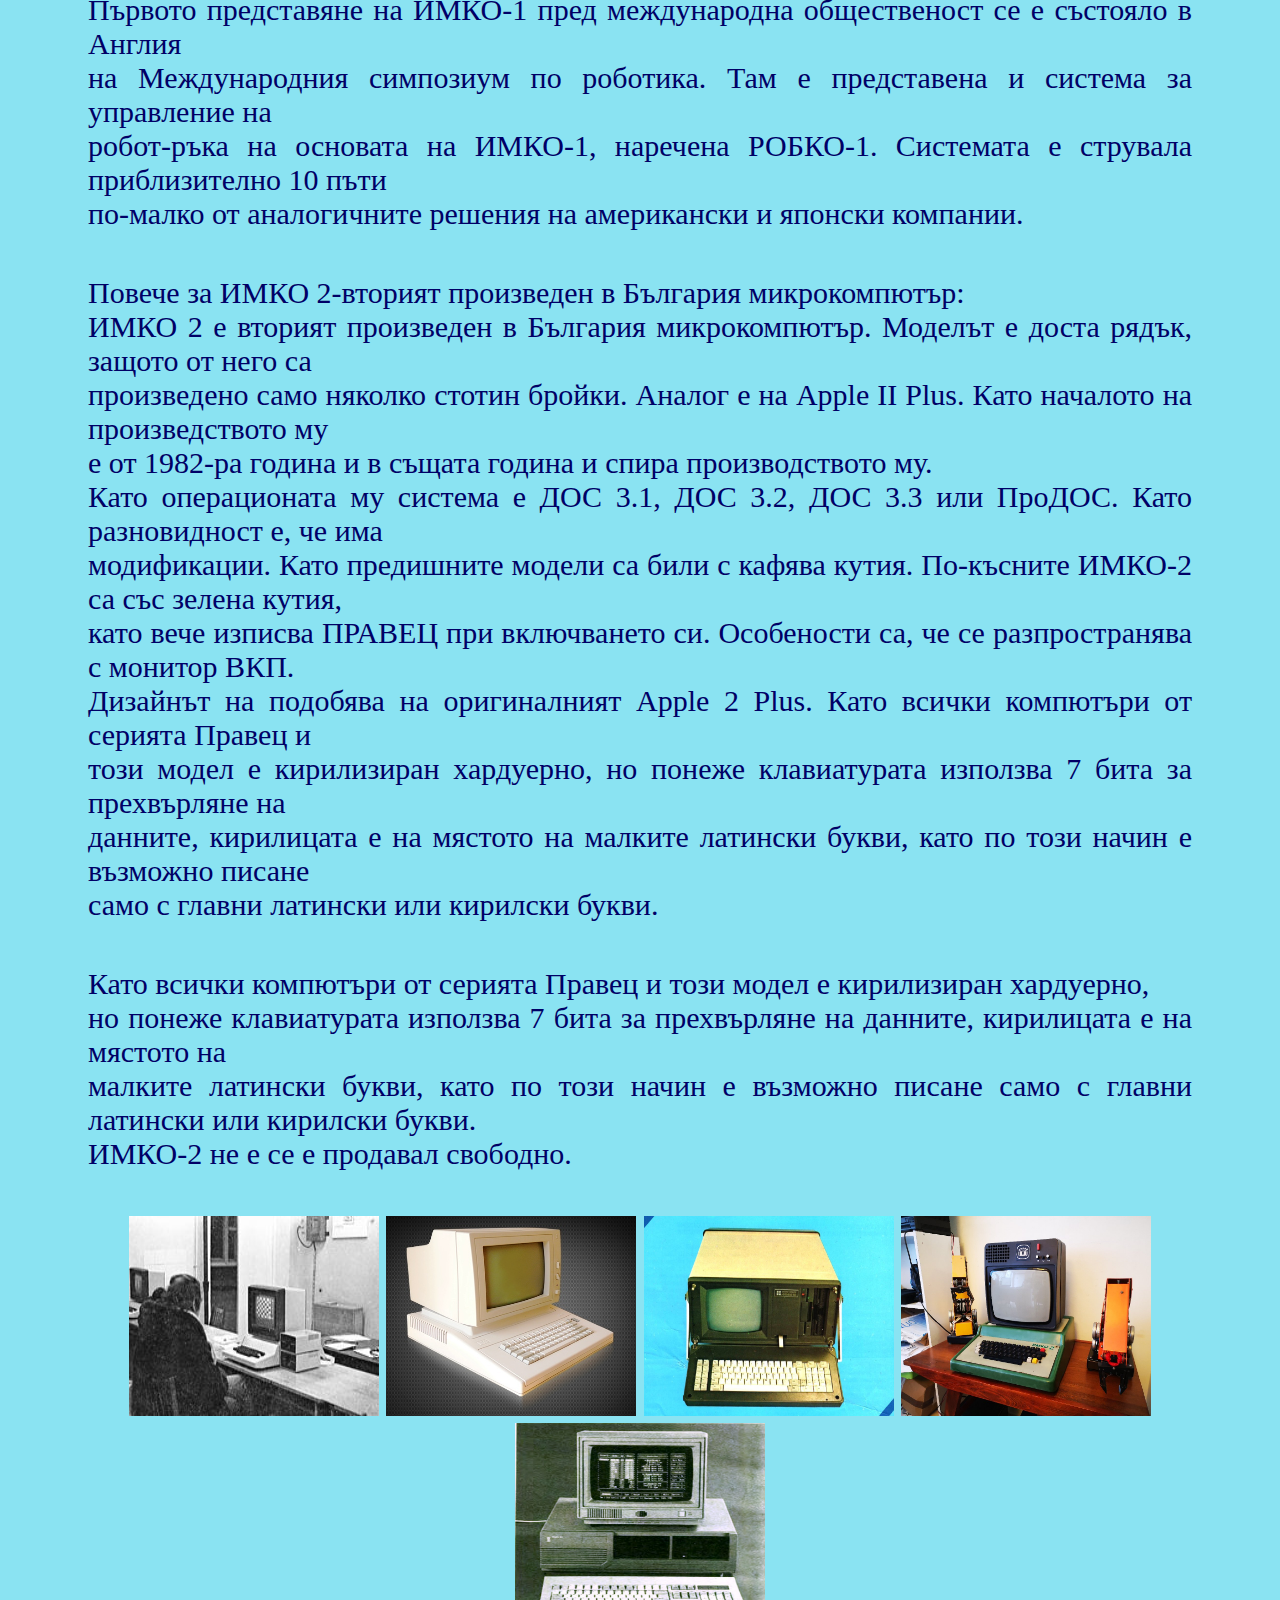
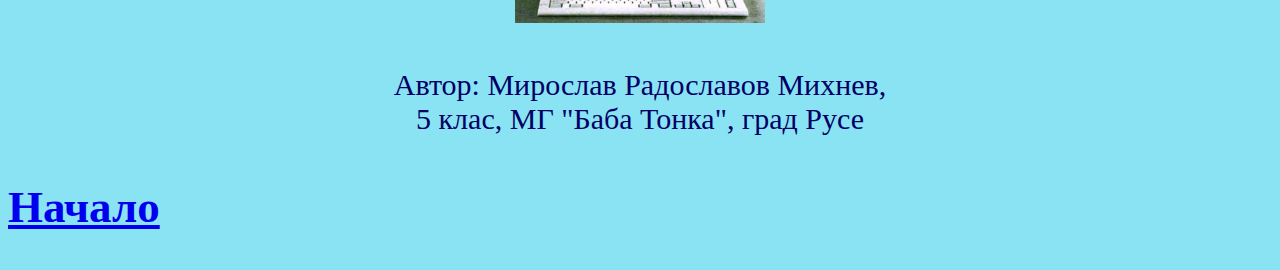
<file: Computer System/stranici/str4.html>
<html>
<head>
<title>Историята на българските компютри и производството им</title>
<link rel="shortcut icon" type="x-icon" href="../icon.png">
<meta http-equiv="Content-Type"  content="text/html; charset=utf-8">
<link rel="stylesheet" type="text/css"  href="../style.css">
</head>
<body>
<p style="text-align:center">
<img src="../kartinki/banner.jpg" style="width:1400;height:150">
<h1>Историята на българските компютри и производството им</h1>
<p style="text-align:center">
<img src="../kartinki/str5kart1.jpg">
<img src="../kartinki/str5kart2.jpg">
<img src="../kartinki/str5kart3.jpg">
<img src="../kartinki/str5kart4.jpg">
<img src="../kartinki/str5kart5.jpg">
</p>
<p>
Производството на компютри е исторически дял на електронната промишленост в България,<br>
 развил се бурно през 1970 – 1980-те години, но бързо залязъл през 1990-те след прехода към пазарна
 икономика.<br>
</p>
<p>
Развитието му в рамките на плановата икономика е пример за извършването на целенасочени <br>
капиталовложения и развитие на нов промишлен сектор от страна на държавата, за голямата роля на<br>
 СИВ в осигуряването на пазари и за насърчавана от страна на държавата политика на копиране.<br>
Първият български компютър е Витоша, разработен в края на 1961 г. и въведен в експлоатация в началото<br>
 на 1962 г. Изпълнението е с електронни лампи.<br>
</p>
<p>
От 1967 до 1971 г. се произвежда ЗИТ-151 – мейнфрейм компютър по лиценз от Facom 230 – 30 на Fujitsu. <br>
Изпълнен е с полупроводникови електронни елементи, голяма част от които български.<br>
</p>
<p>
В периода след 1971 г. се произвеждат ЕС ЕИМ от първо поколение, съвместна българо-съветска <br>
разработка: ЕС 1020 и подобрен вариант ЕС 1020Б, ЕС 1030, ЕС 1040, както и от второ поколение: ЕС 1035<br>
 с подобрен вариант ЕС 1035Б, ЕС 1037. През 1971 г. ЕС 1020 е демонстрирана на панаира в Пловдив . <br>
През 70-те и 80-те години на 20-ти век България произвежда компютри от единната серия: ЕС 1020, <br>
ЕС 1022, ЕС 1035, ЕС 1037, ЕС 2709 (ИЗОТ 1014), както и голям брой периферни устройства. Сред <br>
българските разработки са и миникомпютрите CM 1426 (ИЗОТ 1054C), CM 1706 (ИЗОТ 1055С), <br>
CM 1504 (ИЗОТ 1056С) . <br>
</p>
<p>
В периода 1979 – 1980 г. се преминава към производство на компютърни системи (наричани тогава <br>
проблемно ориентирани комплекси – ПОК). Такива са например ПОК геология (ЕС 1035Б и специализиран <br>
матричен процесор ЕС 2335); ПОК база за управление на големи складови комплекси (ЕСТЕЛ 4 и ЕС 1035Б);<br>
 ПОК ИНФОРГ за справочна информация и регистрираща дейност (СМ 4) и редица други.<br>
През 1980 г. в ИТКР е създаден ИМКО-1, първият български персонален компютър. Следва ИМКО-2, <br>
който се превръща в Правец-82 и през 1983 г. започва серийното производство на 8-битовите компютри от <br>
серията Правец. Тези модели следват компютърната архитектура на Apple.<br>
</p>
<p>
В периода 1983 – 1984 г. в ДСО ИЗОТ се разработват два IBM съвместими персонални компютъра – ИЗОТ 1036С <br>
и ИЗОТ 1037С. Изот 1036C е функционално съвместим с IBM PC и е базиран на 16-битовия микропроцесор i8086,<br>
 ИЗОТ 1037С е точен аналог (копие) на IBM PC/XT и е базиран на 8-разредния микропроцесор i8088. <br>
Серийното им производство започва през 1985 г. първоначално в завод „Електроника“, София. <br>
През 1986 г. производството на двата компютъра е прехвърлено в ЗЗУ, Велико Търново. Успоредно с това <br>
през 1984 започва и разработката на компютрите от серията Правец 16 – точен аналог (копие) на IBM PC/XT, <br>
с процесори Intel 8088. Първоначално е разработен под името „ИМКО-4“.<br>
В края на 1986 г. се създава ИМПТ (Институт по Микропроцесорни Технологии) към КМТ Правец <br>
и на ИЗОТ е забранено да проектира и произвежда персонални компютри. Целта на тази реорганизация<br>
 е да се намалят разходите за производство, като то се съсредоточи в Правец. В резултат на тази забрана през <br>
1987 г. ЗЗУ-Велико Търново спира производството на ИЗОТ 1036С (ЕС 1831), пререгистрира ИЗОТ 1037С <br>
(ЕС 1832) като интелигентен терминал ЕС 8531. М2 и продължава да произвежда персонални компютри<br>
 до началото на 90-те години.<br>
</p>
<p>
Повече за ИМКО 1-първият български персонален компютър:<br>
С течение на годините думата ,,Правец“ е станала направо синоним на ,,български компютър“, но всъщност <br>
Правеците не са дори първите български персонални компютри, защото си имат два предшественика – ИМКО 1 <br>
и 2. Именно те поставят началото на бъдещата бурна компютризация на България и разпространението на <br>
персонални компютри в различни човешки дейности у нас.<br>
Както вероятно ви е известно, съкращението ИМКО означава „Индивидуален микрокомпютър“. Създаването на
 първия български персонален <br>
компютър започва в изпълнение на задание, дадено през октомври 1979 г. от <br>
Държавния комитет за наука и технически прогрес (ДКНТП) на Института по техническа <br>
кибернетика и роботика (ИТКР) към БАН. Точната формулировка е: ,,създаване на малък компютър на <br>
базата на микропроцесори“.<br>
</p>
<p style="text-align:center">
<img src="../kartinki/str5kart6.jpg">
<img src="../kartinki/str5kart7.jpg">
<img src="../kartinki/str5kart8.jpg">
<img src="../kartinki/str5kart9.jpg">
<img src="../kartinki/str5kart10.jpg">
</p>
<p>
ИМКО-1 е разработен по модел на Apple II, но не разполага с флопидисково устройство, <br>
тъй като по това време в България подобни не се произвеждат, а работи с магнетофонна лента, <br>
ИМКО-1 разполага с допълнителни слотове и единични бройки са оборудвани с дискови устройства, <br>
внесени от чужбина, а в останалите устройства за съхранение на данни са използвани касетофони.<br>
</p>
<p>
Първото представяне на ИМКО-1 пред международна общественост се е състояло в Англия<br>
 на Международния симпозиум по роботика. Там е представена и система за управление на <br>
робот-ръка на основата на ИМКО-1, наречена РОБКО-1. Системата е струвала приблизително 10 пъти <br>
по-малко от аналогичните решения на американски и японски компании.<br>
</p>
<p>
Повече за ИМКО 2-вторият произведен в България микрокомпютър:<br>
ИМКО 2 е вторият произведен в България микрокомпютър. Моделът е доста рядък, защото от него са <br>
произведено само няколко стотин бройки. Аналог е на Apple II Plus. Като  началото на произведството му<br>
 е от 1982-ра година и в същата година и спира производството му. <br>
Като операционата му система е ДОС 3.1, ДОС 3.2, ДОС 3.3 или ПроДОС. Като разновидност е, че има <br>
модификации. Като предишните модели са били с кафява кутия. По-късните ИМКО-2 са със зелена кутия, <br>
като вече изписва ПРАВЕЦ при включването си. Особености са, че се разпространява с монитор ВКП.<br>
Дизайнът на подобява на оригиналният Apple 2 Plus. Като всички компютъри от серията Правец и<br>
 този модел е кирилизиран хардуерно, но понеже клавиатурата използва 7 бита за прехвърляне на <br>
данните, кирилицата е на мястото на малките латински букви, като по този начин е възможно писане <br>
само с главни латински или кирилски букви. <br>
</p>
<p>
Като всички компютъри от серията Правец и този модел е кирилизиран хардуерно,<br>
 но понеже клавиатурата използва 7 бита за прехвърляне на данните, кирилицата е на мястото на <br>
малките латински букви, като по този начин е възможно писане само с главни латински или кирилски букви. <br>
ИМКО-2 не е се е продавал свободно.<br>
</p>
<p style="text-align:center">
<img src="../kartinki/str5kart11.jpg">
<img src="../kartinki/str5kart12.jpg">
<img src="../kartinki/str5kart13.jpg">
<img src="../kartinki/str5kart14.jpg">
<img src="../kartinki/str5kart15.jpg">
</p>
<p style="text-align:center">
Автор: Мирослав Радославов Михнев,<br>
5 клас, МГ "Баба Тонка", град Русе
</p>
<a href="../index.html"><h2>Начало</h2></a>
</body>
</html>
</file>
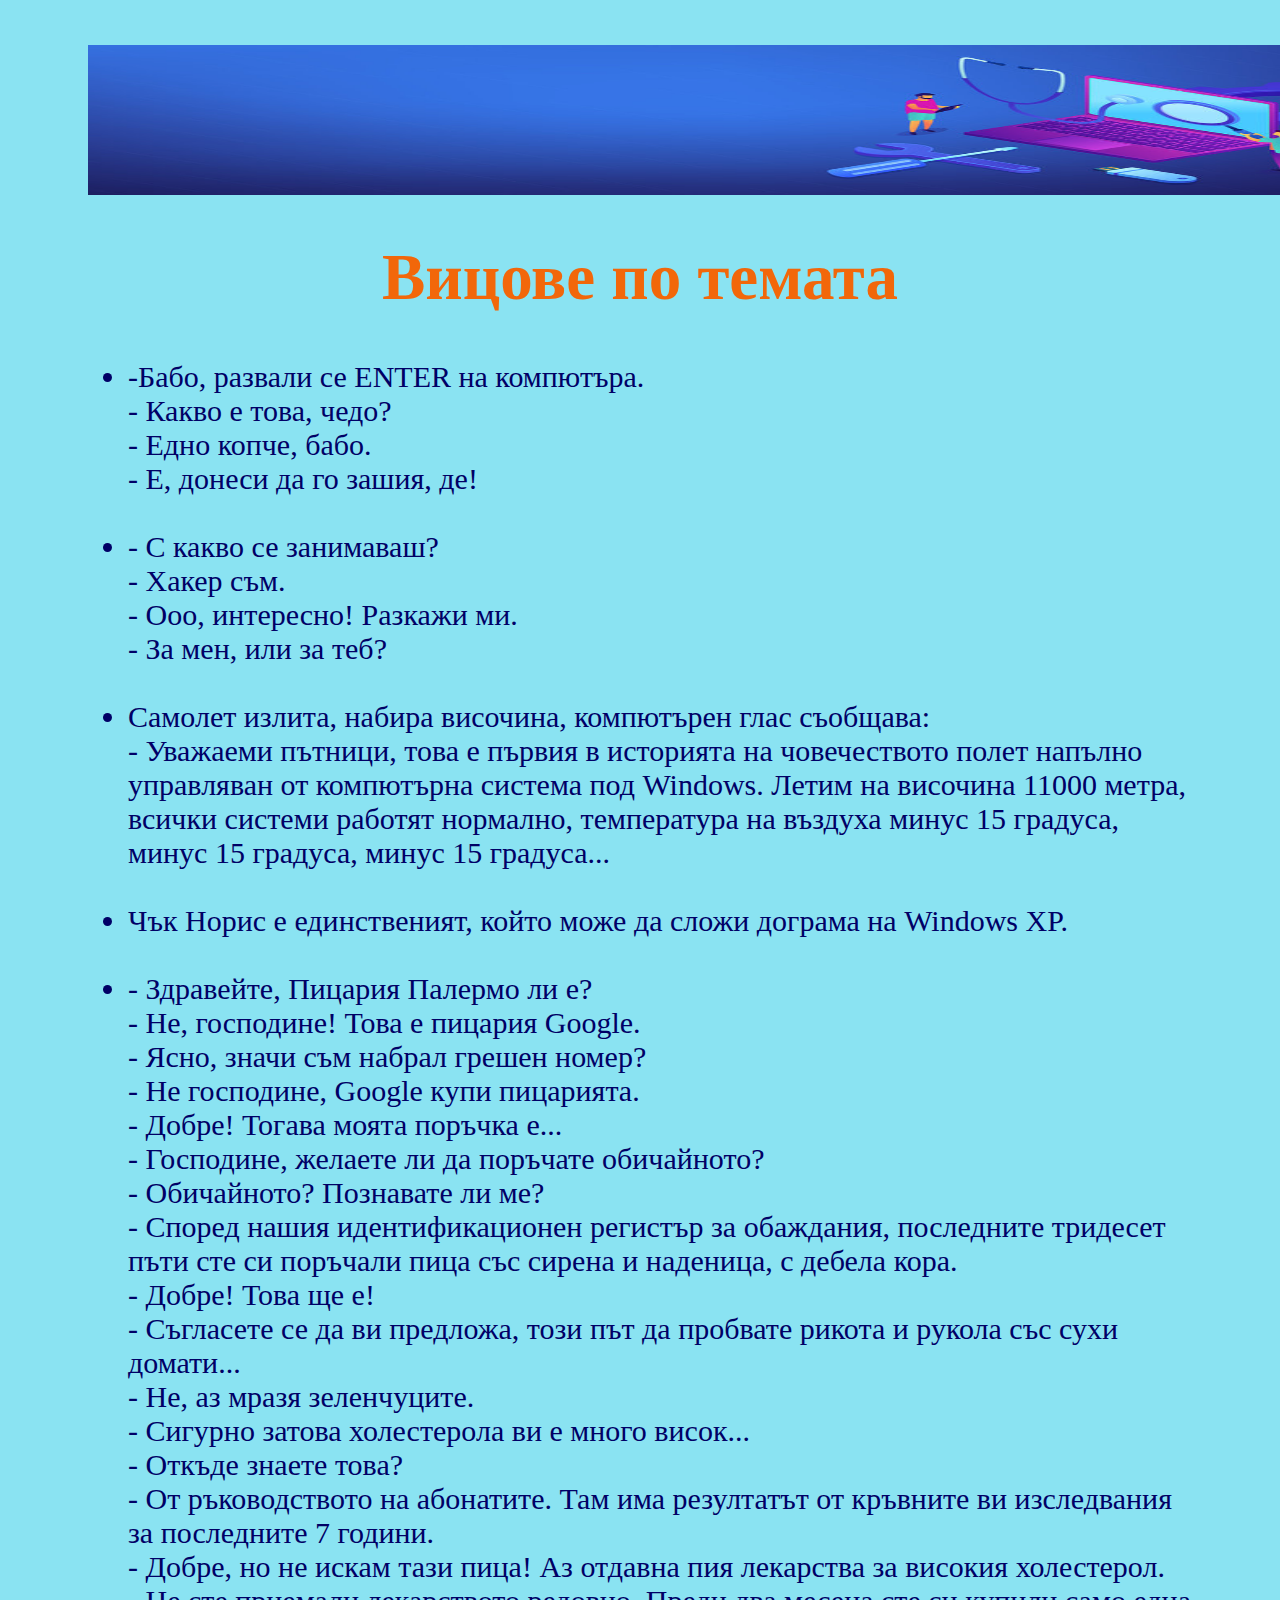
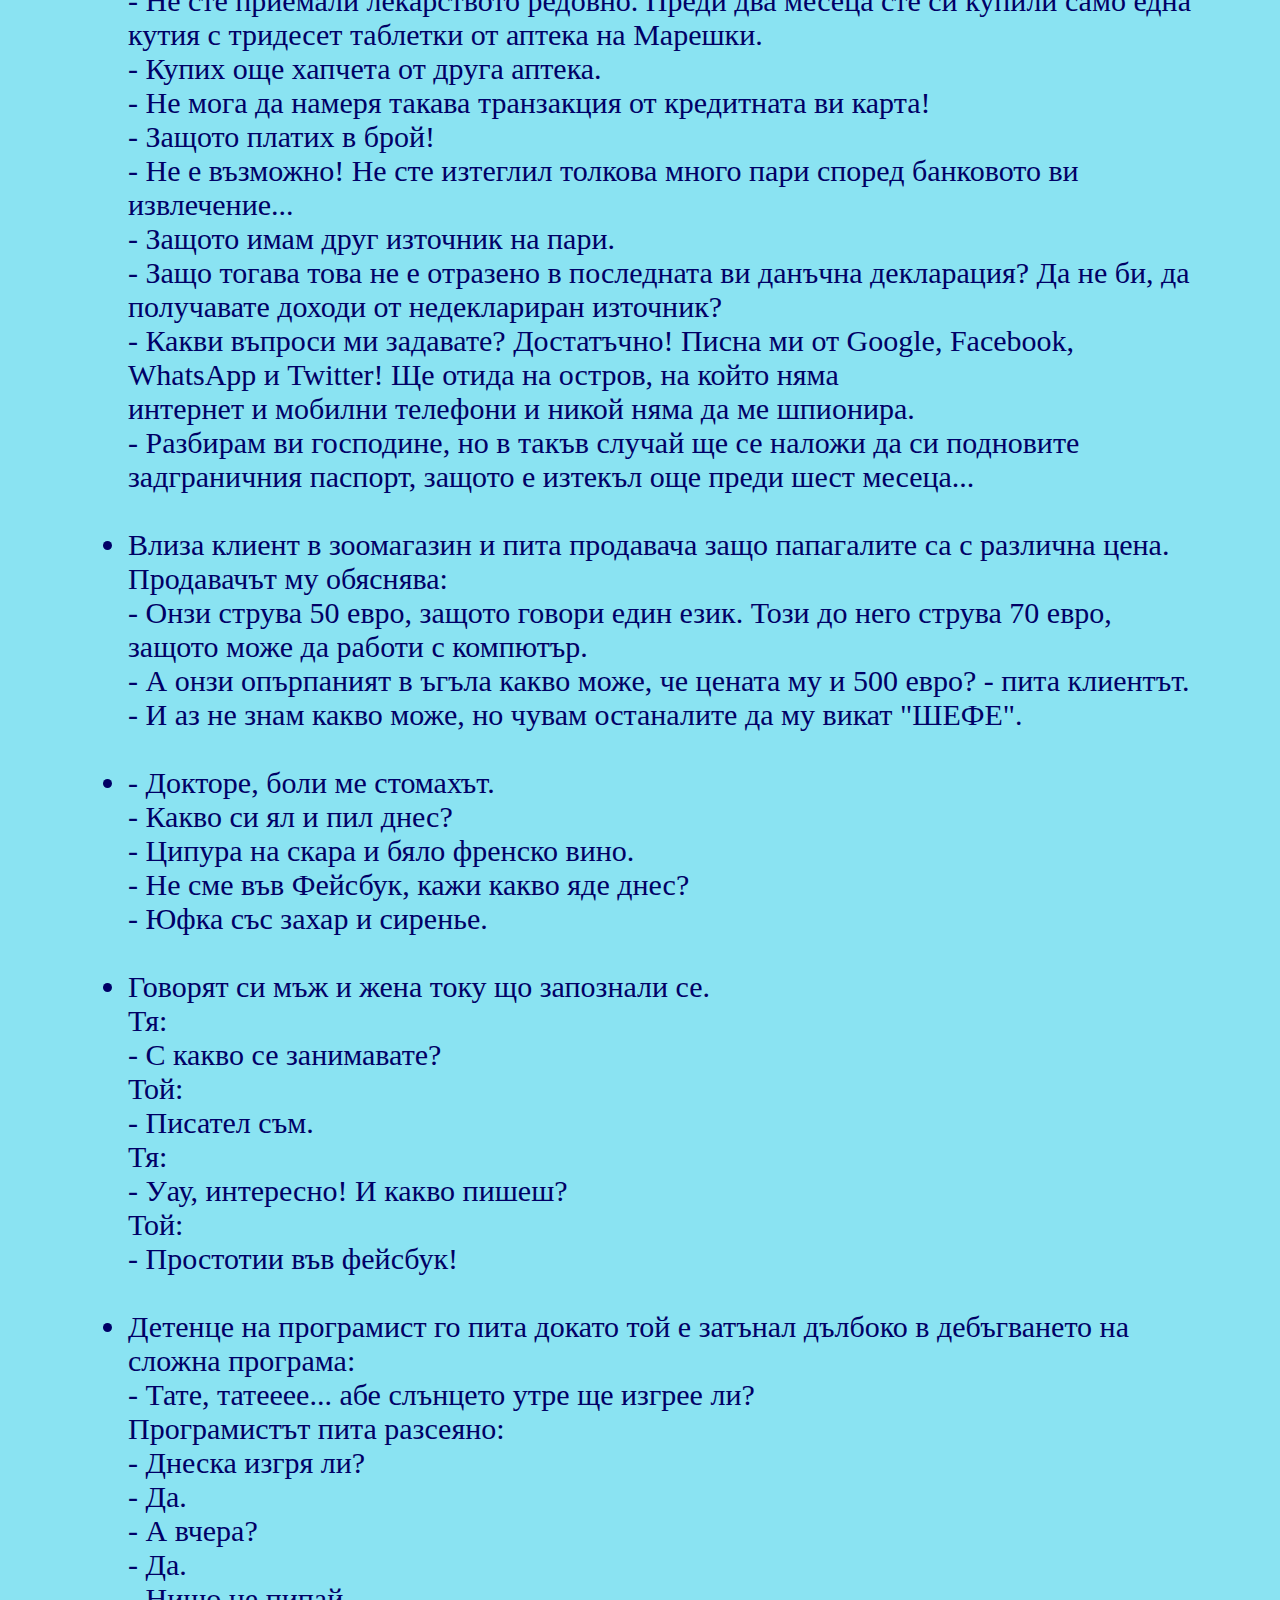
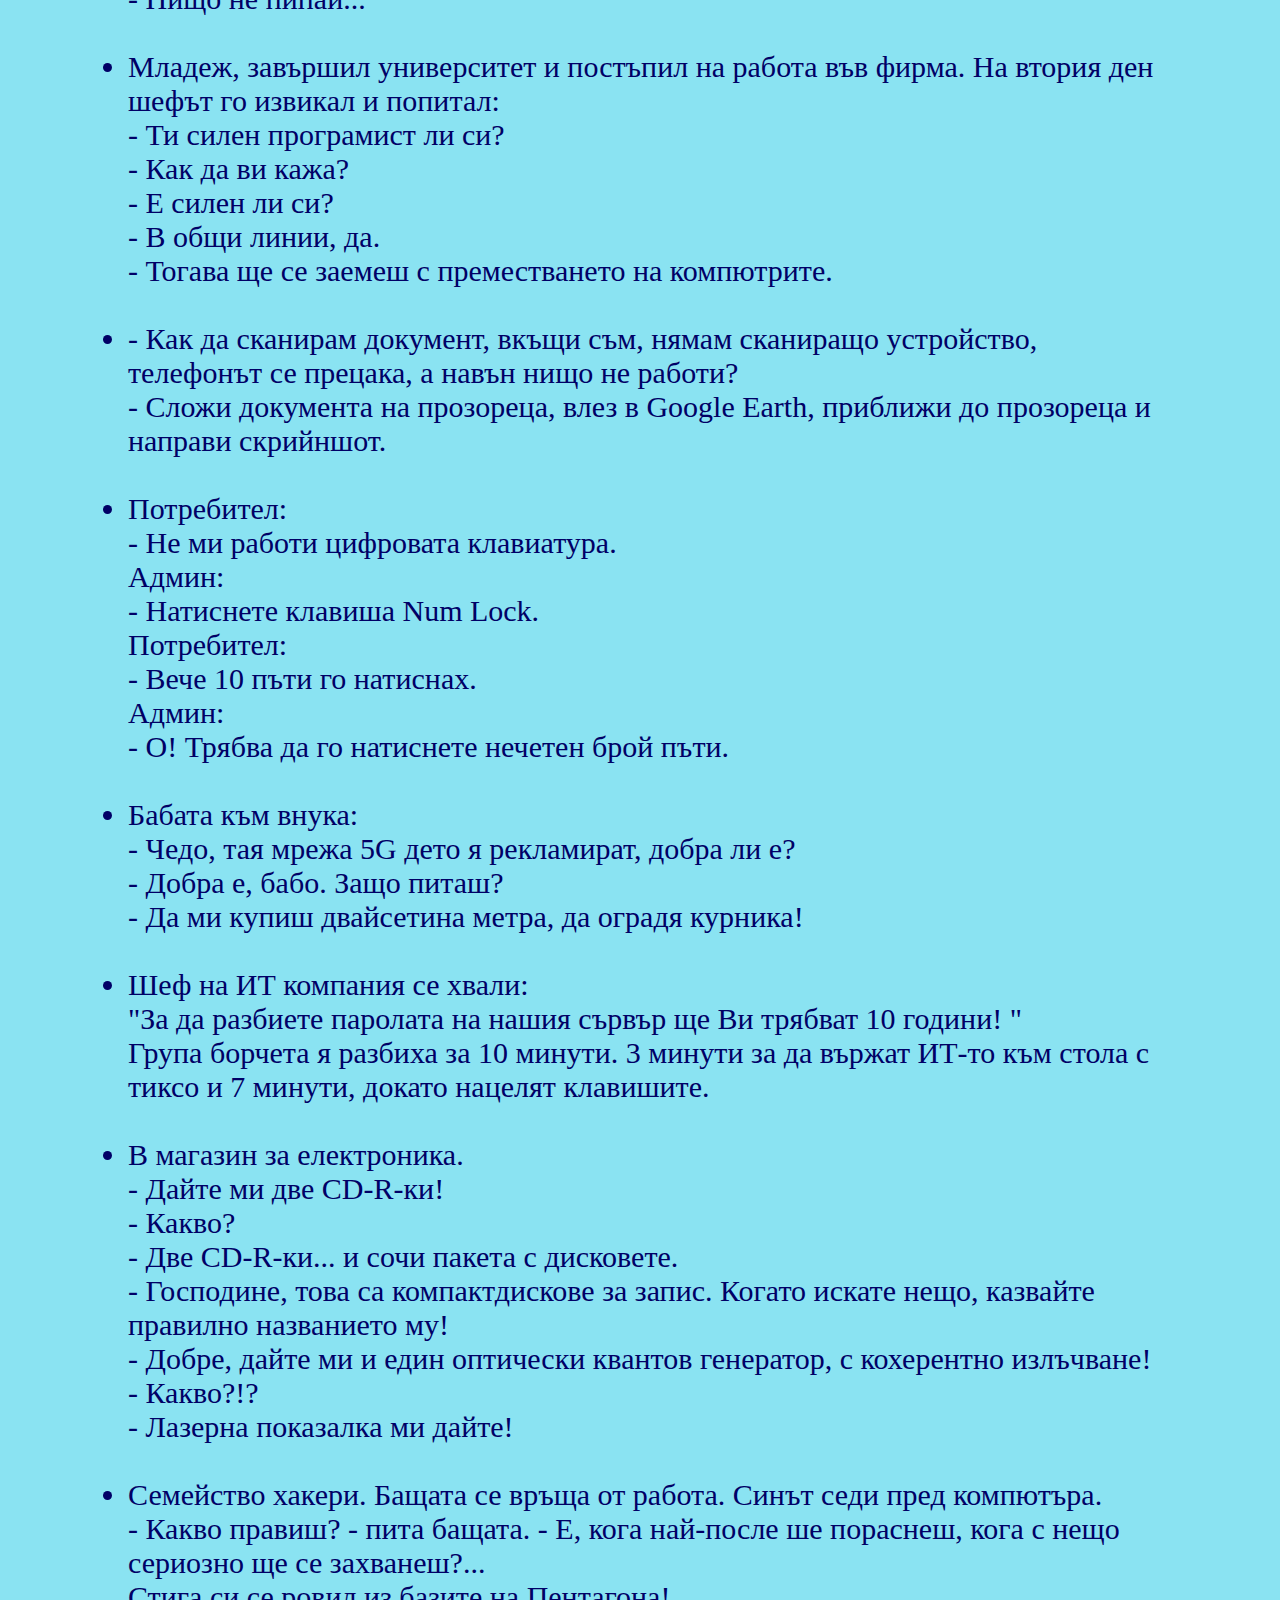
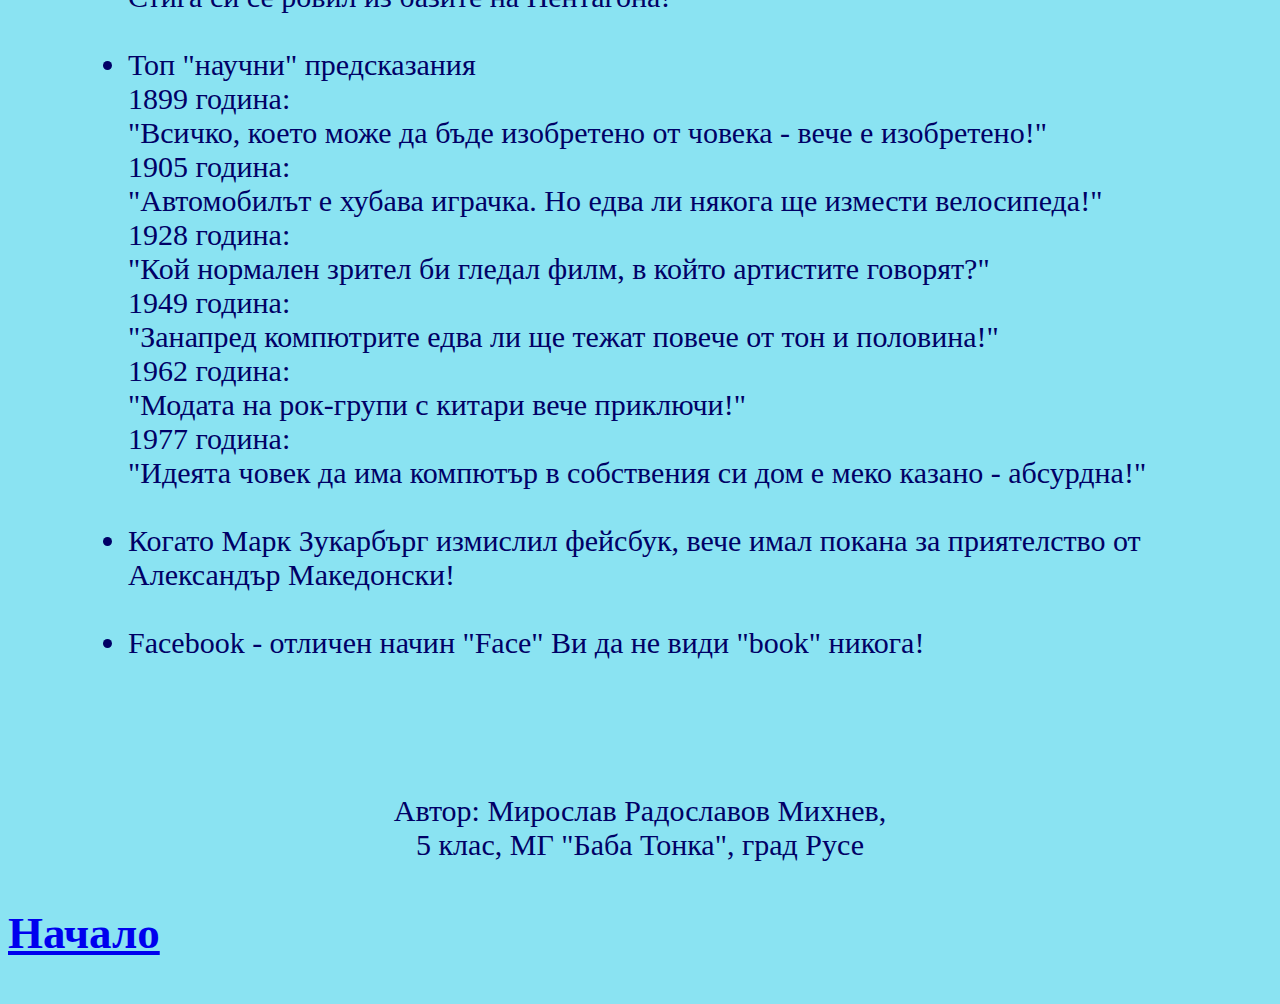
<file: Computer System/stranici/vicove1.html>
<html>
<head>
<title>Вицове по темата</title>
<meta http-equiv="Content-Type"  content="text/html; charset=utf-8">
<link rel="shortcut icon" type="x-icon" href="../icon.png">
<link rel="stylesheet" type="text/css"  href="../style.css">
</head>
<body>
<p style="text-align:center">
<img src="../kartinki/banner.jpg" style="width:1400;height:150">
<h1>Вицове по темата</h1>
<ul>
<li> 
-Бабо, развали се ENTER на компютъра.<br>
- Какво е това, чедо?<br>
- Едно копче, бабо.<br>
- Е, донеси да го зашия, де!<br>
</li>
<br>
<li> 
- С какво се занимаваш?<br>
- Хакер съм.<br>
- Ооо, интересно! Разкажи ми.<br>
- За мен, или за теб?<br>
</li>
<br>
<li> 
Самолет излита, набира височина, компютърен глас съобщава:<br>
- Уважаеми пътници, това е първия в историята на човечеството полет напълно управляван от компютърна система под Windows. Летим на височина 11000 метра, всички системи работят нормално, температура на въздуха минус 15 градуса, минус 15 градуса, минус 15 градуса...
</li>
<br>
<li> 
Чък Норис е единственият, който може да сложи дограма на Windows XP.
</li>
<br>
<li> 
- Здравейте, Пицария Палермо ли е?<br>
- Не, господине! Това е пицария Google.<br>
- Ясно, значи съм набрал грешен номер?<br>
- Не господине, Google купи пицарията.<br>
- Добре! Тогава моята поръчка е...<br>
- Господине, желаете ли да поръчате обичайното?<br>
- Обичайното? Познавате ли ме?<br>
- Според нашия идентификационен регистър за обаждания, последните тридесет пъти сте си поръчали пица със сирена и наденица, с дебела кора.<br>
- Добре! Това ще е!<br>
- Съгласете се да ви предложа, този път да пробвате рикота и рукола със сухи домати...<br>
- Не, аз мразя зеленчуците.<br>
- Сигурно затова холестерола ви е много висок...<br>
- Откъде знаете това?<br>
- От ръководството на абонатите. Там има резултатът от кръвните ви изследвания за последните 7 години.<br>
- Добре, но не искам тази пица! Аз отдавна пия лекарства за високия холестерол.<br>
- Не сте приемали лекарството редовно. Преди два месеца сте си купили само една кутия с тридесет таблетки от аптека на Марешки.<br>
- Купих още хапчета от друга аптека.<br>
- Не мога да намеря такава транзакция от кредитната ви карта!<br>
- Защото платих в брой!<br>
- Не е възможно! Не сте изтеглил толкова много пари според банковото ви извлечение...<br>
- Защото имам друг източник на пари.<br>
- Защо тогава това не е отразено в последната ви данъчна декларация? Да не би, да получавате доходи от недеклариран източник?<br>
- Какви въпроси ми задавате? Достатъчно! Писна ми от Google, Facebook, WhatsApp и Twitter! Ще отида на остров, на който няма <br>
интернет и мобилни телефони и никой няма да ме шпионира.<br>
- Разбирам ви господине, но в такъв случай ще се наложи да си подновите задграничния паспорт, защото е изтекъл още преди шест месеца...
</li>
<br>
<li> 
Влиза клиент в зоомагазин и пита продавача защо папагалите са с различна цена. Продавачът му обяснява:<br>
- Онзи струва 50 евро, защото говори един език. Този до него струва 70 евро, защото може да работи с компютър.<br>
- А онзи опърпаният в ъгъла какво може, че цената му и 500 евро? - пита клиентът.<br>
- И аз не знам какво може, но чувам останалите да му викат "ШЕФЕ".
</li>
<br>
<li> 
- Докторе, боли ме стомахът.<br>
- Какво си ял и пил днес?<br>
- Ципура на скара и бяло френско вино.<br>
- Не сме във Фейсбук, кажи какво яде днес?<br>
- Юфка със захар и сиренье.
</li>
<br>
<li> 
Говорят си мъж и жена току що запознали се.<br>
Тя:<br>
- С какво се занимавате?<br>
Той:<br>
- Писател съм.<br>
Тя:<br>
- Уау, интересно! И какво пишеш?<br>
Той:<br>
- Простотии във фейсбук!
</li>
<br>
<li> 
Детенце на програмист го пита докато той е затънал дълбоко в дебъгването на сложна програма:<br>
- Тате, татееее... абе слънцето утре ще изгрее ли?<br>
Програмистът пита разсеяно:<br>
- Днеска изгря ли?<br>
- Да.<br>
- А вчера?<br>
- Да.<br>
- Нищо не пипай...
</li>
<br>
<li> 
Младеж, завършил университет и постъпил на работа във фирма. На втория ден шефът го извикал и попитал:<br>
- Ти силен програмист ли си?<br>
- Как да ви кажа?<br>
- Е силен ли си?<br>
- В общи линии, да.<br>
- Тогава ще се заемеш с преместването на компютрите.
</li>
<br>
<li> 
- Как да сканирам документ, вкъщи съм, нямам сканиращо устройство, <br>
телефонът се прецака, а навън нищо не работи?<br>
- Сложи документа на прозореца, влез в Google Earth, приближи до прозореца и направи скрийншот.
</li>
<br>
<li> 
Потребител:<br>
- Не ми работи цифровата клавиатура.<br>
Админ:<br>
- Натиснeтe клавиша Num Lock.<br>
Потребител:<br>
- Вече 10 пъти го натиснах.<br>
Админ:<br>
- О! Трябва да го натиснете нечетен брой пъти.
</li>
<br>
<li> 
Бабата към внука:<br>
- Чедо, тая мрежа 5G дето я рекламират, добра ли е?<br>
- Добра е, бабо. Защо питаш?<br>
- Да ми купиш двайсетина метра, да оградя курника!
</li>
<br>
<li> 
Шеф на ИТ компания се хвали:<br>
"За да разбиете паролата на нашия сървър ще Ви трябват 10 години! "<br>
Група борчета я разбиха за 10 минути. 3 минути за да вържат ИТ-то към стола с тиксо и 7 минути, докато нацелят клавишите.
</li>
<br>
<li> 
В магазин за електроника.<br>
- Дайте ми две CD-R-ки!<br>
- Какво?<br>
- Две CD-R-ки... и сочи пакета с дисковете.<br>
- Господине, това са компактдискове за запис. Когато искате нещо, казвайте правилно названието му!<br>
- Добре, дайте ми и един оптически квантов генератор, с кохерентно излъчване!<br>
- Какво?!?<br>
- Лазерна показалка ми дайте!
</li>
<br>
<li> 
Семейство хакери. Бащата се връща от работа. Синът седи пред компютъра.<br>
- Какво правиш? - пита бащата. - Е, кога най-после ше пораснеш, кога с нещо сериозно ще се захванеш?...<br>
Стига си се ровил из базите на Пентагона!
</li>
<br>
<li> 
Топ "научни" предсказания<br>
1899 година:<br>
"Всичко, което може да бъде изобретено от човека - вече е изобретено!"<br>
1905 година:<br>
"Автомобилът е хубава играчка. Но едва ли някога ще измести велосипеда!"<br>
1928 година:<br>
"Кой нормален зрител би гледал филм, в който артистите говорят?"<br>
1949 година:<br>
"Занапред компютрите едва ли ще тежат повече от тон и половина!"<br>
1962 година:<br>
"Модата на рок-групи с китари вече приключи!"<br>
1977 година:<br>
"Идеята човек да има компютър в собствения си дом е меко казано - абсурдна!"
</li>
<br>
<li> 
Когато Марк Зукарбърг измислил фейсбук, вече имал покана за приятелство от Александър Македонски!
</li>
<br>
<li> 
Facebook - отличен начин "Face" Ви да не види "book" никога!
</li>
<br>
</ul>
<p style="text-align:center">
Автор: Мирослав Радославов Михнев,<br>
5 клас, МГ "Баба Тонка", град Русе
<a href="../index.html"><h2>Начало</h2></a>
</p>
</body>
</html>
</file>
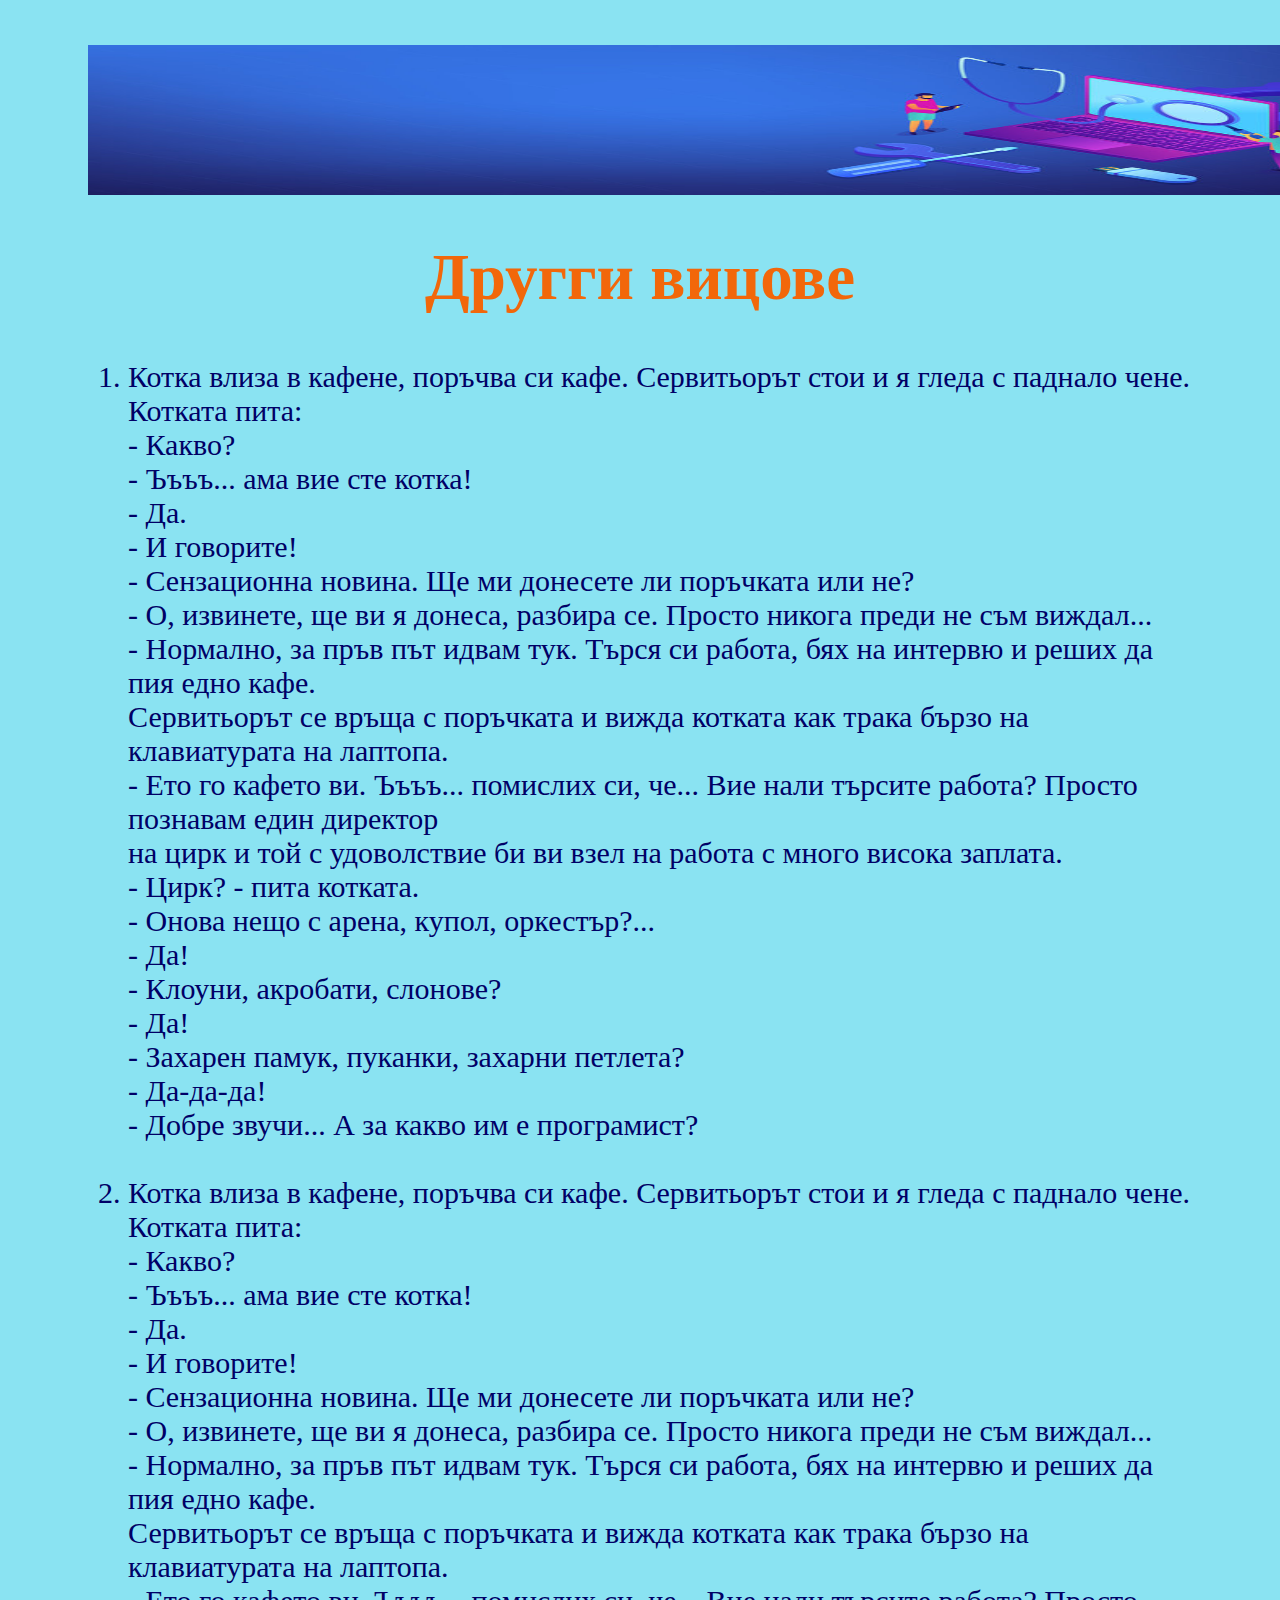
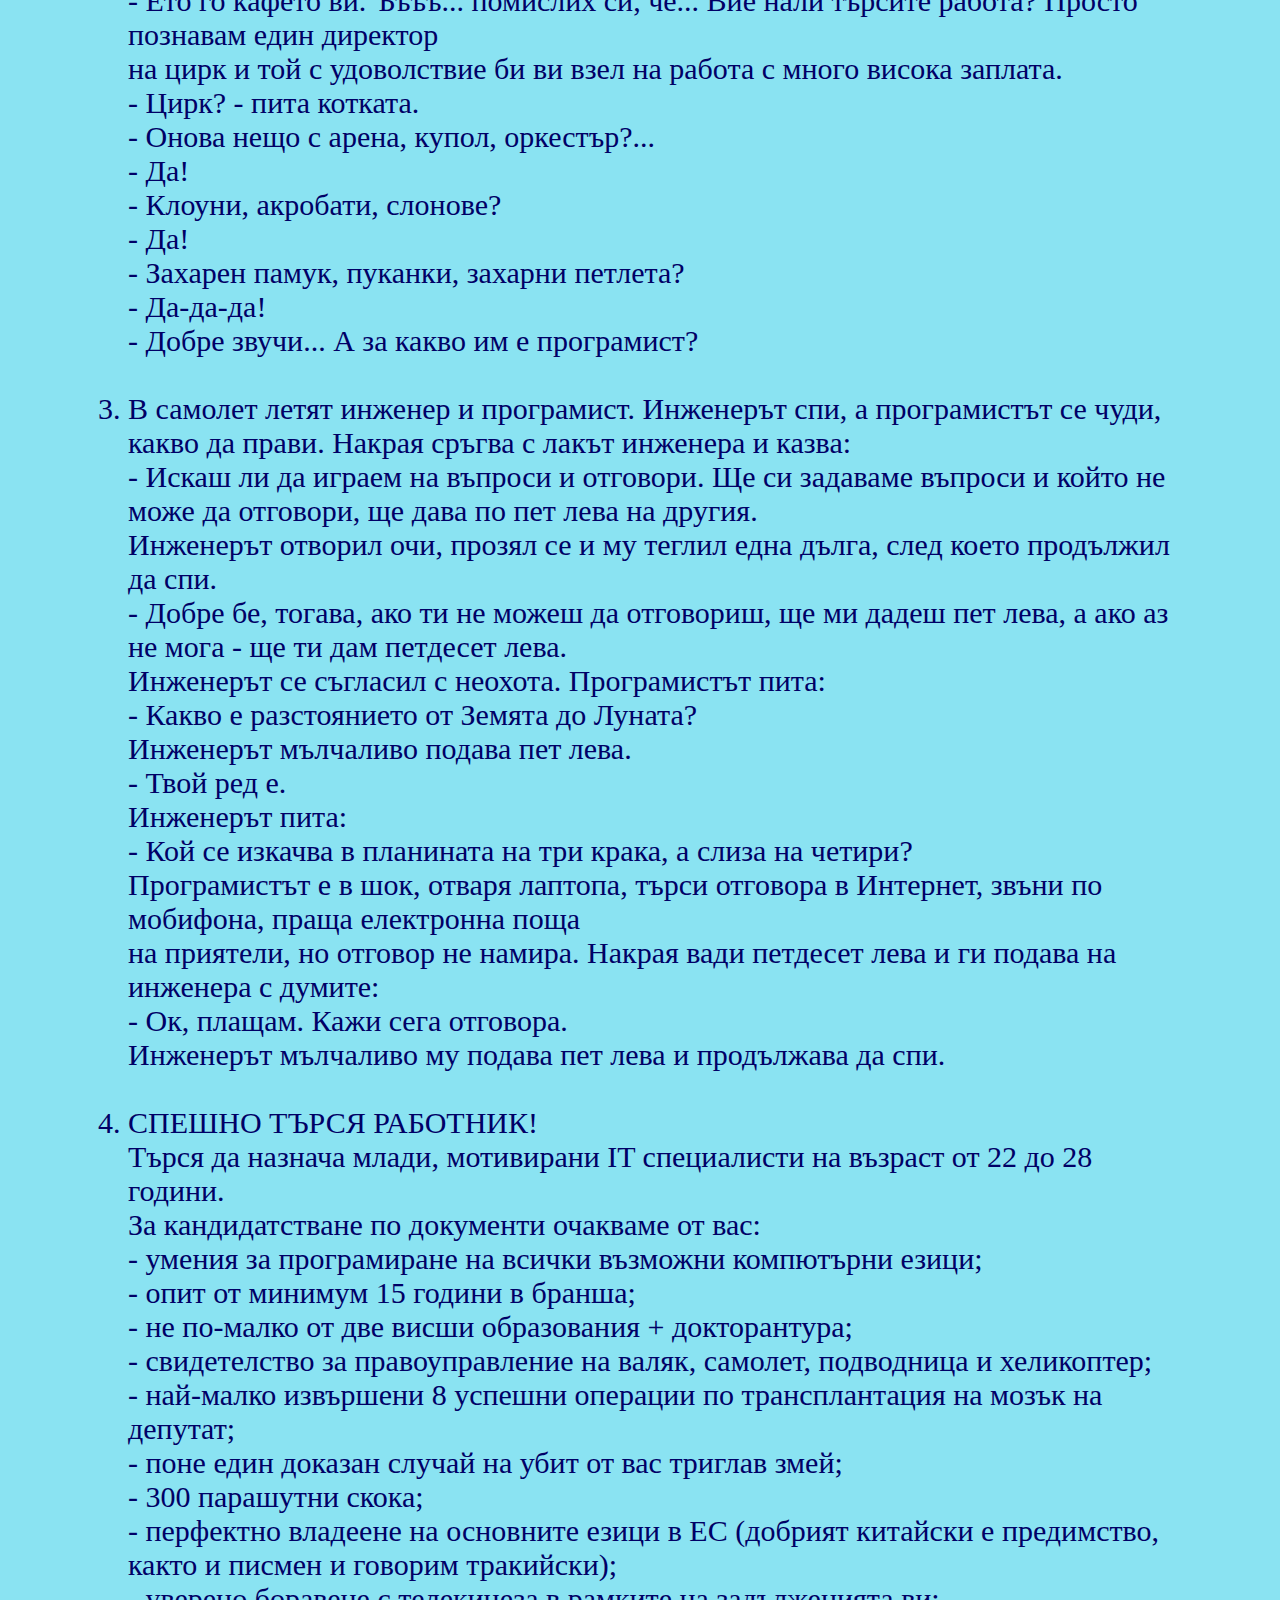
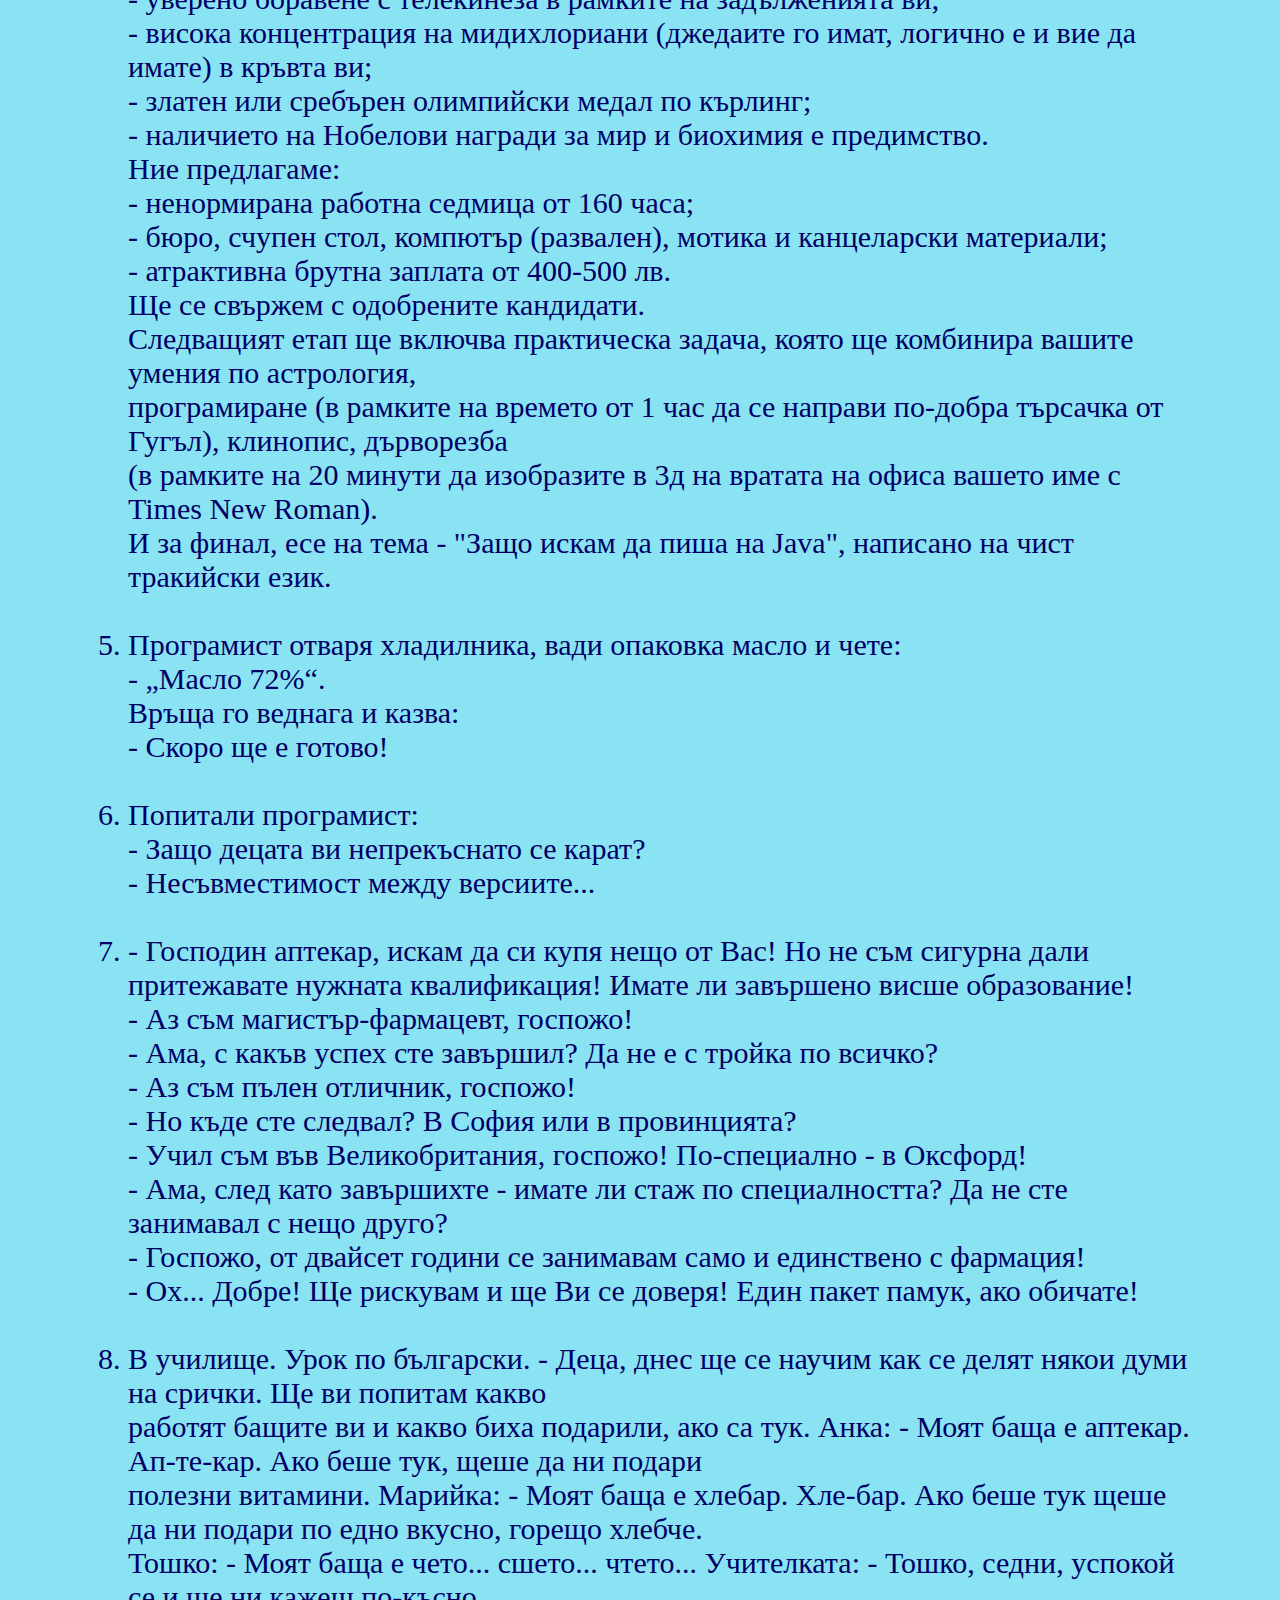
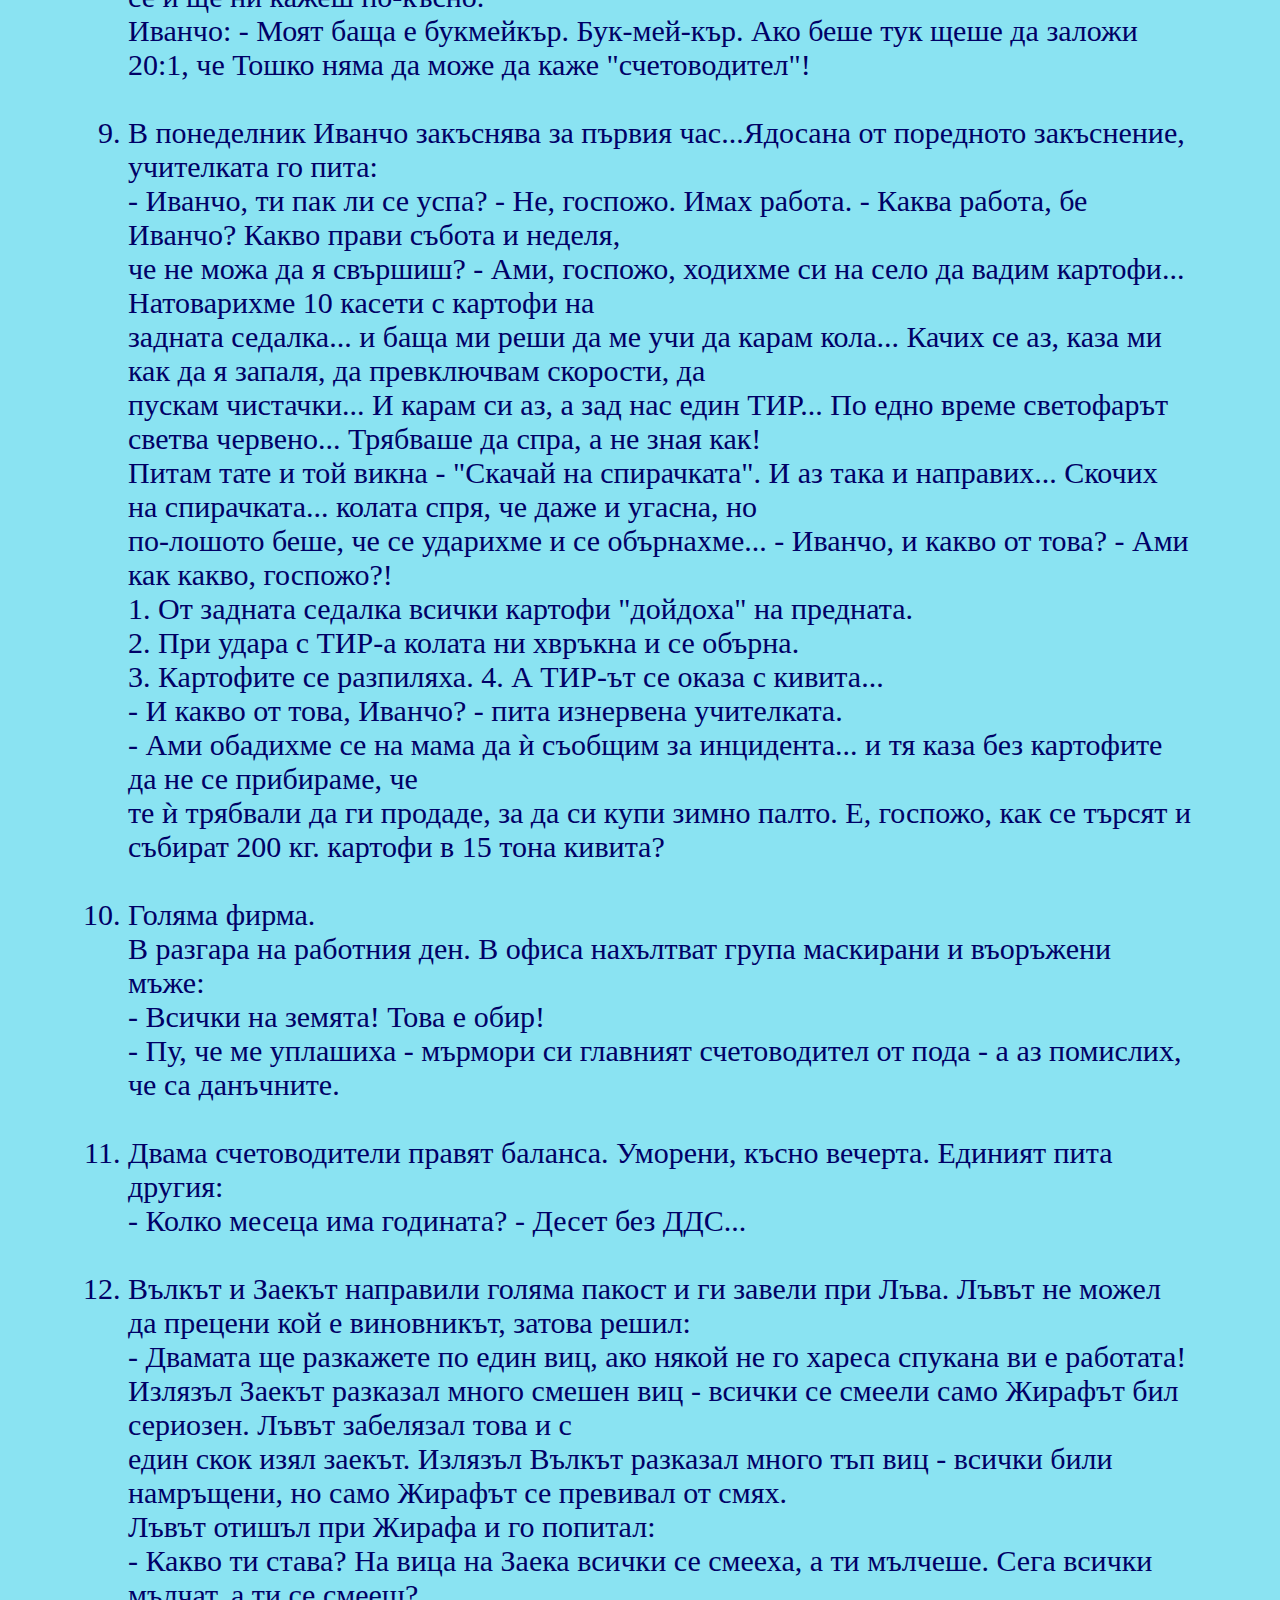
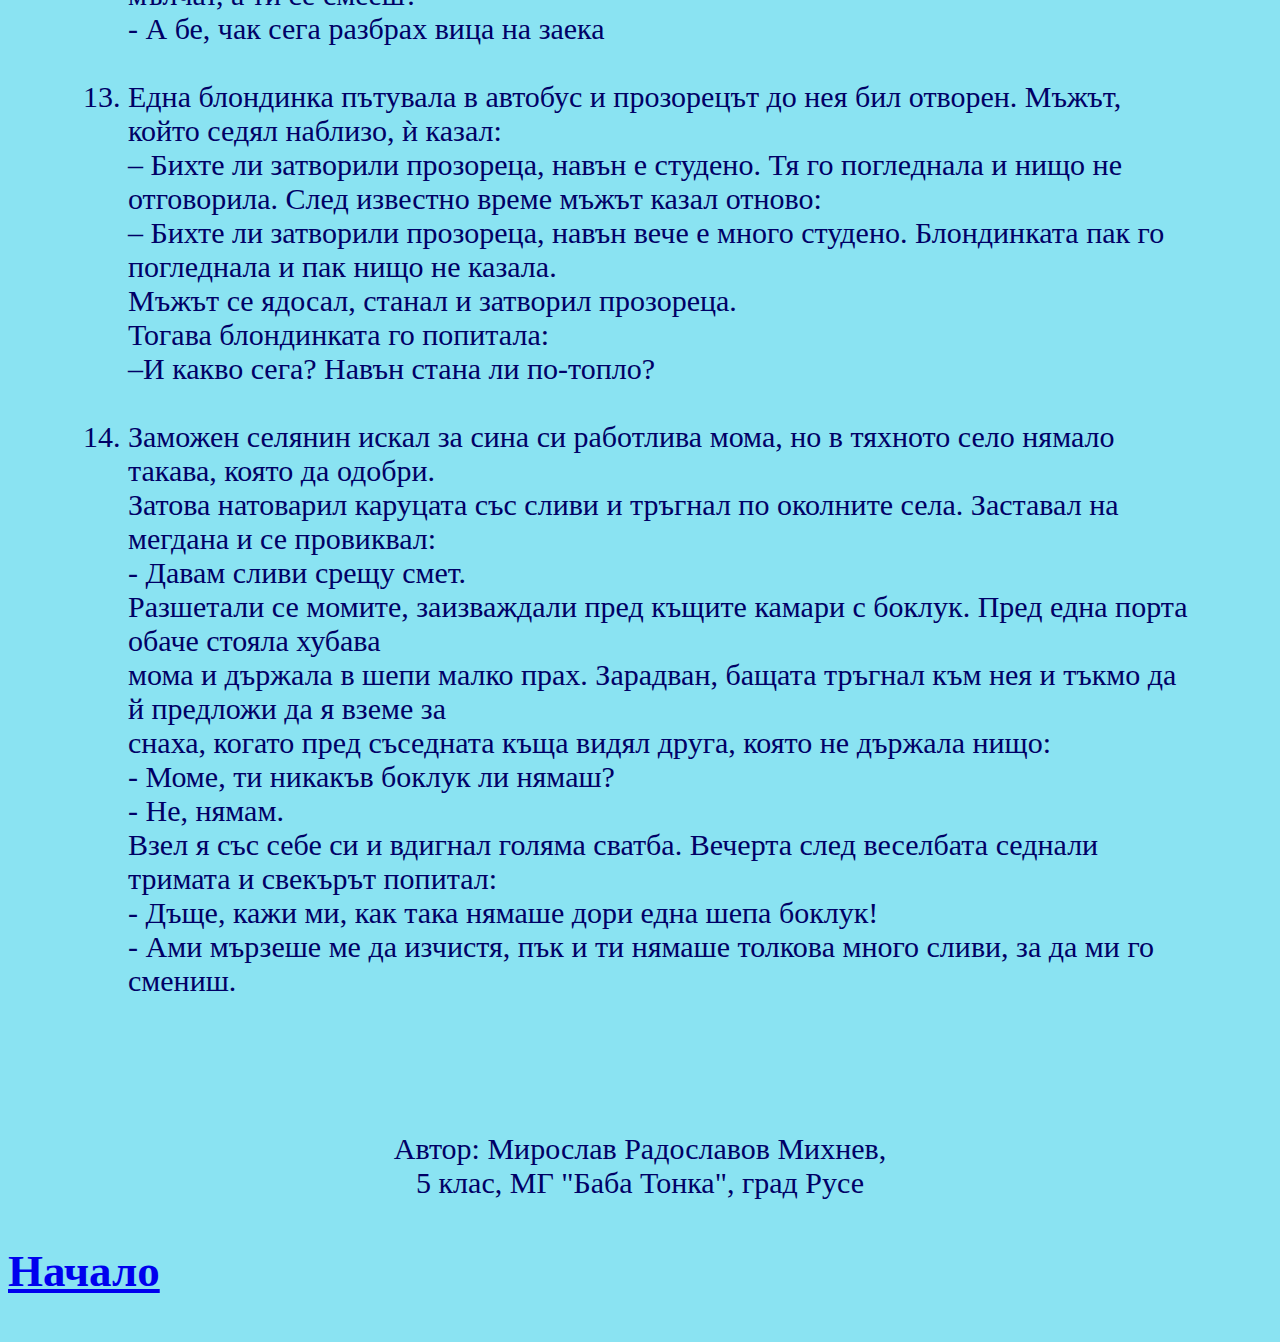
<file: Computer System/stranici/vicove2.html>
<html>
<head>
<title>Други вицове</title>
<meta http-equiv="Content-Type"  content="text/html; charset=utf-8">
<link rel="shortcut icon" type="x-icon" href="../icon.png">
<link rel="stylesheet" type="text/css"  href="../style.css">
</head>
<body>
<p style="text-align:center">
<img src="../kartinki/banner.jpg" style="width:1400;height:150">
<h1>Другги вицове</h1>
<ol>
<li> 
Котка влиза в кафене, поръчва си кафе. Сервитьорът стои и я гледа с паднало чене. Котката пита:<br>
- Какво?<br>
- Ъъъъ... ама вие сте котка!<br>
- Да.<br>
- И говорите!<br>
- Сензационна новина. Ще ми донесете ли поръчката или не?<br>
- О, извинете, ще ви я донеса, разбира се. Просто никога преди не съм виждал...<br>
- Нормално, за пръв път идвам тук. Търся си работа, бях на интервю и реших да пия едно кафе.<br>
Сервитьорът се връща с поръчката и вижда котката как трака бързо на клавиатурата на лаптопа.<br>
- Ето го кафето ви. Ъъъъ... помислих си, че... Виe нали търсите работа? Просто познавам един директор <br>
на цирк и той с удоволствие би ви взел на работа с много висока заплата.<br>
- Цирк? - пита котката.<br>
- Онова нещо с арена, купол, оркестър?...<br>
- Да!<br>
- Клоуни, акробати, слонове?<br>
- Да!<br>
- Захарен памук, пуканки, захарни петлета?<br>
- Да-да-да!<br>
- Добре звучи... А за какво им е програмист?<br>
</li>
<br>
<li> 
Котка влиза в кафене, поръчва си кафе. Сервитьорът стои и я гледа с паднало чене. Котката пита:<br>
- Какво?<br>
- Ъъъъ... ама вие сте котка!<br>
- Да.<br>
- И говорите!<br>
- Сензационна новина. Ще ми донесете ли поръчката или не?<br>
- О, извинете, ще ви я донеса, разбира се. Просто никога преди не съм виждал...<br>
- Нормално, за пръв път идвам тук. Търся си работа, бях на интервю и реших да пия едно кафе.<br>
Сервитьорът се връща с поръчката и вижда котката как трака бързо на клавиатурата на лаптопа.<br>
- Ето го кафето ви. Ъъъъ... помислих си, че... Виe нали търсите работа? Просто познавам един директор <br>
на цирк и той с удоволствие би ви взел на работа с много висока заплата.<br>
- Цирк? - пита котката.<br>
- Онова нещо с арена, купол, оркестър?...<br>
- Да!<br>
- Клоуни, акробати, слонове?<br>
- Да!<br>
- Захарен памук, пуканки, захарни петлета?<br>
- Да-да-да!<br>
- Добре звучи... А за какво им е програмист?<br>
</li>
<br>
<li> 
В самолет летят инженер и програмист. Инженерът спи, а програмистът се чуди, какво да прави. Накрая сръгва с лакът инженера и казва:<br>
- Искаш ли да играем на въпроси и отговори. Ще си задаваме въпроси и който не може да отговори, ще дава по пет лева на другия.<br>
Инженерът отворил очи, прозял се и му теглил една дълга, след което продължил да спи.<br>
- Добре бе, тогава, ако ти не можеш да отговориш, ще ми дадеш пет лева, а ако аз не мога - ще ти дам петдесет лева.<br>
Инженерът се съгласил с неохота. Програмистът пита:<br>
- Какво е разстоянието от Земята до Луната?<br>
Инженерът мълчаливо подава пет лева.<br>
- Твой ред е.<br>
Инженерът пита:<br>
- Кой се изкачва в планината на три крака, а слиза на четири?<br>
Програмистът е в шок, отваря лаптопа, търси отговора в Интернет, звъни по мобифона, праща електронна поща <br>
на приятели, но отговор не намира. Накрая вади петдесет лева и ги подава на инженера с думите:<br>
- Ок, плащам. Кажи сега отговора.<br>
Инженерът мълчаливо му подава пет лева и продължава да спи.
</li>
<br>
<li> 
СПЕШНО ТЪРСЯ РАБОТНИК!<br>
Търся да назнача млади, мотивирани IT специалисти на възраст от 22 до 28 години.<br>
За кандидатстване по документи очакваме от вас:<br>
- умения за програмиране на всички възможни компютърни езици;<br>
- опит от минимум 15 години в бранша;<br>
- не по-малко от две висши образования + докторантура;<br>
- свидетелство за правоуправление на валяк, самолет, подводница и хеликоптер;<br>
- най-малко извършени 8 успешни операции по трансплантация на мозък на депутат;<br>
- поне един доказан случай на убит от вас триглав змей;<br>
- 300 парашутни скока;<br>
- перфектно владеене на основните езици в ЕС (добрият китайски е предимство, както и писмен и говорим тракийски);<br>
- уверено боравене с телекинеза в рамките на задълженията ви;<br>
- висока концентрация на мидихлориани (джедаите го имат, логично е и вие да имате) в кръвта ви;<br>
- златен или сребърен олимпийски медал по кърлинг;<br>
- наличието на Нобелови награди за мир и биохимия е предимство.<br>
Ние предлагаме:<br>
- ненормирана работна седмица от 160 часа;<br>
- бюро, счупен стол, компютър (развален), мотика и канцеларски материали;<br>
- атрактивна брутна заплата от 400-500 лв.<br>
Ще се свържем с одобрените кандидати.<br>
Следващият етап ще включва практическа задача, която ще комбинира вашите умения по астрология, <br>
програмиране (в рамките на времето от 1 час да се направи по-добра търсачка от Гугъл), клинопис, дърворезба<br>
 (в рамките на 20 минути да изобразите в 3д на вратата на офиса вашето име с Times New Roman).<br>
И за финал, есе на тема - "Защо искам да пиша на Java", написано на чист тракийски език.
</li>
<br>
<li> 
Програмист отваря хладилника, вади опаковка масло и чете:<br>
- „Масло 72%“.<br>
Връща го веднага и казва:<br>
- Скоро ще е готово!
</li>
<br>
<li> 
Попитали програмист:<br>
- Защо децата ви непрекъснато се карат?<br>
- Несъвместимост между версиите...
</li>
<br>
<li> 
- Господин аптекар, искам да си купя нещо от Вас! Но не съм сигурна дали притежавате нужната квалификация! Имате ли завършено висше образование!<br>
- Аз съм магистър-фармацевт, госпожо!<br>
- Ама, с какъв успех сте завършил? Да не е с тройка по всичко?<br>
- Аз съм пълен отличник, госпожо!<br>
- Но къде сте следвал? В София или в провинцията?<br>
- Учил съм във Великобритания, госпожо! По-специално - в Оксфорд!<br>
- Ама, след като завършихте - имате ли стаж по специалността? Да не сте занимавал с нещо друго?<br>
- Госпожо, от двайсет години се занимавам само и единствено с фармация!<br>
- Ох... Добре! Ще рискувам и ще Ви се доверя! Един пакет памук, ако обичате!
</li>
<br>
<li> 
В училище. Урок по български. - Деца, днес ще се научим как се делят някои думи на срички. Ще ви попитам какво <br>
работят бащите ви и какво биха подарили, ако са тук. Анка: - Моят баща е аптекар. Ап-те-кар. Ако беше тук, щеше да ни подари<br>
 полезни витамини. Марийка: - Моят баща е хлебар. Хле-бар. Ако беше тук щеше да ни подари по едно вкусно, горещо хлебче. <br>
Тошко: - Моят баща е чето... сшето... чтето... Учителката: - Тошко, седни, успокой се и ще ни кажеш по-късно. <br>
Иванчо: - Моят баща е букмейкър. Бук-мей-кър. Ако беше тук щеше да заложи 20:1, че Тошко няма да може да каже "счетоводител"!
</li>
<br>
<li> 
В понеделник Иванчо закъснява за първия час...Ядосана от поредното закъснение, учителката го пита:<br>
 - Иванчо, ти пак ли се успа? - Не, госпожо. Имах работа. - Каква работа, бе Иванчо? Какво прави събота и неделя, <br>
че не можа да я свършиш? - Ами, госпожо, ходихме си на село да вадим картофи... Натоварихме 10 касети с картофи на <br>
задната седалка... и баща ми реши да ме учи да карам кола... Качих се аз, каза ми как да я запаля, да превключвам скорости, да <br>
пускам чистачки... И карам си аз, а зад нас един ТИР... По едно време светофарът светва червено... Трябваше да спра, а не зная как!<br>
 Питам тате и той викна - "Скачай на спирачката". И аз така и направих... Скочих на спирачката... колата спря, че даже и угасна, но <br>
по-лошото беше, че се ударихме и се обърнахме... - Иванчо, и какво от това? - Ами как какво, госпожо?! <br>
1. От задната седалка всички  картофи "дойдоха" на предната.<br>
 2. При удара с ТИР-а колата ни хвръкна и се обърна.<br>
 3. Картофите се разпиляха. 4. А ТИР-ът се оказа с кивита... <br>
- И какво от това, Иванчо? - пита изнервена учителката.<br>
 - Ами обадихме се на мама да ѝ съобщим за инцидента... и тя каза без картофите да не се прибираме, че <br>
те ѝ трябвали да ги продаде, за да си купи зимно палто. Е, госпожо, как се търсят и събират 200 кг. картофи в 15 тона кивита?
</li>
<br>
<li> 
Голяма фирма.<br>
 В разгара на работния ден. В офиса нахълтват група маскирани и въоръжени мъже: <br>
- Всички на земята! Това е обир! <br>
- Пу, че ме уплашиха - мърмори си главният счетоводител от пода - а аз помислих, че са данъчните.
</li>
<br>
<li> 
Двама счетоводители правят баланса. Уморени, късно вечерта. Единият пита другия: <br>
- Колко месеца има годината? - Десет без ДДС...
</li>
<br>
<li> 
Вълкът и Заекът направили голяма пакост и ги завели при Лъва. Лъвът не можел да прецени кой е виновникът, затова решил:<br>
 - Двамата ще разкажете по един виц, ако някой не го хареса спукана ви е работата!<br>
 Излязъл Заекът разказал много смешен виц - всички се смеели само Жирафът бил сериозен. Лъвът забелязал това и с <br>
един скок изял заекът. Излязъл Вълкът разказал много тъп виц - всички били намръщени, но само Жирафът се превивал от смях. <br>
Лъвът отишъл при Жирафа и го попитал: <br>
- Какво ти става? На вица на Заека всички се смееха, а ти мълчеше. Сега всички мълчат, а ти се смееш?<br>
 - А бе, чак сега разбрах вица на заека<br>
</li>
<br>
<li> 
Една блондинка пътувала в автобус и прозорецът до нея бил отворен. Мъжът, който седял наблизо, ѝ казал: <br>
– Бихте ли затворили прозореца, навън е студено. Тя го погледнала и нищо не отговорила. След известно време мъжът казал отново:<br>
 – Бихте ли затворили прозореца, навън вече е много студено. Блондинката пак го погледнала и пак нищо не казала. <br>
Мъжът се ядосал, станал и затворил прозореца.<br>
 Тогава блондинката го попитала: <br>
–И какво сега? Навън стана ли по-топло?<br>
</li>
<br>
<li> 
Заможен селянин искал за сина си работлива мома, но в тяхното село нямало такава, която да одобри. <br>
Затова натоварил каруцата със сливи и тръгнал по околните села. Заставал на мегдана и се провиквал: <br>
- Давам сливи срещу смет. <br>
Разшетали се момите, заизваждали пред къщите камари с боклук. Пред една порта обаче стояла хубава <br>
мома и държала в шепи малко прах. Зарадван, бащата тръгнал към нея и тъкмо да й предложи да я вземе за<br>
 снаха, когато пред съседната къща видял друга, която не държала нищо: <br>
- Моме, ти никакъв боклук ли нямаш? <br>
- Не, нямам.<br>
 Взел я със себе си и вдигнал голяма сватба. Вечерта след веселбата седнали тримата и свекърът попитал:<br>
 - Дъще, кажи ми, как така нямаше дори една шепа боклук! <br>
- Ами мързеше ме да изчистя, пък и ти нямаше толкова много сливи, за да ми го смениш.
</li>
<br>
</ol>
<p style="text-align:center">
Автор: Мирослав Радославов Михнев,<br>
5 клас, МГ "Баба Тонка", град Русе
<a href="../index.html"><h2>Начало</h2></a>
</p>
</body>
</html>
</file>
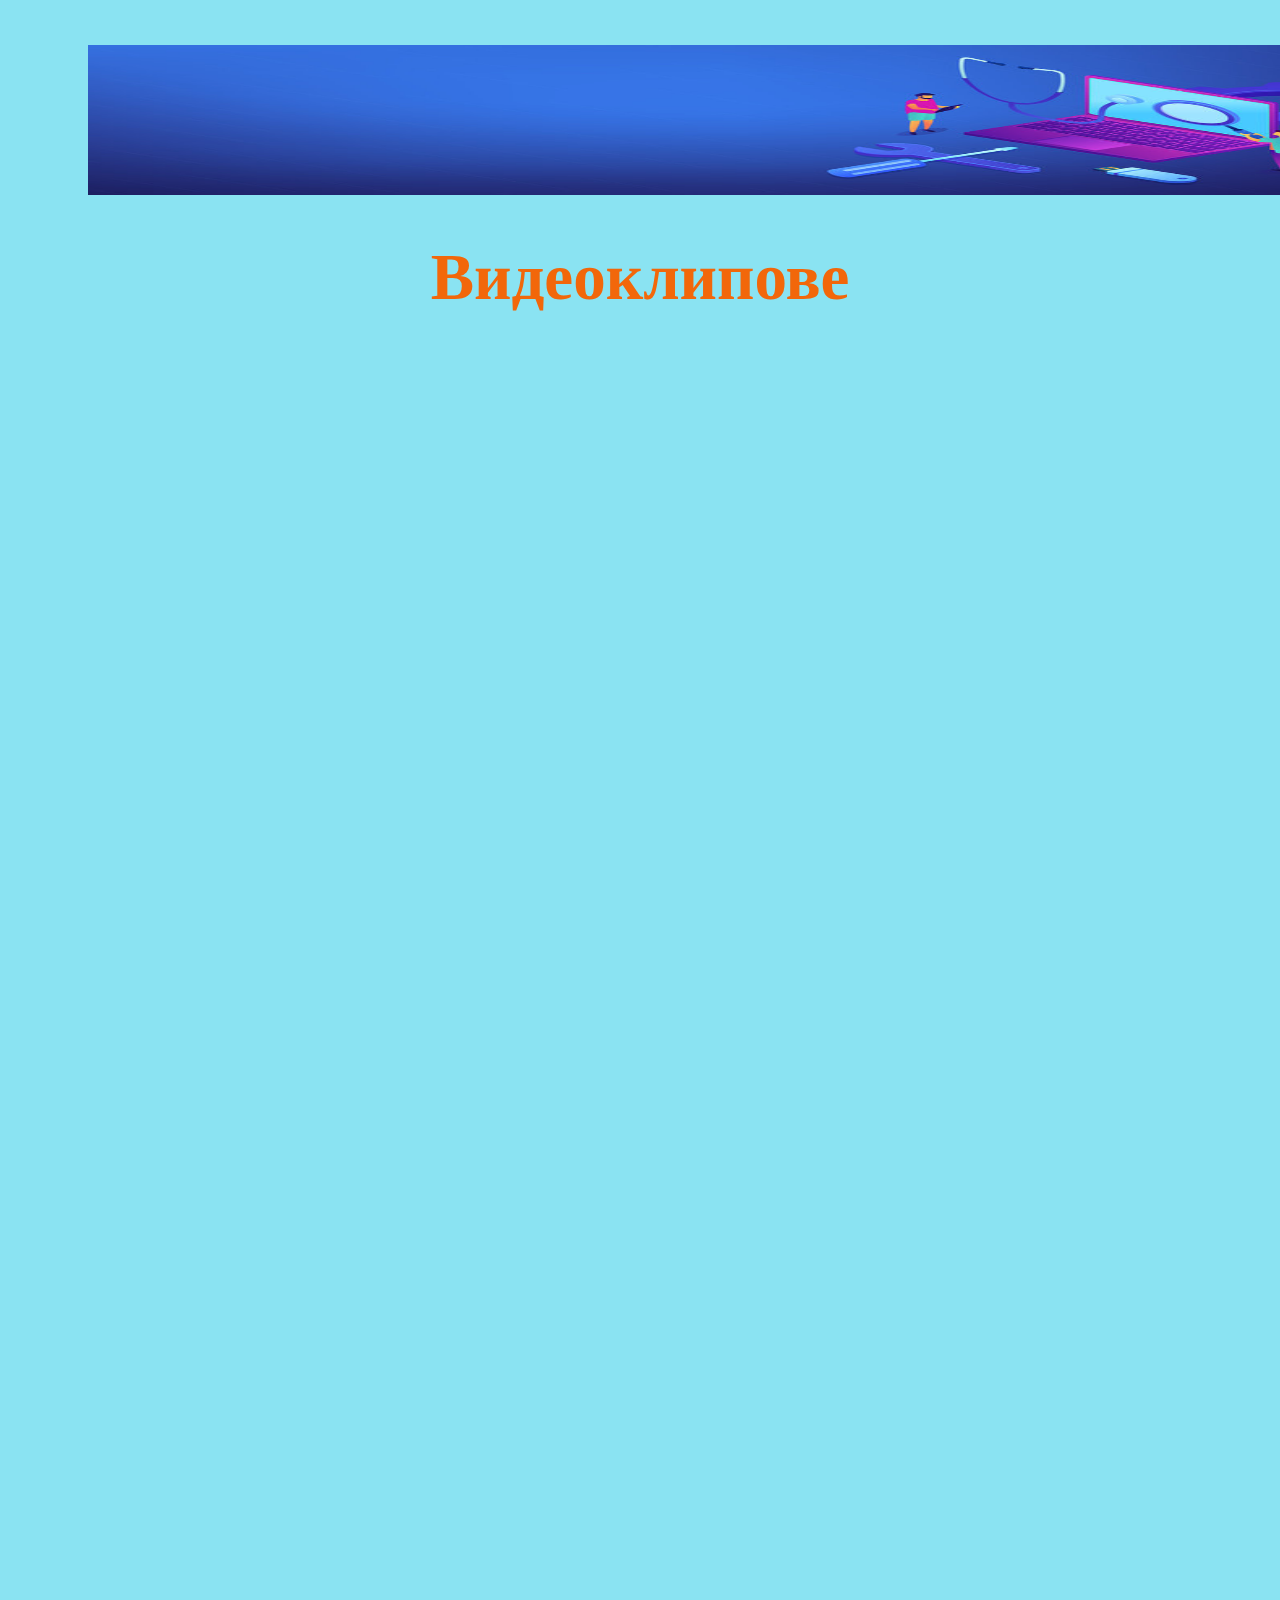
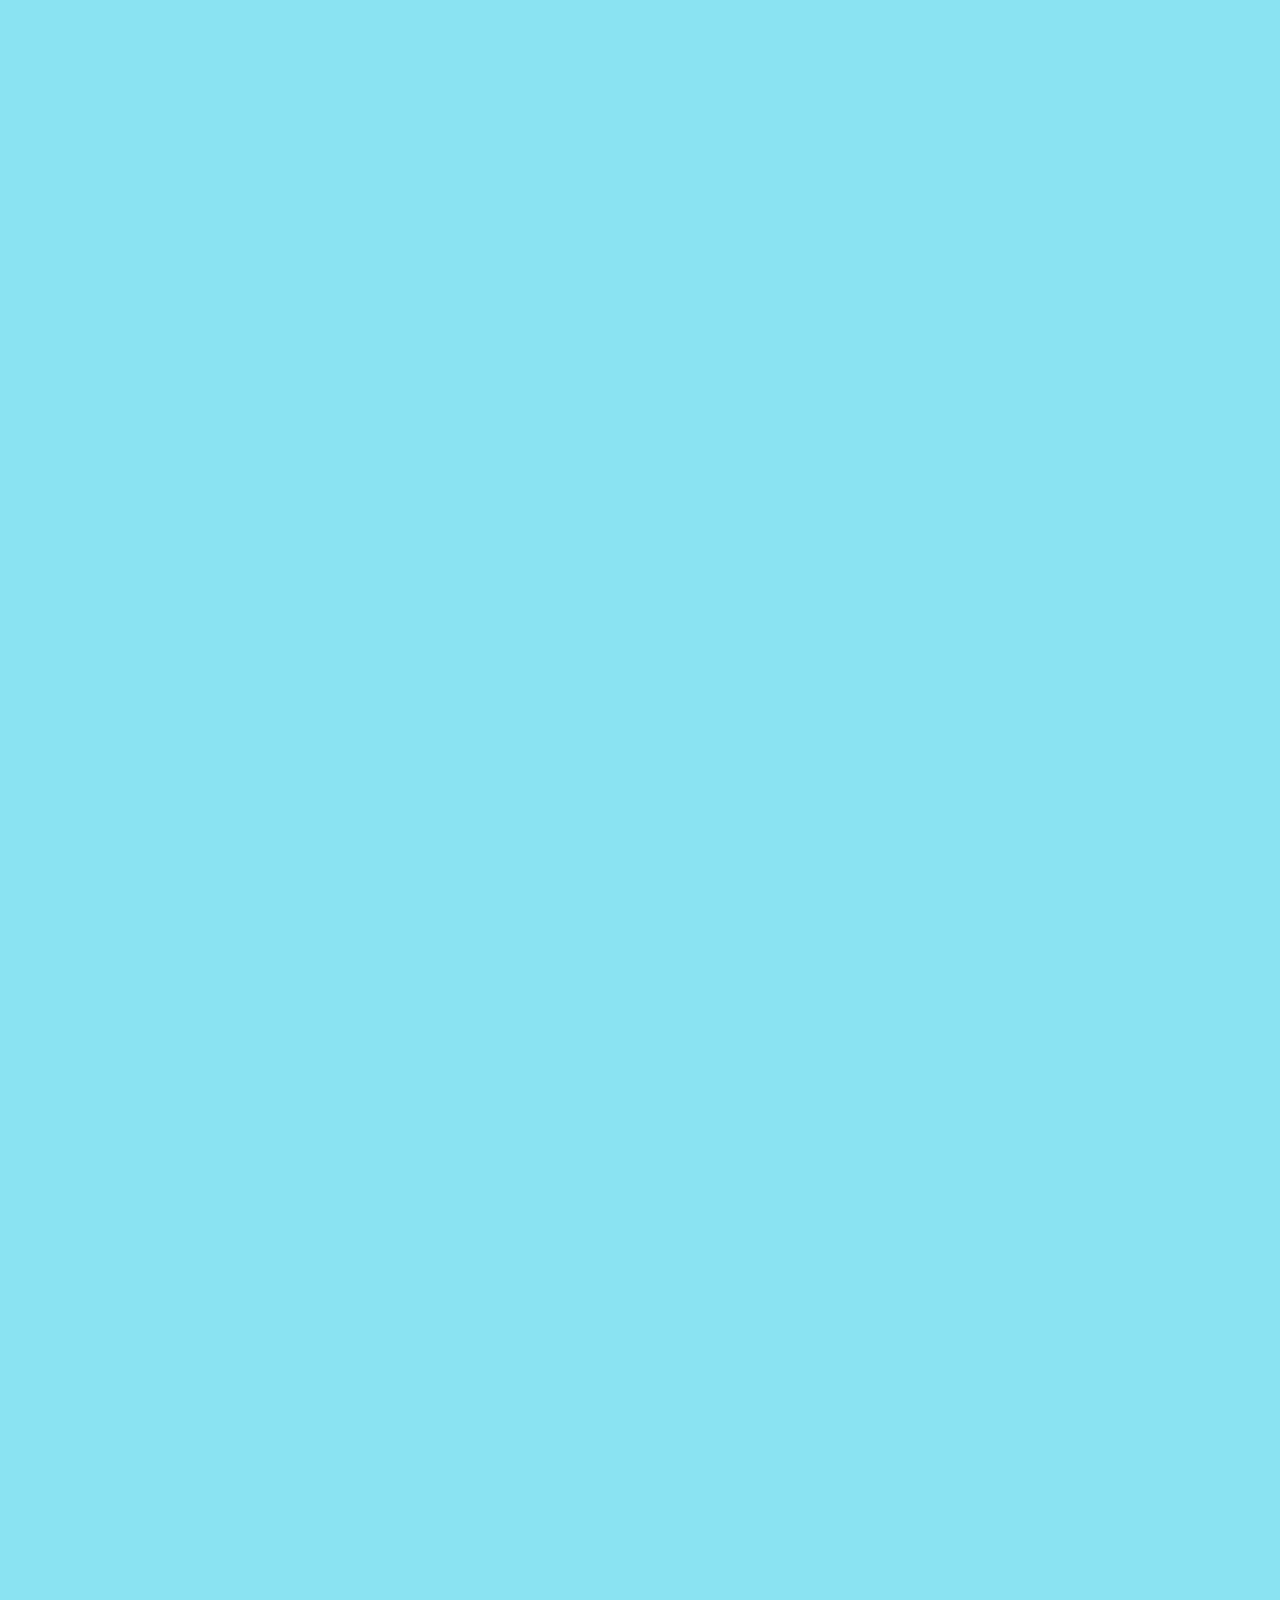
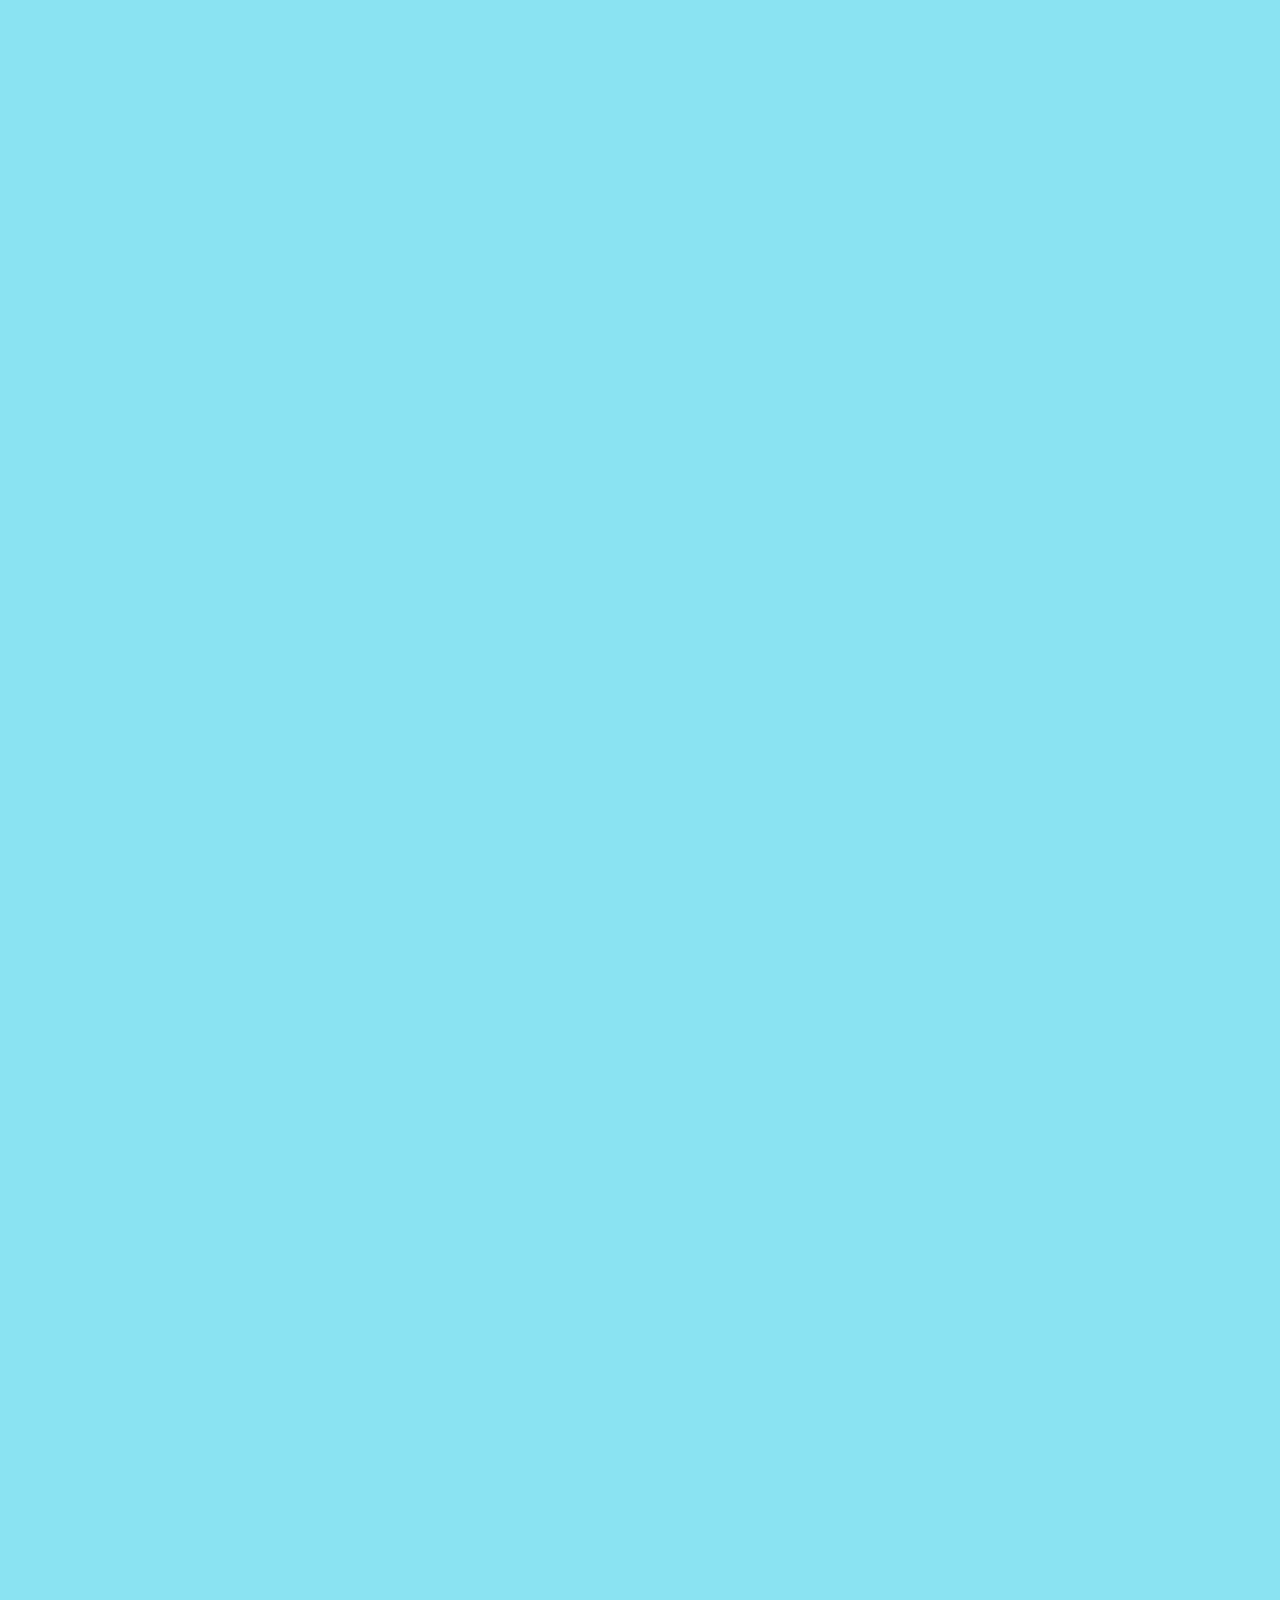
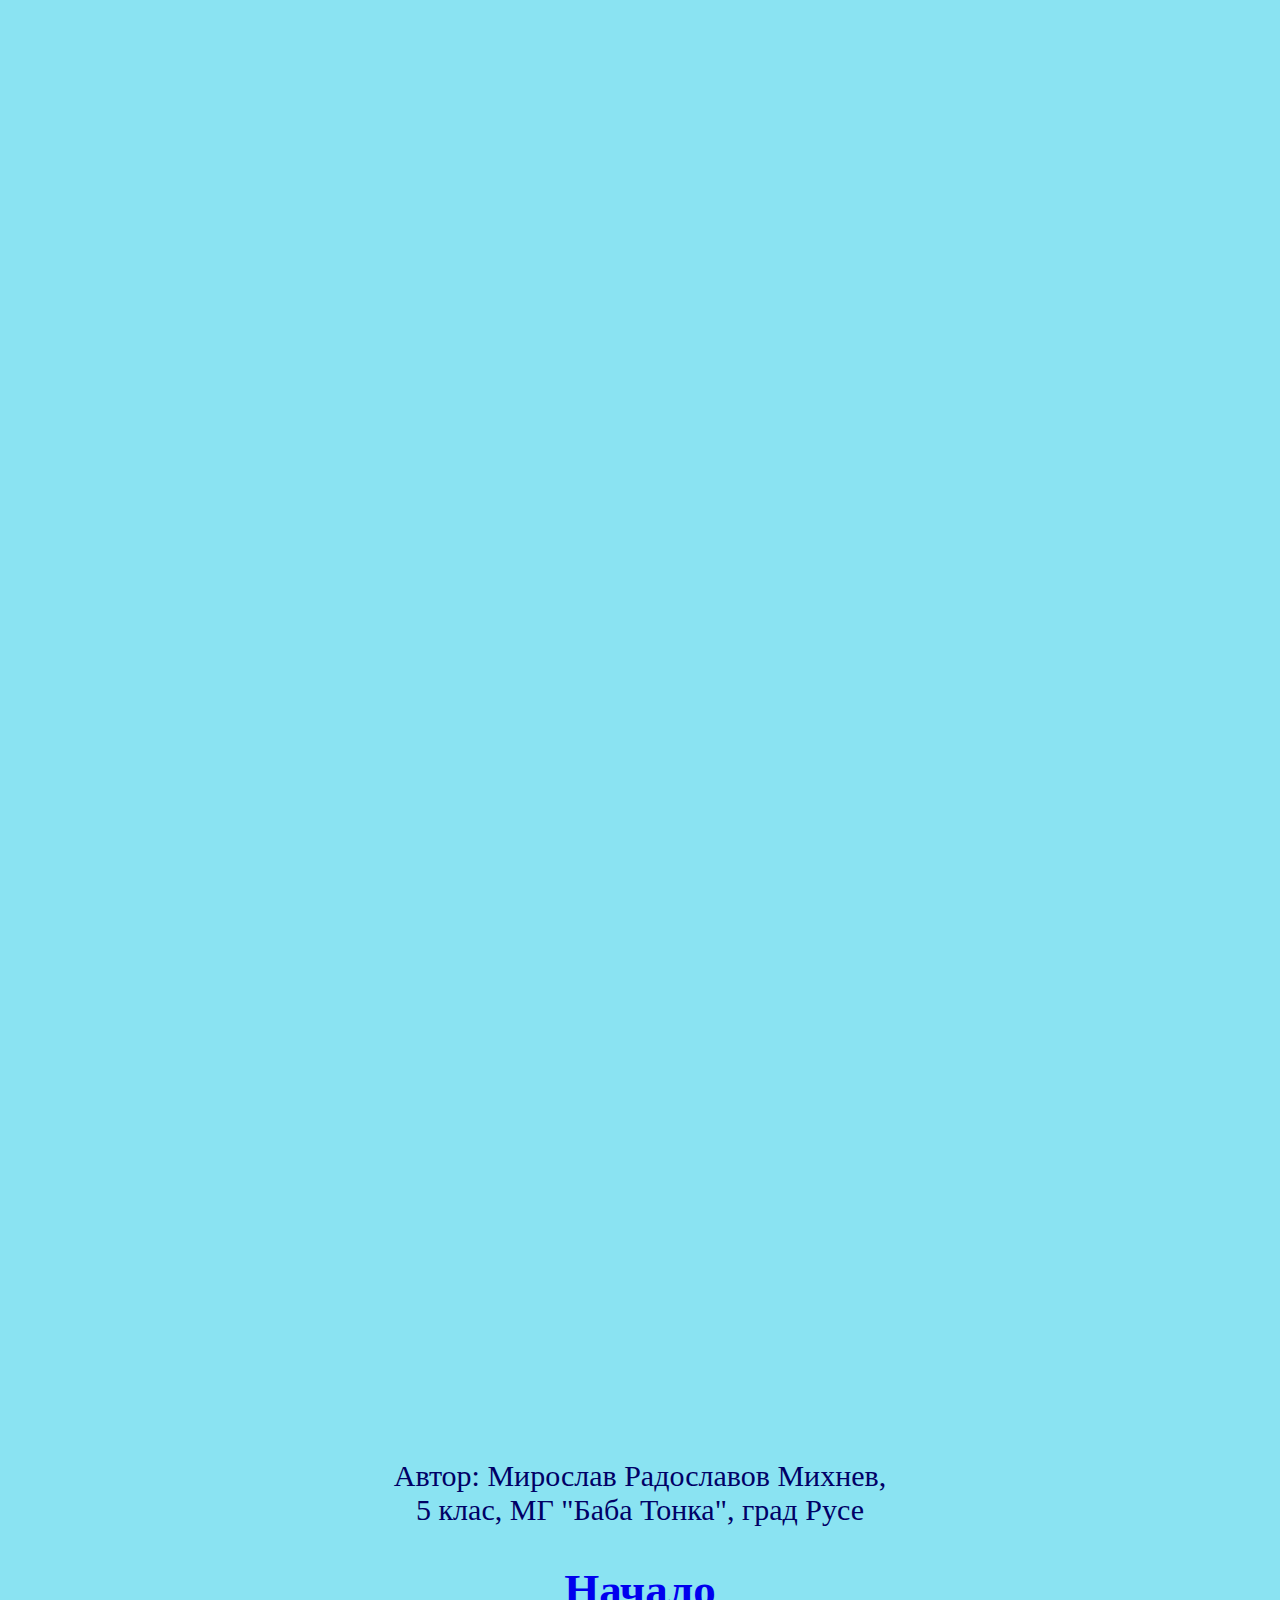
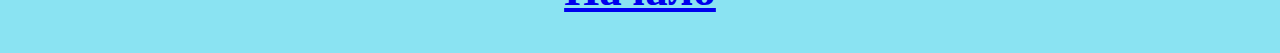
<file: Computer System/stranici/video.html>
<html>
<head>
<title>Видеоклипове</title>
<meta http-equiv="Content-Type"  content="text/html; charset=utf-8">
<link rel="shortcut icon" type="x-icon" href="../icon.png">
<link rel="stylesheet" type="text/css"  href="../style.css">
</head>
<body>
<p style="text-align:center">
<img src="../kartinki/banner.jpg" style="width:1400;height:150">
<h1>Видеоклипове</h1>
<center><iframe width="928" height="522" src="https://www.youtube.com/embed/e4BqsLQgMJQ" title="Съвети част 1.1: Компютър: Основни компоненти." frameborder="0" allow="accelerometer; autoplay; clipboard-write; encrypted-media; gyroscope; picture-in-picture; web-share" referrerpolicy="strict-origin-when-cross-origin" allowfullscreen></iframe><br><br><br>
<iframe width="928" height="522" src="https://www.youtube.com/embed/51dQGTHtuPU" title="КАК ДА ИЗБЕРЕМ МОНИТОР?" frameborder="0" allow="accelerometer; autoplay; clipboard-write; encrypted-media; gyroscope; picture-in-picture; web-share" referrerpolicy="strict-origin-when-cross-origin" allowfullscreen></iframe><br><br><br>
<iframe width="928" height="522" src="https://www.youtube.com/embed/9Tb6sZOS90k" title="Компютърен свят, еп. 1 - Еволюцията на компютрите" frameborder="0" allow="accelerometer; autoplay; clipboard-write; encrypted-media; gyroscope; picture-in-picture; web-share" referrerpolicy="strict-origin-when-cross-origin" allowfullscreen></iframe><br><br><br>
<iframe width="928" height="522" src="https://www.youtube.com/embed/o5PJrIWiQiY" title="ВСИЧКО КОЕТО ТРЯБВА ДА ЗНАЕМ ЗА SSD (2023)" frameborder="0" allow="accelerometer; autoplay; clipboard-write; encrypted-media; gyroscope; picture-in-picture; web-share" referrerpolicy="strict-origin-when-cross-origin" allowfullscreen></iframe><br><br><br>
<iframe width="928" height="522" src="https://www.youtube.com/embed/J5p7AprfLY4" title="50 Невероятни Факта за ИНТЕРНЕТ" frameborder="0" allow="accelerometer; autoplay; clipboard-write; encrypted-media; gyroscope; picture-in-picture; web-share" referrerpolicy="strict-origin-when-cross-origin" allowfullscreen></iframe><br><br><br>
<iframe width="928" height="522" src="https://www.youtube.com/embed/PyMFNPqdI4Y" title="ВСИЧКО КОЕТО ТРЯВА ДА ЗНАЕМ ЗА ПРОЦЕСОРИТЕ" frameborder="0" allow="accelerometer; autoplay; clipboard-write; encrypted-media; gyroscope; picture-in-picture; web-share" referrerpolicy="strict-origin-when-cross-origin" allowfullscreen></iframe><br><br><br>
<iframe width="928" height="522" src="https://www.youtube.com/embed/Y286zOzFaRs" title="НАЙ-ВАЖНИТЕ Съвети за Избор на Лаптоп - Пътеводител за начинаещи" frameborder="0" allow="accelerometer; autoplay; clipboard-write; encrypted-media; gyroscope; picture-in-picture; web-share" referrerpolicy="strict-origin-when-cross-origin" allowfullscreen></iframe><br><br><br>
<iframe width="928" height="522" src="https://www.youtube.com/embed/2avblnPDjv8" title="Хитри ИДЕИ какво да правим със СТАРИЯ компютър" frameborder="0" allow="accelerometer; autoplay; clipboard-write; encrypted-media; gyroscope; picture-in-picture; web-share" referrerpolicy="strict-origin-when-cross-origin" allowfullscreen></iframe><br><br><br>
<iframe width="928" height="522" src="https://www.youtube.com/embed/pnGGhgH72y0" title="10 съвета за по-бърз Windows" frameborder="0" allow="accelerometer; autoplay; clipboard-write; encrypted-media; gyroscope; picture-in-picture; web-share" referrerpolicy="strict-origin-when-cross-origin" allowfullscreen></iframe><br><br><br>
<iframe width="928" height="522" src="https://www.youtube.com/embed/1GEHRoDPeW8" title="ТОП 5 Преносими Лаптопи за УЧИЛИЩЕ И РАБОТА" frameborder="0" allow="accelerometer; autoplay; clipboard-write; encrypted-media; gyroscope; picture-in-picture; web-share" referrerpolicy="strict-origin-when-cross-origin" allowfullscreen></iframe><br><br><br>
Автор: Мирослав Радославов Михнев,<br>
5 клас, МГ "Баба Тонка", град Русе
<a href="../index.html"><h2>Начало</h2></a>
</center>
</body>
</html>
</file>
<file: Computer System/style.css>
body
{
background-color:#8ae3f2;
font-size:30px;
color:#000066
}
p
{
  margin-top: 45px;
  margin-bottom: 45px;
  margin-right: 80px;
  margin-left: 80px;
}
ol
{
  margin-top: 45px;
  margin-bottom: 100px;
  margin-right: 80px;
  margin-left: 80px;
}
ul
{
  margin-top: 45px;
  margin-bottom: 100px;
  margin-right: 80px;
  margin-left: 80px;
}

h1
{
font-size:65px;
color:#f2670a;
text-align:center
}
 
p
{
text-align:justify
}
 
img
{
width:250;
height:200
}
</file>
